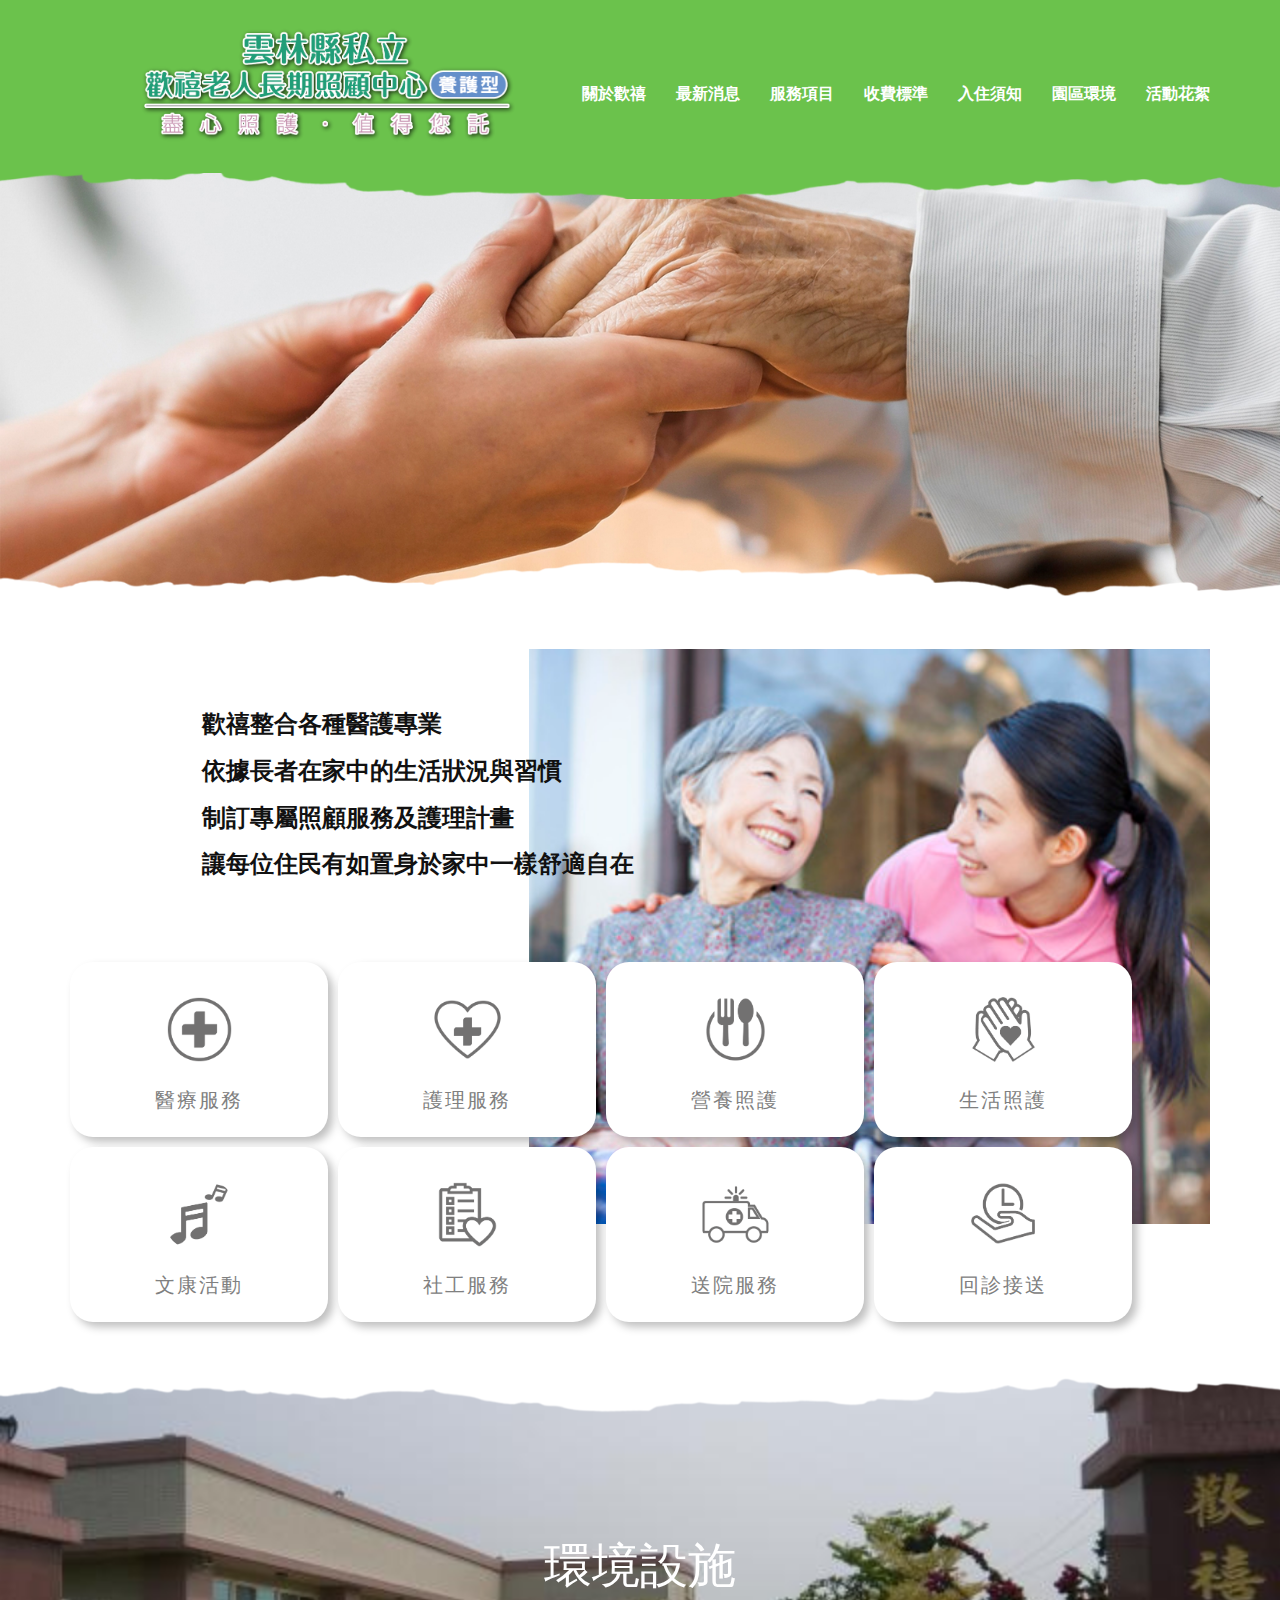
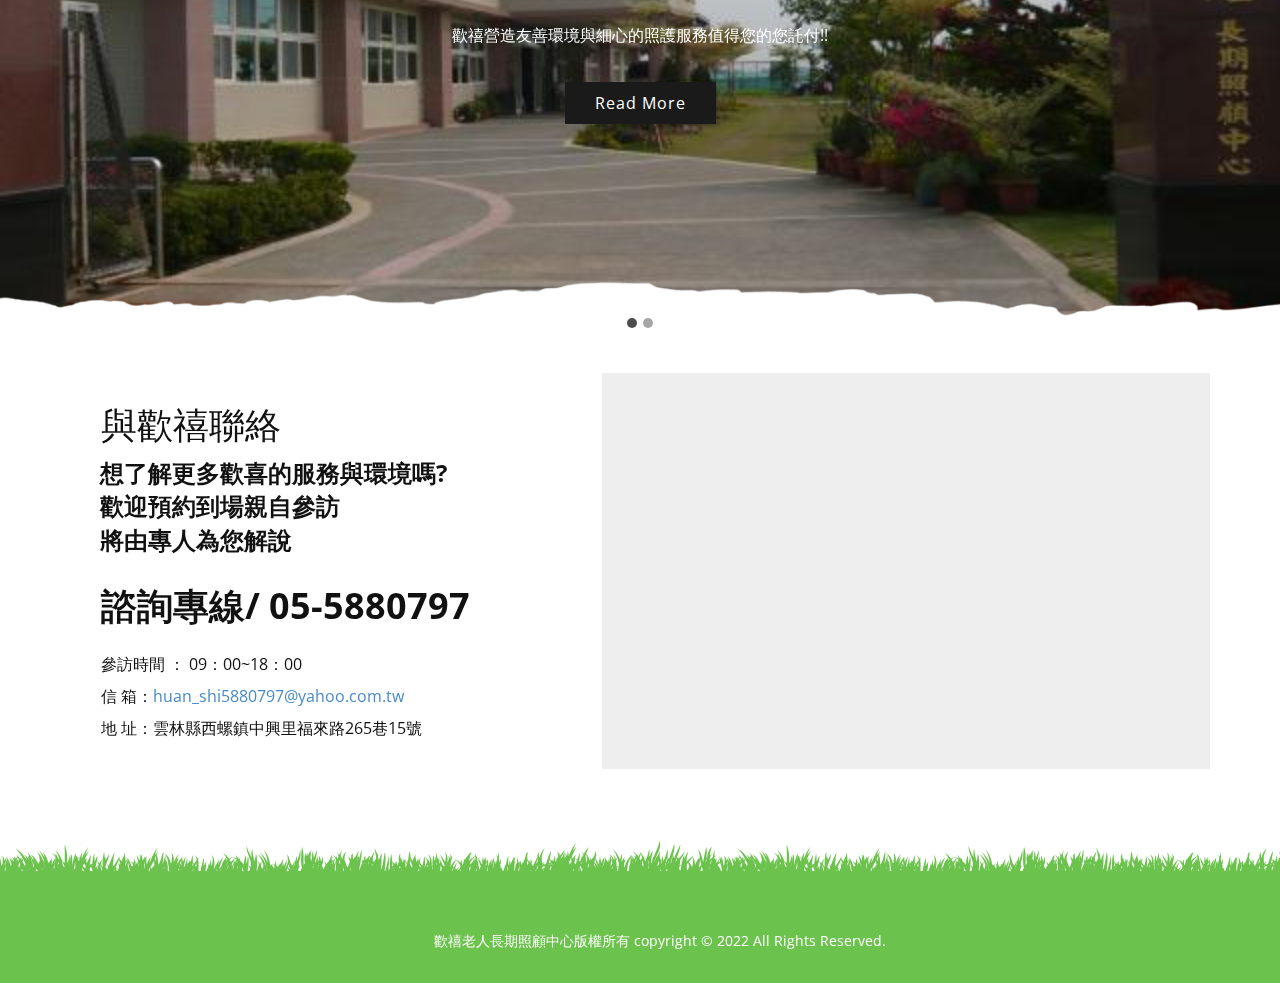
<file: hxdemo0228/index.html>
<!DOCTYPE html>
<html style="font-size: 16px;" lang="zh-Hant">
  <head>
    <meta name="viewport" content="width=device-width, initial-scale=1.0">
    <meta charset="utf-8">
    <meta name="keywords" content="Happy Days, How To Dress Well :&nbsp;The 15 Rules All Men Should Learn, 5 essential dress codes for men:">
    <meta name="description" content="">
    <meta name="page_type" content="np-template-header-footer-from-plugin">
    <title>Home</title>
    <link rel="stylesheet" href="nicepage.css" media="screen">
<link rel="stylesheet" href="Home.css" media="screen">
    <script class="u-script" type="text/javascript" src="jquery.js" defer=""></script>
    <script class="u-script" type="text/javascript" src="nicepage.js" defer=""></script>
    <meta name="generator" content="Nicepage 4.0.3, nicepage.com">
    <link id="u-theme-google-font" rel="stylesheet" href="https://fonts.googleapis.com/css?family=Roboto+Slab:100,200,300,400,500,600,700,800,900|Open+Sans:300,300i,400,400i,600,600i,700,700i,800,800i">
    
    
    
    
    
    <script type="application/ld+json">{
		"@context": "http://schema.org",
		"@type": "Organization",
		"name": "Site1",
		"logo": "images/_1.png"
}</script>
    <meta name="theme-color" content="#478ac9">
    <meta property="og:title" content="Home">
    <meta property="og:description" content="">
    <meta property="og:type" content="website">
  </head>
  <body data-home-page="Home.html" data-home-page-title="Home" class="u-body u-overlap"><header class=" u-clearfix u-header u-section-row-container" id="sec-f12d" data-animation-name="" data-animation-duration="0" data-animation-delay="0" data-animation-direction=""><div class="u-section-rows">
        <div class="u-align-center-lg u-align-center-md u-align-center-sm u-align-center-xs u-clearfix u-custom-color-5 u-section-row u-sticky u-sticky-9228 u-section-row-1" data-animation-name="" data-animation-duration="0" data-animation-delay="0" data-animation-direction="" id="sec-39ac">
          <div class="u-clearfix u-sheet u-sheet-1">
            <a href="Home.html" data-page-id="12229341" class="u-align-center-lg u-align-center-md u-align-center-sm u-align-center-xs u-image u-image-round u-logo u-radius-4 u-image-1" data-image-width="1009" data-image-height="316" data-animation-name="fadeIn" data-animation-duration="1750" data-animation-direction="Left" data-animation-delay="0" title="Home">
              <img src="images/歡禧長照-logo.png" class="u-logo-image u-logo-image-1">
            </a>
            <nav class="u-menu u-menu-dropdown u-offcanvas u-menu-1" data-responsive-from="LG">
              <div class="menu-collapse" style="font-size: 1rem; letter-spacing: 0px; font-weight: 700;">
                <a class="u-button-style u-custom-color u-custom-left-right-menu-spacing u-custom-padding-bottom u-custom-text-active-color u-custom-text-color u-custom-text-hover-color u-custom-top-bottom-menu-spacing u-nav-link u-text-active-palette-1-base u-text-hover-palette-2-base" href="#" style="font-size: calc(1em + 40px); height: 42px; padding: 20px 14px; color: rgb(255, 255, 255) !important;">
                  <svg class="u-svg-link" preserveAspectRatio="xMidYMin slice" viewBox="0 0 24 24" style=""><use xmlns:xlink="http://www.w3.org/1999/xlink" xlink:href="#svg-0295"></use></svg>
                  <svg class="u-svg-content" viewBox="0 0 24 24" id="svg-0295"><path class="heroicon-ui" d="M4 5h16a1 1 0 0 1 0 2H4a1 1 0 1 1 0-2zm0 6h16a1 1 0 0 1 0 2H4a1 1 0 0 1 0-2zm0 6h16a1 1 0 0 1 0 2H4a1 1 0 0 1 0-2z"></path></svg>
                </a>
              </div>
              <div class="u-custom-menu u-nav-container">
                <ul class="u-nav u-spacing-30 u-unstyled u-nav-1"><li class="u-nav-item"><a class="u-border-2 u-border-active-palette-3-light-3 u-border-hover-white u-border-no-left u-border-no-right u-border-no-top u-button-style u-nav-link u-text-active-palette-3-light-3 u-text-hover-palette-4-light-1" href="關於歡禧.html" style="padding: 10px 0px;">關於歡禧</a>
</li><li class="u-nav-item"><a class="u-border-2 u-border-active-palette-3-light-3 u-border-hover-white u-border-no-left u-border-no-right u-border-no-top u-button-style u-nav-link u-text-active-palette-3-light-3 u-text-hover-palette-4-light-1" href="最新消息.html" style="padding: 10px 0px;">最新消息</a>
</li><li class="u-nav-item"><a class="u-border-2 u-border-active-palette-3-light-3 u-border-hover-white u-border-no-left u-border-no-right u-border-no-top u-button-style u-nav-link u-text-active-palette-3-light-3 u-text-hover-palette-4-light-1" href="服務項目.html" style="padding: 10px 0px;">服務項目</a>
</li><li class="u-nav-item"><a class="u-border-2 u-border-active-palette-3-light-3 u-border-hover-white u-border-no-left u-border-no-right u-border-no-top u-button-style u-nav-link u-text-active-palette-3-light-3 u-text-hover-palette-4-light-1" href="收費標準.html" style="padding: 10px 0px;">收費標準</a>
</li><li class="u-nav-item"><a class="u-border-2 u-border-active-palette-3-light-3 u-border-hover-white u-border-no-left u-border-no-right u-border-no-top u-button-style u-nav-link u-text-active-palette-3-light-3 u-text-hover-palette-4-light-1" href="入住須知.html" style="padding: 10px 0px;">入住須知</a>
</li><li class="u-nav-item"><a class="u-border-2 u-border-active-palette-3-light-3 u-border-hover-white u-border-no-left u-border-no-right u-border-no-top u-button-style u-nav-link u-text-active-palette-3-light-3 u-text-hover-palette-4-light-1" href="園區環境.html" style="padding: 10px 0px;">園區環境</a>
</li><li class="u-nav-item"><a class="u-border-2 u-border-active-palette-3-light-3 u-border-hover-white u-border-no-left u-border-no-right u-border-no-top u-button-style u-nav-link u-text-active-palette-3-light-3 u-text-hover-palette-4-light-1" style="padding: 10px 0px;">活動花絮</a>
</li></ul>
              </div>
              <div class="u-custom-menu u-nav-container-collapse">
                <div class="u-container-style u-custom-color-5 u-inner-container-layout u-sidenav">
                  <div class="u-inner-container-layout u-sidenav-overflow">
                    <div class="u-menu-close"></div>
                    <ul class="u-align-center u-nav u-popupmenu-items u-unstyled u-nav-2"><li class="u-nav-item"><a class="u-button-style u-nav-link" href="關於歡禧.html" style="padding: 10px 0px;">關於歡禧</a>
</li><li class="u-nav-item"><a class="u-button-style u-nav-link" href="最新消息.html" style="padding: 10px 0px;">最新消息</a>
</li><li class="u-nav-item"><a class="u-button-style u-nav-link" href="服務項目.html" style="padding: 10px 0px;">服務項目</a>
</li><li class="u-nav-item"><a class="u-button-style u-nav-link" href="收費標準.html" style="padding: 10px 0px;">收費標準</a>
</li><li class="u-nav-item"><a class="u-button-style u-nav-link" href="入住須知.html" style="padding: 10px 0px;">入住須知</a>
</li><li class="u-nav-item"><a class="u-button-style u-nav-link" href="園區環境.html" style="padding: 10px 0px;">園區環境</a>
</li><li class="u-nav-item"><a class="u-button-style u-nav-link" style="padding: 10px 0px;">活動花絮</a>
</li></ul>
                  </div>
                </div>
                <div class="u-black u-menu-overlay u-opacity u-opacity-50"></div>
              </div>
            </nav>
          </div>
          
          
          
          
          
        </div>
        <div class="u-section-row u-section-row-2" id="sec-6680">
          
          
          
          
          
        </div>
      </div></header>
    <section class="u-align-center-sm u-align-center-xs u-align-left-lg u-align-left-md u-align-left-xl u-clearfix u-image u-section-1" id="carousel_658d" data-image-width="1600" data-image-height="779">
      <img class="u-expanded-width u-flip-horizontal u-flip-vertical u-image u-image-default u-image-1" src="images/550f8b84-5233-e924-b576-051748ea5f88.png" alt="" data-image-width="1484" data-image-height="79">
      <img class="u-expanded-width u-image u-image-default u-image-2" src="images/02.png" alt="" data-image-width="1484" data-image-height="79">
    </section>
    <section class="u-clearfix u-white u-section-2" id="carousel_e9dd">
      <div class="u-clearfix u-sheet u-sheet-1">
        <img src="images/Downloader.la-61ed2a94f2a0d.jpg" alt="" class="u-image u-image-default u-image-1" data-image-width="600" data-image-height="399">
        <div class="u-container-style u-group u-shape-rectangle u-group-1">
          <div class="u-container-layout u-container-layout-1">
            <div class="u-align-left u-container-style u-expanded-width-xs u-group u-group-2">
              <div class="u-container-layout u-valign-middle-sm u-valign-middle-xs u-container-layout-2">
                <h2 class="u-text u-text-1">
                  <span style="font-size: 1.5rem;">歡禧整合各種醫護專業<br>依據長者在家中的生活狀況與習慣<br>制訂專屬照顧服務及護理計畫<br> 讓每位住民有如置身於家中一樣舒適自在
                  </span>
                </h2>
              </div>
            </div>
          </div>
        </div>
        <div class="u-list u-list-1">
          <div class="u-repeater u-repeater-1">
            <div class="u-container-style u-list-item u-radius-23 u-repeater-item u-shape-round u-white u-list-item-1">
              <div class="u-container-layout u-similar-container u-valign-top u-container-layout-3"><span class="u-file-icon u-icon u-icon-circle u-text-palette-1-base u-icon-1"><img src="images/icon-02.png" alt=""></span>
                <h5 class="u-align-center u-text u-text-grey-50 u-text-2">醫療服務</h5>
              </div>
            </div>
            <div class="u-align-center u-container-style u-list-item u-radius-23 u-repeater-item u-shape-round u-white u-list-item-2">
              <div class="u-container-layout u-similar-container u-valign-top u-container-layout-4"><span class="u-file-icon u-icon u-icon-circle u-text-palette-1-base u-icon-2"><img src="images/icon-03.png" alt=""></span>
                <h5 class="u-align-center u-text u-text-grey-50 u-text-3">護理服務</h5>
              </div>
            </div>
            <div class="u-align-center u-container-style u-list-item u-radius-23 u-repeater-item u-shape-round u-white u-list-item-3">
              <div class="u-container-layout u-similar-container u-valign-top u-container-layout-5"><span class="u-file-icon u-icon u-icon-circle u-text-palette-1-base u-icon-3"><img src="images/icon-04.png" alt=""></span>
                <h5 class="u-align-center u-text u-text-grey-50 u-text-4">營養照護</h5>
              </div>
            </div>
            <div class="u-align-center u-container-style u-list-item u-radius-23 u-repeater-item u-shape-round u-white u-list-item-4">
              <div class="u-container-layout u-similar-container u-valign-top u-container-layout-6"><span class="u-file-icon u-icon u-icon-circle u-text-palette-1-base u-icon-4"><img src="images/icon-05.png" alt=""></span>
                <h5 class="u-align-center u-text u-text-grey-50 u-text-5">生活照護</h5>
              </div>
            </div>
            <div class="u-container-style u-list-item u-radius-23 u-repeater-item u-shape-round u-white u-list-item-5">
              <div class="u-container-layout u-similar-container u-valign-top u-container-layout-7"><span class="u-file-icon u-icon u-icon-circle u-text-palette-1-base u-icon-5"><img src="images/icon-08.png" alt=""></span>
                <h5 class="u-align-center u-text u-text-grey-50 u-text-6"> 文康活動</h5>
              </div>
            </div>
            <div class="u-align-center u-container-style u-list-item u-radius-23 u-repeater-item u-shape-round u-white u-list-item-6">
              <div class="u-container-layout u-similar-container u-valign-top u-container-layout-8"><span class="u-file-icon u-icon u-icon-circle u-text-palette-1-base u-icon-6"><img src="images/icon-06.png" alt=""></span>
                <h5 class="u-align-center u-text u-text-grey-50 u-text-7">社工服務</h5>
              </div>
            </div>
            <div class="u-align-center u-container-style u-list-item u-radius-23 u-repeater-item u-shape-round u-white u-list-item-7">
              <div class="u-container-layout u-similar-container u-valign-top u-container-layout-9"><span class="u-file-icon u-icon u-icon-circle u-text-palette-1-base u-icon-7"><img src="images/icon-10-12.png" alt=""></span>
                <h5 class="u-align-center u-text u-text-grey-50 u-text-8">送院服務</h5>
              </div>
            </div>
            <div class="u-align-center u-container-style u-list-item u-radius-23 u-repeater-item u-shape-round u-white u-list-item-8">
              <div class="u-container-layout u-similar-container u-valign-top u-container-layout-10"><span class="u-file-icon u-icon u-icon-circle u-text-palette-1-base u-icon-8"><img src="images/icon-09.png" alt=""></span>
                <h5 class="u-align-center u-text u-text-grey-50 u-text-9">回診接送</h5>
              </div>
            </div>
          </div>
        </div>
      </div>
    </section>
    <section class="u-clearfix u-section-3" id="sec-097e">
      <div class="u-carousel u-expanded-width u-gallery u-gallery-slider u-layout-carousel u-lightbox u-no-transition u-show-text-none u-gallery-1" data-interval="5000" data-u-ride="carousel" id="carousel-aff1">
        <ol class="u-absolute-hcenter u-carousel-indicators u-carousel-indicators-1">
          <li data-u-target="#carousel-aff1" data-u-slide-to="0" class="u-active u-grey-70 u-shape-circle" style="width: 10px; height: 10px;"></li>
          <li data-u-target="#carousel-aff1" data-u-slide-to="1" class="u-grey-70 u-shape-circle" style="width: 10px; height: 10px;"></li>
        </ol>
        <div class="u-carousel-inner u-gallery-inner" role="listbox">
          <div class="u-active u-carousel-item u-gallery-item u-carousel-item-1">
            <div class="u-back-slide" data-image-width="640" data-image-height="425">
              <img class="u-back-image u-expanded" src="images/aboutus0.jpg">
            </div>
            <div class="u-align-center u-over-slide u-shading u-valign-bottom u-over-slide-1">
              <h3 class="u-gallery-heading">Sample Title</h3>
              <p class="u-gallery-text" style="margin-top: 14px;">Sample Text</p>
            </div>
          </div>
          <div class="u-carousel-item u-gallery-item u-carousel-item-2">
            <div class="u-back-slide" data-image-width="1080" data-image-height="608">
              <img class="u-back-image u-expanded u-back-image-2" src="images/2018-09-22.jpg">
            </div>
            <div class="u-align-center u-over-slide u-shading u-valign-bottom u-over-slide-2">
              <h3 class="u-gallery-heading">Sample Title</h3>
              <p class="u-gallery-text" style="margin-top: 14px;">Sample Text</p>
            </div>
          </div>
        </div>
        <a class="u-absolute-vcenter u-carousel-control u-carousel-control-prev u-grey-70 u-hidden u-icon-circle u-opacity u-opacity-70 u-spacing-10 u-text-white u-carousel-control-1" href="#carousel-aff1" role="button" data-u-slide="prev">
          <span aria-hidden="true">
            <svg viewBox="0 0 451.847 451.847"><path d="M97.141,225.92c0-8.095,3.091-16.192,9.259-22.366L300.689,9.27c12.359-12.359,32.397-12.359,44.751,0
c12.354,12.354,12.354,32.388,0,44.748L173.525,225.92l171.903,171.909c12.354,12.354,12.354,32.391,0,44.744
c-12.354,12.365-32.386,12.365-44.745,0l-194.29-194.281C100.226,242.115,97.141,234.018,97.141,225.92z"></path></svg>
          </span>
          <span class="sr-only">
            <svg viewBox="0 0 451.847 451.847"><path d="M97.141,225.92c0-8.095,3.091-16.192,9.259-22.366L300.689,9.27c12.359-12.359,32.397-12.359,44.751,0
c12.354,12.354,12.354,32.388,0,44.748L173.525,225.92l171.903,171.909c12.354,12.354,12.354,32.391,0,44.744
c-12.354,12.365-32.386,12.365-44.745,0l-194.29-194.281C100.226,242.115,97.141,234.018,97.141,225.92z"></path></svg>
          </span>
        </a>
        <a class="u-absolute-vcenter u-carousel-control u-carousel-control-next u-grey-70 u-hidden u-icon-circle u-opacity u-opacity-70 u-spacing-10 u-text-white u-carousel-control-2" href="#carousel-aff1" role="button" data-u-slide="next">
          <span aria-hidden="true">
            <svg viewBox="0 0 451.846 451.847"><path d="M345.441,248.292L151.154,442.573c-12.359,12.365-32.397,12.365-44.75,0c-12.354-12.354-12.354-32.391,0-44.744
L278.318,225.92L106.409,54.017c-12.354-12.359-12.354-32.394,0-44.748c12.354-12.359,32.391-12.359,44.75,0l194.287,194.284
c6.177,6.18,9.262,14.271,9.262,22.366C354.708,234.018,351.617,242.115,345.441,248.292z"></path></svg>
          </span>
          <span class="sr-only">
            <svg viewBox="0 0 451.846 451.847"><path d="M345.441,248.292L151.154,442.573c-12.359,12.365-32.397,12.365-44.75,0c-12.354-12.354-12.354-32.391,0-44.744
L278.318,225.92L106.409,54.017c-12.354-12.359-12.354-32.394,0-44.748c12.354-12.359,32.391-12.359,44.75,0l194.287,194.284
c6.177,6.18,9.262,14.271,9.262,22.366C354.708,234.018,351.617,242.115,345.441,248.292z"></path></svg>
          </span>
        </a>
      </div>
      <a href="#" class="u-btn u-button-style u-grey-90 u-btn-1">Read More</a>
      <img class="u-expanded-width u-flip-vertical u-image u-image-default u-image-1" src="images/02.png" alt="" data-image-width="1484" data-image-height="79">
      <h2 class="u-align-center u-custom-font u-font-arial u-text u-text-default u-text-white u-text-1">環境設施</h2>
      <p class="u-align-center u-text u-text-white u-text-2">歡禧營造友善環境與細心的照護服務值得您的您託付!!</p>
      <img class="u-expanded-width u-image u-image-default u-image-2" src="images/02.png" alt="" data-image-width="1484" data-image-height="79">
    </section>
    <section class="u-align-center u-clearfix u-valign-bottom-sm u-valign-bottom-xs u-section-4" id="carousel_9492">
      <div class="u-clearfix u-gutter-0 u-layout-wrap u-layout-wrap-1">
        <div class="u-gutter-0 u-layout">
          <div class="u-layout-row">
            <div class="u-container-style u-layout-cell u-size-28-lg u-size-28-xl u-size-31-md u-size-31-sm u-size-31-xs u-layout-cell-1">
              <div class="u-container-layout u-container-layout-1">
                <h2 class="u-text u-text-default u-text-1">與歡禧聯絡</h2>
                <h6 class="u-custom-font u-text u-text-font u-text-2">想了解更多歡喜的服務與環境嗎?<br>歡迎預約到場親自參訪<br>將由專人為您解說
                </h6>
                <h6 class="u-custom-font u-text u-text-font u-text-3"> 諮詢專線/ 05-5880797</h6>
                <p class="u-text u-text-4">參訪時間 ：
         09：00~18：00 <br>信 箱：<a href="mailto:huan_shi5880797@yahoo.com.tw" target="_blank" class="u-active-none u-border-none u-btn u-button-style u-hover-none u-none u-text-palette-1-base u-btn-1">huan_shi5880797@yahoo.com.tw</a>&nbsp;<br>地 址：雲林縣西螺鎮中興里福來路265巷15號&nbsp;
                </p>
              </div>
            </div>
            <div class="u-container-style u-layout-cell u-size-29-md u-size-29-sm u-size-29-xs u-size-32-lg u-size-32-xl u-layout-cell-2">
              <div class="u-container-layout u-container-layout-2">
                <div class="u-expanded u-grey-light-2 u-map">
                  <div class="embed-responsive">
                    <iframe class="embed-responsive-item" src="https://www.google.com/maps/embed?pb=!1m14!1m8!1m3!1d7301.964971856139!2d120.44621100000002!3d23.783638!3m2!1i1024!2i768!4f13.1!3m3!1m2!1s0x346eb6a88e30f275%3A0xce76295ebd850102!2zNjQ45Y-w54Gj6Zuy5p6X57ij6KW_6J666Y6u56aP5L6G6LevMjY16Jmf!5e0!3m2!1szh-TW!2sus!4v1640276615773!5m2!1szh-TW!2sus" data-map="[base64]"></iframe>
                  </div>
                </div>
              </div>
            </div>
          </div>
        </div>
      </div>
      <img class="u-expanded-width u-image u-image-1" src="images/-1.png" data-image-width="1440" data-image-height="96">
      <img class="u-image u-image-default u-preserve-proportions u-image-2" src="images/83935989-eb3d-705c-a027-dcf674a4ba22.png" alt="" data-image-width="242" data-image-height="242" data-animation-name="slideIn" data-animation-duration="1000" data-animation-direction="Right">
    </section>
    
    
    <footer class="u-align-center u-clearfix u-custom-color-5 u-footer u-footer" id="sec-b0d8"><div class="u-clearfix u-sheet u-sheet-1">
        <p class="u-align-center-sm u-align-center-xs u-small-text u-text u-text-variant u-text-1"> 歡禧老人長期照顧中心版權所有 copyright © 2022 All Rights Reserved.</p>
      </div></footer>
<span style="height: 64px; width: 64px; margin-left: 0px; margin-right: auto; margin-top: 0px; background-image: none; right: 20px; bottom: 20px" class="u-back-to-top u-icon u-icon-circle u-opacity u-opacity-85 u-palette-5-light-1 u-spacing-15" data-href="#">
<svg class="u-svg-link" preserveAspectRatio="xMidYMin slice" viewBox="0 0 551.13 551.13"><use xmlns:xlink="http://www.w3.org/1999/xlink" xlink:href="#svg-1d98"></use></svg>
        <svg class="u-svg-content" enable-background="new 0 0 551.13 551.13" viewBox="0 0 551.13 551.13" xmlns="http://www.w3.org/2000/svg" id="svg-1d98"><path d="m275.565 189.451 223.897 223.897h51.668l-275.565-275.565-275.565 275.565h51.668z"></path></svg>
    </span>
  </body>
</html>
</file>
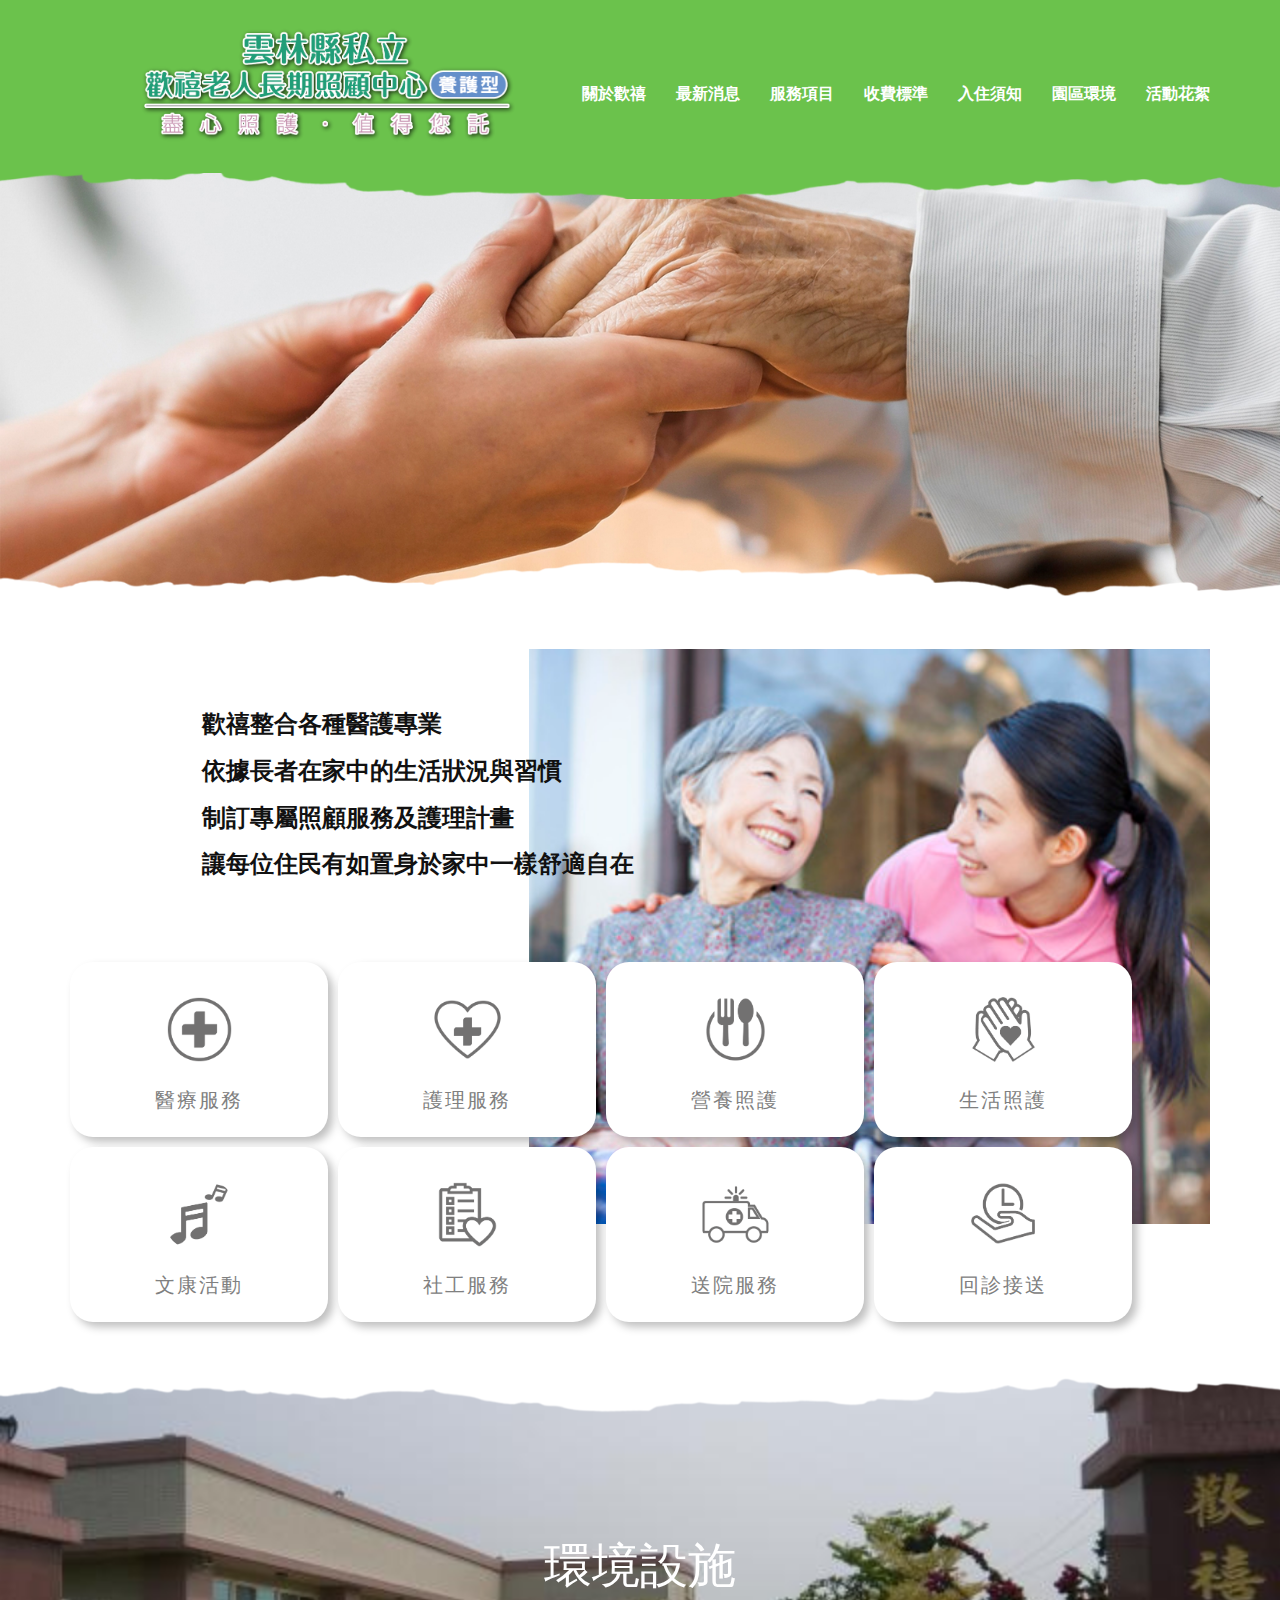
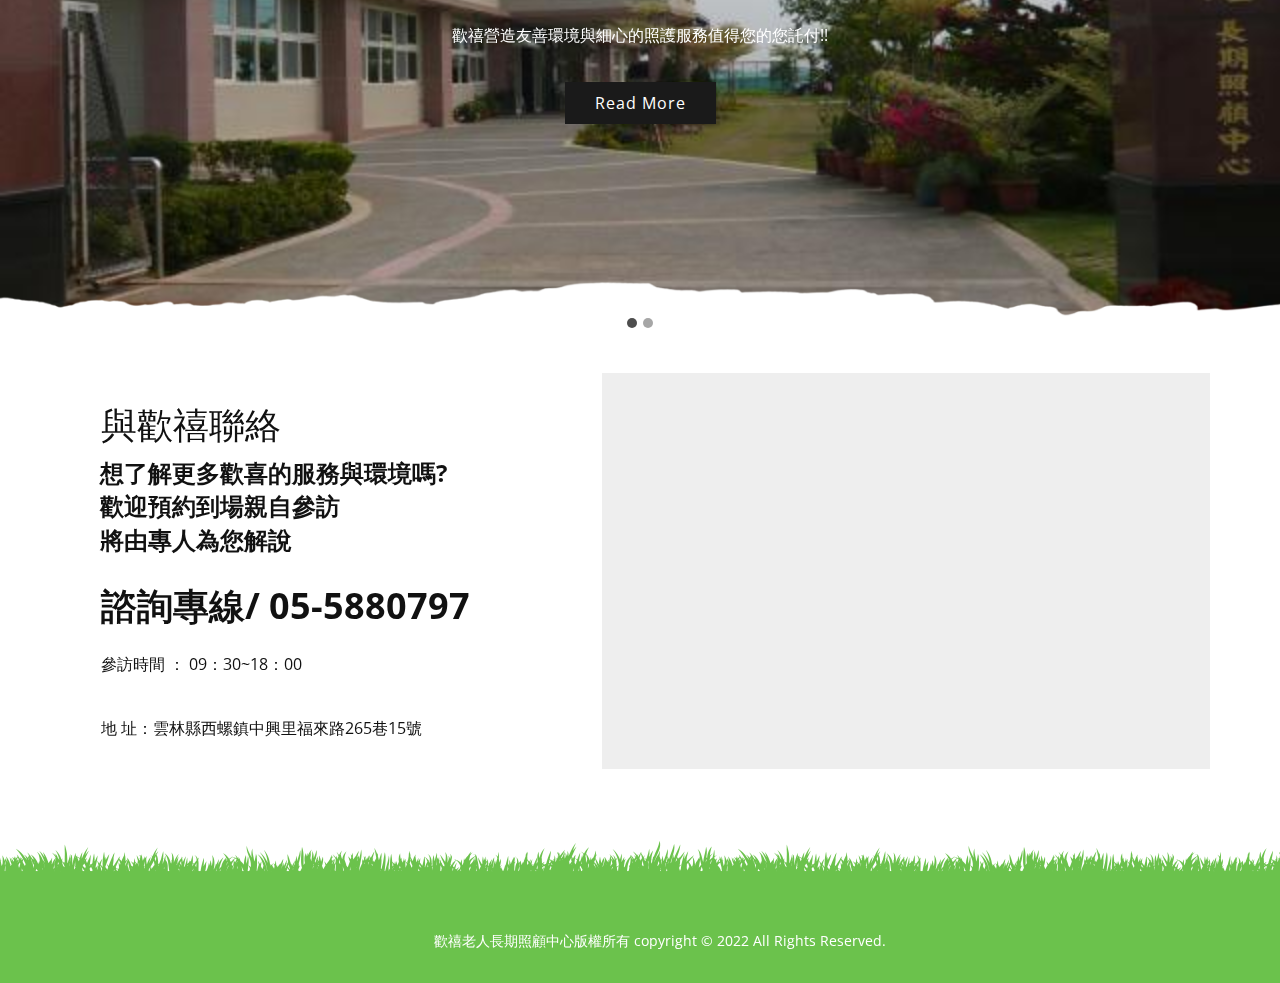
<file: hxdemo0228/Home.html>
<!DOCTYPE html>
<html style="font-size: 16px;" lang="zh-Hant">
  <head>
    <meta name="viewport" content="width=device-width, initial-scale=1.0">
    <meta charset="utf-8">
    <meta name="keywords" content="Happy Days, How To Dress Well :&nbsp;The 15 Rules All Men Should Learn, 5 essential dress codes for men:">
    <meta name="description" content="">
    <meta name="page_type" content="np-template-header-footer-from-plugin">
    <title>Home</title>
    <link rel="stylesheet" href="nicepage.css" media="screen">
<link rel="stylesheet" href="Home.css" media="screen">
    <script class="u-script" type="text/javascript" src="jquery.js" defer=""></script>
    <script class="u-script" type="text/javascript" src="nicepage.js" defer=""></script>
    <meta name="generator" content="Nicepage 4.0.3, nicepage.com">
    <link id="u-theme-google-font" rel="stylesheet" href="https://fonts.googleapis.com/css?family=Roboto+Slab:100,200,300,400,500,600,700,800,900|Open+Sans:300,300i,400,400i,600,600i,700,700i,800,800i">
    
    
    
    
    
    <script type="application/ld+json">{
		"@context": "http://schema.org",
		"@type": "Organization",
		"name": "Site1",
		"logo": "images/_1.png"
}</script>
    <meta name="theme-color" content="#478ac9">
    <meta property="og:title" content="Home">
    <meta property="og:description" content="">
    <meta property="og:type" content="website">
  </head>
  <body class="u-body u-overlap"><header class=" u-clearfix u-header u-section-row-container" id="sec-f12d" data-animation-name="" data-animation-duration="0" data-animation-delay="0" data-animation-direction=""><div class="u-section-rows">
        <div class="u-align-center-lg u-align-center-md u-align-center-sm u-align-center-xs u-clearfix u-custom-color-5 u-section-row u-sticky u-sticky-9228 u-section-row-1" data-animation-name="" data-animation-duration="0" data-animation-delay="0" data-animation-direction="" id="sec-39ac">
          <div class="u-clearfix u-sheet u-sheet-1">
            <a href="Home.html" data-page-id="12229341" class="u-align-center-lg u-align-center-md u-align-center-sm u-align-center-xs u-image u-image-round u-logo u-radius-4 u-image-1" data-image-width="1009" data-image-height="316" data-animation-name="fadeIn" data-animation-duration="1750" data-animation-direction="Left" data-animation-delay="0" title="Home">
              <img src="images/歡禧長照-logo.png" class="u-logo-image u-logo-image-1">
            </a>
            <nav class="u-menu u-menu-dropdown u-offcanvas u-menu-1" data-responsive-from="LG">
              <div class="menu-collapse" style="font-size: 1rem; letter-spacing: 0px; font-weight: 700;">
                <a class="u-button-style u-custom-color u-custom-left-right-menu-spacing u-custom-padding-bottom u-custom-text-active-color u-custom-text-color u-custom-text-hover-color u-custom-top-bottom-menu-spacing u-nav-link u-text-active-palette-1-base u-text-hover-palette-2-base" href="#" style="font-size: calc(1em + 40px); height: 42px; padding: 20px 14px; color: rgb(255, 255, 255) !important;">
                  <svg class="u-svg-link" preserveAspectRatio="xMidYMin slice" viewBox="0 0 24 24" style=""><use xmlns:xlink="http://www.w3.org/1999/xlink" xlink:href="#svg-0295"></use></svg>
                  <svg class="u-svg-content" viewBox="0 0 24 24" id="svg-0295"><path class="heroicon-ui" d="M4 5h16a1 1 0 0 1 0 2H4a1 1 0 1 1 0-2zm0 6h16a1 1 0 0 1 0 2H4a1 1 0 0 1 0-2zm0 6h16a1 1 0 0 1 0 2H4a1 1 0 0 1 0-2z"></path></svg>
                </a>
              </div>
              <div class="u-custom-menu u-nav-container">
                <ul class="u-nav u-spacing-30 u-unstyled u-nav-1"><li class="u-nav-item"><a class="u-border-2 u-border-active-palette-3-light-3 u-border-hover-white u-border-no-left u-border-no-right u-border-no-top u-button-style u-nav-link u-text-active-palette-3-light-3 u-text-hover-palette-4-light-1" href="關於歡禧.html" style="padding: 10px 0px;">關於歡禧</a>
</li><li class="u-nav-item"><a class="u-border-2 u-border-active-palette-3-light-3 u-border-hover-white u-border-no-left u-border-no-right u-border-no-top u-button-style u-nav-link u-text-active-palette-3-light-3 u-text-hover-palette-4-light-1" href="最新消息.html" style="padding: 10px 0px;">最新消息</a>
</li><li class="u-nav-item"><a class="u-border-2 u-border-active-palette-3-light-3 u-border-hover-white u-border-no-left u-border-no-right u-border-no-top u-button-style u-nav-link u-text-active-palette-3-light-3 u-text-hover-palette-4-light-1" href="服務項目.html" style="padding: 10px 0px;">服務項目</a>
</li><li class="u-nav-item"><a class="u-border-2 u-border-active-palette-3-light-3 u-border-hover-white u-border-no-left u-border-no-right u-border-no-top u-button-style u-nav-link u-text-active-palette-3-light-3 u-text-hover-palette-4-light-1" href="收費標準.html" style="padding: 10px 0px;">收費標準</a>
</li><li class="u-nav-item"><a class="u-border-2 u-border-active-palette-3-light-3 u-border-hover-white u-border-no-left u-border-no-right u-border-no-top u-button-style u-nav-link u-text-active-palette-3-light-3 u-text-hover-palette-4-light-1" href="入住須知.html" style="padding: 10px 0px;">入住須知</a>
</li><li class="u-nav-item"><a class="u-border-2 u-border-active-palette-3-light-3 u-border-hover-white u-border-no-left u-border-no-right u-border-no-top u-button-style u-nav-link u-text-active-palette-3-light-3 u-text-hover-palette-4-light-1" href="園區環境.html" style="padding: 10px 0px;">園區環境</a>
</li><li class="u-nav-item"><a class="u-border-2 u-border-active-palette-3-light-3 u-border-hover-white u-border-no-left u-border-no-right u-border-no-top u-button-style u-nav-link u-text-active-palette-3-light-3 u-text-hover-palette-4-light-1" style="padding: 10px 0px;">活動花絮</a>
</li></ul>
              </div>
              <div class="u-custom-menu u-nav-container-collapse">
                <div class="u-container-style u-custom-color-5 u-inner-container-layout u-sidenav">
                  <div class="u-inner-container-layout u-sidenav-overflow">
                    <div class="u-menu-close"></div>
                    <ul class="u-align-center u-nav u-popupmenu-items u-unstyled u-nav-2"><li class="u-nav-item"><a class="u-button-style u-nav-link" href="關於歡禧.html" style="padding: 10px 0px;">關於歡禧</a>
</li><li class="u-nav-item"><a class="u-button-style u-nav-link" href="最新消息.html" style="padding: 10px 0px;">最新消息</a>
</li><li class="u-nav-item"><a class="u-button-style u-nav-link" href="服務項目.html" style="padding: 10px 0px;">服務項目</a>
</li><li class="u-nav-item"><a class="u-button-style u-nav-link" href="收費標準.html" style="padding: 10px 0px;">收費標準</a>
</li><li class="u-nav-item"><a class="u-button-style u-nav-link" href="入住須知.html" style="padding: 10px 0px;">入住須知</a>
</li><li class="u-nav-item"><a class="u-button-style u-nav-link" href="園區環境.html" style="padding: 10px 0px;">園區環境</a>
</li><li class="u-nav-item"><a class="u-button-style u-nav-link" style="padding: 10px 0px;">活動花絮</a>
</li></ul>
                  </div>
                </div>
                <div class="u-black u-menu-overlay u-opacity u-opacity-50"></div>
              </div>
            </nav>
          </div>
          
          
          
          
          
        </div>
        <div class="u-section-row u-section-row-2" id="sec-6680">
          
          
          
          
          
        </div>
      </div></header>
    <section class="u-align-center-sm u-align-center-xs u-align-left-lg u-align-left-md u-align-left-xl u-clearfix u-image u-section-1" id="carousel_658d" data-image-width="1600" data-image-height="779">
      <img class="u-expanded-width u-flip-horizontal u-flip-vertical u-image u-image-default u-image-1" src="images/550f8b84-5233-e924-b576-051748ea5f88.png" alt="" data-image-width="1484" data-image-height="79">
      <img class="u-expanded-width u-image u-image-default u-image-2" src="images/02.png" alt="" data-image-width="1484" data-image-height="79">
    </section>
    <section class="u-clearfix u-white u-section-2" id="carousel_e9dd">
      <div class="u-clearfix u-sheet u-sheet-1">
        <img src="images/Downloader.la-61ed2a94f2a0d.jpg" alt="" class="u-image u-image-default u-image-1" data-image-width="600" data-image-height="399">
        <div class="u-container-style u-group u-shape-rectangle u-group-1">
          <div class="u-container-layout u-container-layout-1">
            <div class="u-align-left u-container-style u-expanded-width-xs u-group u-group-2">
              <div class="u-container-layout u-valign-middle-sm u-valign-middle-xs u-container-layout-2">
                <h2 class="u-text u-text-1">
                  <span style="font-size: 1.5rem;">歡禧整合各種醫護專業<br>依據長者在家中的生活狀況與習慣<br>制訂專屬照顧服務及護理計畫<br> 讓每位住民有如置身於家中一樣舒適自在
                  </span>
                </h2>
              </div>
            </div>
          </div>
        </div>
        <div class="u-list u-list-1">
          <div class="u-repeater u-repeater-1">
            <div class="u-container-style u-list-item u-radius-23 u-repeater-item u-shape-round u-white u-list-item-1">
              <div class="u-container-layout u-similar-container u-valign-top u-container-layout-3"><span class="u-file-icon u-icon u-icon-circle u-text-palette-1-base u-icon-1"><img src="images/icon-02.png" alt=""></span>
                <h5 class="u-align-center u-text u-text-grey-50 u-text-2">醫療服務</h5>
              </div>
            </div>
            <div class="u-align-center u-container-style u-list-item u-radius-23 u-repeater-item u-shape-round u-white u-list-item-2">
              <div class="u-container-layout u-similar-container u-valign-top u-container-layout-4"><span class="u-file-icon u-icon u-icon-circle u-text-palette-1-base u-icon-2"><img src="images/icon-03.png" alt=""></span>
                <h5 class="u-align-center u-text u-text-grey-50 u-text-3">護理服務</h5>
              </div>
            </div>
            <div class="u-align-center u-container-style u-list-item u-radius-23 u-repeater-item u-shape-round u-white u-list-item-3">
              <div class="u-container-layout u-similar-container u-valign-top u-container-layout-5"><span class="u-file-icon u-icon u-icon-circle u-text-palette-1-base u-icon-3"><img src="images/icon-04.png" alt=""></span>
                <h5 class="u-align-center u-text u-text-grey-50 u-text-4">營養照護</h5>
              </div>
            </div>
            <div class="u-align-center u-container-style u-list-item u-radius-23 u-repeater-item u-shape-round u-white u-list-item-4">
              <div class="u-container-layout u-similar-container u-valign-top u-container-layout-6"><span class="u-file-icon u-icon u-icon-circle u-text-palette-1-base u-icon-4"><img src="images/icon-05.png" alt=""></span>
                <h5 class="u-align-center u-text u-text-grey-50 u-text-5">生活照護</h5>
              </div>
            </div>
            <div class="u-container-style u-list-item u-radius-23 u-repeater-item u-shape-round u-white u-list-item-5">
              <div class="u-container-layout u-similar-container u-valign-top u-container-layout-7"><span class="u-file-icon u-icon u-icon-circle u-text-palette-1-base u-icon-5"><img src="images/icon-08.png" alt=""></span>
                <h5 class="u-align-center u-text u-text-grey-50 u-text-6"> 文康活動</h5>
              </div>
            </div>
            <div class="u-align-center u-container-style u-list-item u-radius-23 u-repeater-item u-shape-round u-white u-list-item-6">
              <div class="u-container-layout u-similar-container u-valign-top u-container-layout-8"><span class="u-file-icon u-icon u-icon-circle u-text-palette-1-base u-icon-6"><img src="images/icon-06.png" alt=""></span>
                <h5 class="u-align-center u-text u-text-grey-50 u-text-7">社工服務</h5>
              </div>
            </div>
            <div class="u-align-center u-container-style u-list-item u-radius-23 u-repeater-item u-shape-round u-white u-list-item-7">
              <div class="u-container-layout u-similar-container u-valign-top u-container-layout-9"><span class="u-file-icon u-icon u-icon-circle u-text-palette-1-base u-icon-7"><img src="images/icon-10-12.png" alt=""></span>
                <h5 class="u-align-center u-text u-text-grey-50 u-text-8">送院服務</h5>
              </div>
            </div>
            <div class="u-align-center u-container-style u-list-item u-radius-23 u-repeater-item u-shape-round u-white u-list-item-8">
              <div class="u-container-layout u-similar-container u-valign-top u-container-layout-10"><span class="u-file-icon u-icon u-icon-circle u-text-palette-1-base u-icon-8"><img src="images/icon-09.png" alt=""></span>
                <h5 class="u-align-center u-text u-text-grey-50 u-text-9">回診接送</h5>
              </div>
            </div>
          </div>
        </div>
      </div>
    </section>
    <section class="u-clearfix u-section-3" id="sec-097e">
      <div class="u-carousel u-expanded-width u-gallery u-gallery-slider u-layout-carousel u-lightbox u-no-transition u-show-text-none u-gallery-1" data-interval="5000" data-u-ride="carousel" id="carousel-aff1">
        <ol class="u-absolute-hcenter u-carousel-indicators u-carousel-indicators-1">
          <li data-u-target="#carousel-aff1" data-u-slide-to="0" class="u-active u-grey-70 u-shape-circle" style="width: 10px; height: 10px;"></li>
          <li data-u-target="#carousel-aff1" data-u-slide-to="1" class="u-grey-70 u-shape-circle" style="width: 10px; height: 10px;"></li>
        </ol>
        <div class="u-carousel-inner u-gallery-inner" role="listbox">
          <div class="u-active u-carousel-item u-gallery-item u-carousel-item-1">
            <div class="u-back-slide" data-image-width="640" data-image-height="425">
              <img class="u-back-image u-expanded" src="images/aboutus0.jpg">
            </div>
            <div class="u-align-center u-over-slide u-shading u-valign-bottom u-over-slide-1">
              <h3 class="u-gallery-heading">Sample Title</h3>
              <p class="u-gallery-text" style="margin-top: 14px;">Sample Text</p>
            </div>
          </div>
          <div class="u-carousel-item u-gallery-item u-carousel-item-2">
            <div class="u-back-slide" data-image-width="1080" data-image-height="608">
              <img class="u-back-image u-expanded u-back-image-2" src="images/2018-09-22.jpg">
            </div>
            <div class="u-align-center u-over-slide u-shading u-valign-bottom u-over-slide-2">
              <h3 class="u-gallery-heading">Sample Title</h3>
              <p class="u-gallery-text" style="margin-top: 14px;">Sample Text</p>
            </div>
          </div>
        </div>
        <a class="u-absolute-vcenter u-carousel-control u-carousel-control-prev u-grey-70 u-hidden u-icon-circle u-opacity u-opacity-70 u-spacing-10 u-text-white u-carousel-control-1" href="#carousel-aff1" role="button" data-u-slide="prev">
          <span aria-hidden="true">
            <svg viewBox="0 0 451.847 451.847"><path d="M97.141,225.92c0-8.095,3.091-16.192,9.259-22.366L300.689,9.27c12.359-12.359,32.397-12.359,44.751,0
c12.354,12.354,12.354,32.388,0,44.748L173.525,225.92l171.903,171.909c12.354,12.354,12.354,32.391,0,44.744
c-12.354,12.365-32.386,12.365-44.745,0l-194.29-194.281C100.226,242.115,97.141,234.018,97.141,225.92z"></path></svg>
          </span>
          <span class="sr-only">
            <svg viewBox="0 0 451.847 451.847"><path d="M97.141,225.92c0-8.095,3.091-16.192,9.259-22.366L300.689,9.27c12.359-12.359,32.397-12.359,44.751,0
c12.354,12.354,12.354,32.388,0,44.748L173.525,225.92l171.903,171.909c12.354,12.354,12.354,32.391,0,44.744
c-12.354,12.365-32.386,12.365-44.745,0l-194.29-194.281C100.226,242.115,97.141,234.018,97.141,225.92z"></path></svg>
          </span>
        </a>
        <a class="u-absolute-vcenter u-carousel-control u-carousel-control-next u-grey-70 u-hidden u-icon-circle u-opacity u-opacity-70 u-spacing-10 u-text-white u-carousel-control-2" href="#carousel-aff1" role="button" data-u-slide="next">
          <span aria-hidden="true">
            <svg viewBox="0 0 451.846 451.847"><path d="M345.441,248.292L151.154,442.573c-12.359,12.365-32.397,12.365-44.75,0c-12.354-12.354-12.354-32.391,0-44.744
L278.318,225.92L106.409,54.017c-12.354-12.359-12.354-32.394,0-44.748c12.354-12.359,32.391-12.359,44.75,0l194.287,194.284
c6.177,6.18,9.262,14.271,9.262,22.366C354.708,234.018,351.617,242.115,345.441,248.292z"></path></svg>
          </span>
          <span class="sr-only">
            <svg viewBox="0 0 451.846 451.847"><path d="M345.441,248.292L151.154,442.573c-12.359,12.365-32.397,12.365-44.75,0c-12.354-12.354-12.354-32.391,0-44.744
L278.318,225.92L106.409,54.017c-12.354-12.359-12.354-32.394,0-44.748c12.354-12.359,32.391-12.359,44.75,0l194.287,194.284
c6.177,6.18,9.262,14.271,9.262,22.366C354.708,234.018,351.617,242.115,345.441,248.292z"></path></svg>
          </span>
        </a>
      </div>
      <a href="#" class="u-btn u-button-style u-grey-90 u-btn-1">Read More</a>
      <img class="u-expanded-width u-flip-vertical u-image u-image-default u-image-1" src="images/02.png" alt="" data-image-width="1484" data-image-height="79">
      <h2 class="u-align-center u-custom-font u-font-arial u-text u-text-default u-text-white u-text-1">環境設施</h2>
      <p class="u-align-center u-text u-text-white u-text-2">歡禧營造友善環境與細心的照護服務值得您的您託付!!</p>
      <img class="u-expanded-width u-image u-image-default u-image-2" src="images/02.png" alt="" data-image-width="1484" data-image-height="79">
    </section>
    <section class="u-align-center u-clearfix u-valign-bottom-sm u-valign-bottom-xs u-section-4" id="carousel_9492">
      <div class="u-clearfix u-gutter-0 u-layout-wrap u-layout-wrap-1">
        <div class="u-gutter-0 u-layout">
          <div class="u-layout-row">
            <div class="u-container-style u-layout-cell u-size-28-lg u-size-28-xl u-size-31-md u-size-31-sm u-size-31-xs u-layout-cell-1">
              <div class="u-container-layout u-container-layout-1">
                <h2 class="u-text u-text-default u-text-1">與歡禧聯絡</h2>
                <h6 class="u-custom-font u-text u-text-font u-text-2">想了解更多歡喜的服務與環境嗎?<br>歡迎預約到場親自參訪<br>將由專人為您解說
                </h6>
                <h6 class="u-custom-font u-text u-text-font u-text-3"> 諮詢專線/ 05-5880797</h6>
                <p class="u-text u-text-4">參訪時間 ：
         09：30~18：00 <br><br>地 址：雲林縣西螺鎮中興里福來路265巷15號&nbsp;
                </p>
              </div>
            </div>
            <div class="u-container-style u-layout-cell u-size-29-md u-size-29-sm u-size-29-xs u-size-32-lg u-size-32-xl u-layout-cell-2">
              <div class="u-container-layout u-container-layout-2">
                <div class="u-expanded u-grey-light-2 u-map">
                  <div class="embed-responsive">
                   <iframe src="https://www.google.com/maps/embed?pb=!1m18!1m12!1m3!1d2982.4505343863566!2d120.44606576824889!3d23.794438244730237!2m3!1f0!2f0!3f0!3m2!1i1024!2i768!4f13.1!3m3!1m2!1s0x346eb41a96c85187%3A0xf10e0c40b2f953a8!2z6Zuy5p6X57ij56eB56uL5q2h56an6ICB5Lq66ZW35pyf54Wn6aGn5Lit5b-D77yI6aSK6K235Z6L77yJ!5e0!3m2!1szh-TW!2stw!4v1646133645469!5m2!1szh-TW!2stw" width="600" height="450" style="border:0;" allowfullscreen="" loading="lazy"></iframe>
                  </div>
                </div>
              </div>
            </div>
          </div>
        </div>
      </div>
      <img class="u-expanded-width u-image u-image-1" src="images/-1.png" data-image-width="1440" data-image-height="96">
      <img class="u-image u-image-default u-preserve-proportions u-image-2" src="images/83935989-eb3d-705c-a027-dcf674a4ba22.png" alt="" data-image-width="242" data-image-height="242" data-animation-name="slideIn" data-animation-duration="1000" data-animation-direction="Right">
    </section>
    
    
    <footer class="u-align-center u-clearfix u-custom-color-5 u-footer u-footer" id="sec-b0d8"><div class="u-clearfix u-sheet u-sheet-1">
        <p class="u-align-center-sm u-align-center-xs u-small-text u-text u-text-variant u-text-1"> 歡禧老人長期照顧中心版權所有 copyright © 2022 All Rights Reserved.</p>
      </div></footer>
<span style="height: 64px; width: 64px; margin-left: 0px; margin-right: auto; margin-top: 0px; background-image: none; right: 20px; bottom: 20px" class="u-back-to-top u-icon u-icon-circle u-opacity u-opacity-85 u-palette-5-light-1 u-spacing-15" data-href="#">
<svg class="u-svg-link" preserveAspectRatio="xMidYMin slice" viewBox="0 0 551.13 551.13"><use xmlns:xlink="http://www.w3.org/1999/xlink" xlink:href="#svg-1d98"></use></svg>
        <svg class="u-svg-content" enable-background="new 0 0 551.13 551.13" viewBox="0 0 551.13 551.13" xmlns="http://www.w3.org/2000/svg" id="svg-1d98"><path d="m275.565 189.451 223.897 223.897h51.668l-275.565-275.565-275.565 275.565h51.668z"></path></svg>
    </span>
  </body>
</html>
</file>
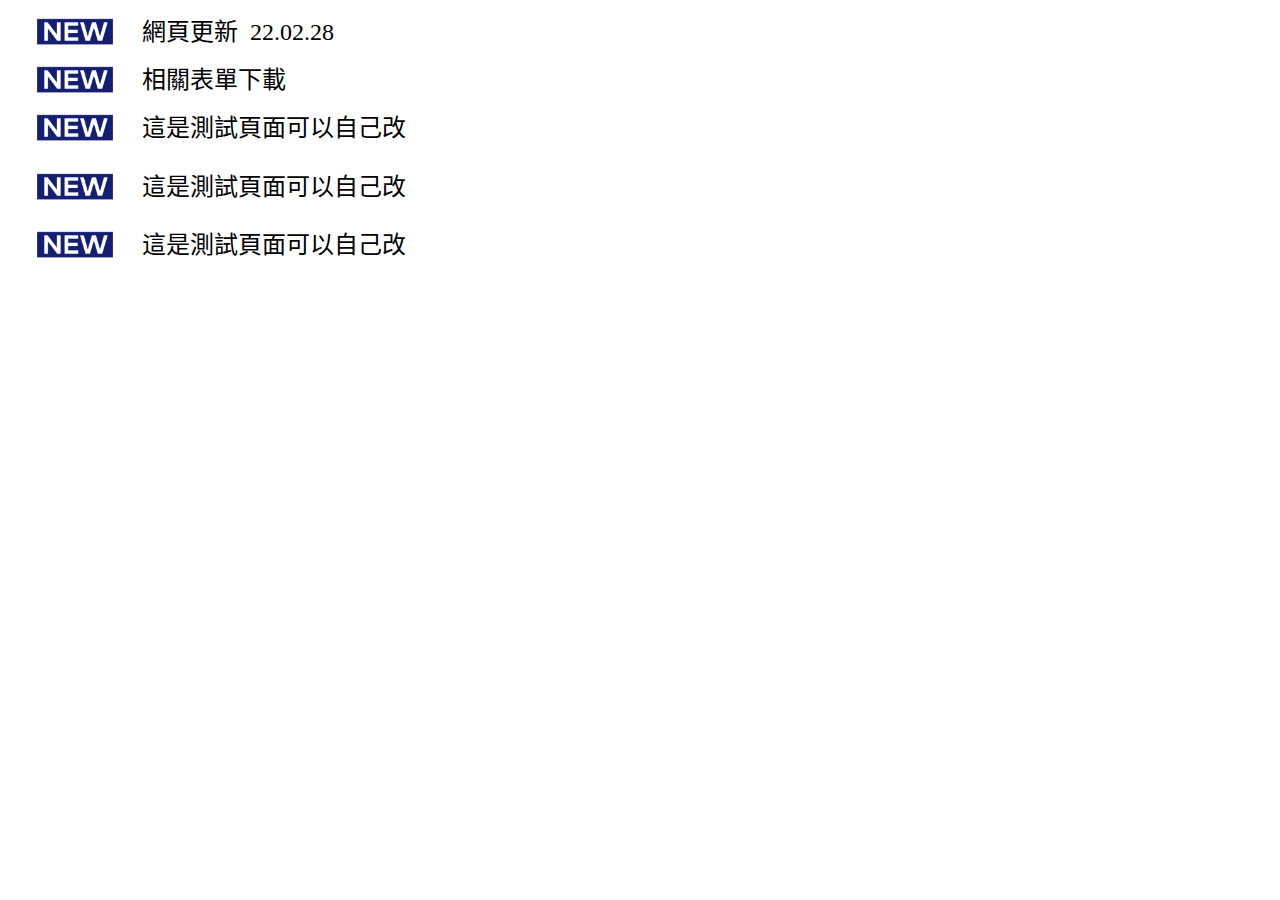
<file: hxdemo0228/news.htm>
<html xmlns:v="urn:schemas-microsoft-com:vml"
xmlns:o="urn:schemas-microsoft-com:office:office"
xmlns:w="urn:schemas-microsoft-com:office:word"
xmlns:m="http://schemas.microsoft.com/office/2004/12/omml"
xmlns="http://www.w3.org/TR/REC-html40">

<head>
	<meta charset="utf-8">
<meta http-equiv=Content-Type content="text/html; charset=big5">
<meta name=ProgId content=Word.Document>
<meta name=Generator content="Microsoft Word 15">
<meta name=Originator content="Microsoft Word 15">
<link rel=File-List href="news.files/filelist.xml">
<link rel=Preview href="news.files/preview.wmf">
<link rel=Edit-Time-Data href="news.files/editdata.mso">
<!--[if !mso]>
<style>
v\:* {behavior:url(#default#VML);}
o\:* {behavior:url(#default#VML);}
w\:* {behavior:url(#default#VML);}
.shape {behavior:url(#default#VML);}
</style>
<![endif]--><!--[if gte mso 9]><xml>
 <o:DocumentProperties>
  <o:Author>Admin</o:Author>
  <o:Template>Normal</o:Template>
  <o:LastAuthor>Admin</o:LastAuthor>
  <o:Revision>4</o:Revision>
  <o:TotalTime>64</o:TotalTime>
  <o:Created>2022-02-28T16:41:00Z</o:Created>
  <o:LastSaved>2022-02-28T17:03:00Z</o:LastSaved>
  <o:Pages>1</o:Pages>
  <o:Words>9</o:Words>
  <o:Characters>54</o:Characters>
  <o:Lines>1</o:Lines>
  <o:Paragraphs>1</o:Paragraphs>
  <o:CharactersWithSpaces>62</o:CharactersWithSpaces>
  <o:Version>16.00</o:Version>
 </o:DocumentProperties>
 <o:OfficeDocumentSettings>
  <o:AllowPNG/>
 </o:OfficeDocumentSettings>
</xml><![endif]-->
<link rel=themeData href="news.files/themedata.thmx">
<link rel=colorSchemeMapping href="news.files/colorschememapping.xml">
<!--[if gte mso 9]><xml>
 <w:WordDocument>
  <w:SpellingState>Clean</w:SpellingState>
  <w:GrammarState>Clean</w:GrammarState>
  <w:TrackMoves>false</w:TrackMoves>
  <w:TrackFormatting/>
  <w:PunctuationKerning/>
  <w:ValidateAgainstSchemas/>
  <w:SaveIfXMLInvalid>false</w:SaveIfXMLInvalid>
  <w:IgnoreMixedContent>false</w:IgnoreMixedContent>
  <w:AlwaysShowPlaceholderText>false</w:AlwaysShowPlaceholderText>
  <w:DoNotPromoteQF/>
  <w:LidThemeOther>EN-US</w:LidThemeOther>
  <w:LidThemeAsian>ZH-CN</w:LidThemeAsian>
  <w:LidThemeComplexScript>X-NONE</w:LidThemeComplexScript>
  <w:Compatibility>
   <w:BreakWrappedTables/>
   <w:SnapToGridInCell/>
   <w:WrapTextWithPunct/>
   <w:UseAsianBreakRules/>
   <w:DontGrowAutofit/>
   <w:SplitPgBreakAndParaMark/>
   <w:EnableOpenTypeKerning/>
   <w:DontFlipMirrorIndents/>
   <w:OverrideTableStyleHps/>
   <w:UseFELayout/>
  </w:Compatibility>
  <w:BrowserLevel>MicrosoftInternetExplorer4</w:BrowserLevel>
  <m:mathPr>
   <m:mathFont m:val="Cambria Math"/>
   <m:brkBin m:val="before"/>
   <m:brkBinSub m:val="&#45;-"/>
   <m:smallFrac m:val="off"/>
   <m:dispDef/>
   <m:lMargin m:val="0"/>
   <m:rMargin m:val="0"/>
   <m:defJc m:val="centerGroup"/>
   <m:wrapIndent m:val="1440"/>
   <m:intLim m:val="subSup"/>
   <m:naryLim m:val="undOvr"/>
  </m:mathPr></w:WordDocument>
</xml><![endif]--><!--[if gte mso 9]><xml>
 <w:LatentStyles DefLockedState="false" DefUnhideWhenUsed="false"
  DefSemiHidden="false" DefQFormat="false" DefPriority="99"
  LatentStyleCount="376">
  <w:LsdException Locked="false" Priority="0" QFormat="true" Name="Normal"/>
  <w:LsdException Locked="false" Priority="9" QFormat="true" Name="heading 1"/>
  <w:LsdException Locked="false" Priority="9" SemiHidden="true"
   UnhideWhenUsed="true" QFormat="true" Name="heading 2"/>
  <w:LsdException Locked="false" Priority="9" SemiHidden="true"
   UnhideWhenUsed="true" QFormat="true" Name="heading 3"/>
  <w:LsdException Locked="false" Priority="9" SemiHidden="true"
   UnhideWhenUsed="true" QFormat="true" Name="heading 4"/>
  <w:LsdException Locked="false" Priority="9" SemiHidden="true"
   UnhideWhenUsed="true" QFormat="true" Name="heading 5"/>
  <w:LsdException Locked="false" Priority="9" SemiHidden="true"
   UnhideWhenUsed="true" QFormat="true" Name="heading 6"/>
  <w:LsdException Locked="false" Priority="9" SemiHidden="true"
   UnhideWhenUsed="true" QFormat="true" Name="heading 7"/>
  <w:LsdException Locked="false" Priority="9" SemiHidden="true"
   UnhideWhenUsed="true" QFormat="true" Name="heading 8"/>
  <w:LsdException Locked="false" Priority="9" SemiHidden="true"
   UnhideWhenUsed="true" QFormat="true" Name="heading 9"/>
  <w:LsdException Locked="false" SemiHidden="true" UnhideWhenUsed="true"
   Name="index 1"/>
  <w:LsdException Locked="false" SemiHidden="true" UnhideWhenUsed="true"
   Name="index 2"/>
  <w:LsdException Locked="false" SemiHidden="true" UnhideWhenUsed="true"
   Name="index 3"/>
  <w:LsdException Locked="false" SemiHidden="true" UnhideWhenUsed="true"
   Name="index 4"/>
  <w:LsdException Locked="false" SemiHidden="true" UnhideWhenUsed="true"
   Name="index 5"/>
  <w:LsdException Locked="false" SemiHidden="true" UnhideWhenUsed="true"
   Name="index 6"/>
  <w:LsdException Locked="false" SemiHidden="true" UnhideWhenUsed="true"
   Name="index 7"/>
  <w:LsdException Locked="false" SemiHidden="true" UnhideWhenUsed="true"
   Name="index 8"/>
  <w:LsdException Locked="false" SemiHidden="true" UnhideWhenUsed="true"
   Name="index 9"/>
  <w:LsdException Locked="false" Priority="39" SemiHidden="true"
   UnhideWhenUsed="true" Name="toc 1"/>
  <w:LsdException Locked="false" Priority="39" SemiHidden="true"
   UnhideWhenUsed="true" Name="toc 2"/>
  <w:LsdException Locked="false" Priority="39" SemiHidden="true"
   UnhideWhenUsed="true" Name="toc 3"/>
  <w:LsdException Locked="false" Priority="39" SemiHidden="true"
   UnhideWhenUsed="true" Name="toc 4"/>
  <w:LsdException Locked="false" Priority="39" SemiHidden="true"
   UnhideWhenUsed="true" Name="toc 5"/>
  <w:LsdException Locked="false" Priority="39" SemiHidden="true"
   UnhideWhenUsed="true" Name="toc 6"/>
  <w:LsdException Locked="false" Priority="39" SemiHidden="true"
   UnhideWhenUsed="true" Name="toc 7"/>
  <w:LsdException Locked="false" Priority="39" SemiHidden="true"
   UnhideWhenUsed="true" Name="toc 8"/>
  <w:LsdException Locked="false" Priority="39" SemiHidden="true"
   UnhideWhenUsed="true" Name="toc 9"/>
  <w:LsdException Locked="false" SemiHidden="true" UnhideWhenUsed="true"
   Name="Normal Indent"/>
  <w:LsdException Locked="false" SemiHidden="true" UnhideWhenUsed="true"
   Name="footnote text"/>
  <w:LsdException Locked="false" SemiHidden="true" UnhideWhenUsed="true"
   Name="annotation text"/>
  <w:LsdException Locked="false" SemiHidden="true" UnhideWhenUsed="true"
   Name="header"/>
  <w:LsdException Locked="false" SemiHidden="true" UnhideWhenUsed="true"
   Name="footer"/>
  <w:LsdException Locked="false" SemiHidden="true" UnhideWhenUsed="true"
   Name="index heading"/>
  <w:LsdException Locked="false" Priority="35" SemiHidden="true"
   UnhideWhenUsed="true" QFormat="true" Name="caption"/>
  <w:LsdException Locked="false" SemiHidden="true" UnhideWhenUsed="true"
   Name="table of figures"/>
  <w:LsdException Locked="false" SemiHidden="true" UnhideWhenUsed="true"
   Name="envelope address"/>
  <w:LsdException Locked="false" SemiHidden="true" UnhideWhenUsed="true"
   Name="envelope return"/>
  <w:LsdException Locked="false" SemiHidden="true" UnhideWhenUsed="true"
   Name="footnote reference"/>
  <w:LsdException Locked="false" SemiHidden="true" UnhideWhenUsed="true"
   Name="annotation reference"/>
  <w:LsdException Locked="false" SemiHidden="true" UnhideWhenUsed="true"
   Name="line number"/>
  <w:LsdException Locked="false" SemiHidden="true" UnhideWhenUsed="true"
   Name="page number"/>
  <w:LsdException Locked="false" SemiHidden="true" UnhideWhenUsed="true"
   Name="endnote reference"/>
  <w:LsdException Locked="false" SemiHidden="true" UnhideWhenUsed="true"
   Name="endnote text"/>
  <w:LsdException Locked="false" SemiHidden="true" UnhideWhenUsed="true"
   Name="table of authorities"/>
  <w:LsdException Locked="false" SemiHidden="true" UnhideWhenUsed="true"
   Name="macro"/>
  <w:LsdException Locked="false" SemiHidden="true" UnhideWhenUsed="true"
   Name="toa heading"/>
  <w:LsdException Locked="false" SemiHidden="true" UnhideWhenUsed="true"
   Name="List"/>
  <w:LsdException Locked="false" SemiHidden="true" UnhideWhenUsed="true"
   Name="List Bullet"/>
  <w:LsdException Locked="false" SemiHidden="true" UnhideWhenUsed="true"
   Name="List Number"/>
  <w:LsdException Locked="false" SemiHidden="true" UnhideWhenUsed="true"
   Name="List 2"/>
  <w:LsdException Locked="false" SemiHidden="true" UnhideWhenUsed="true"
   Name="List 3"/>
  <w:LsdException Locked="false" SemiHidden="true" UnhideWhenUsed="true"
   Name="List 4"/>
  <w:LsdException Locked="false" SemiHidden="true" UnhideWhenUsed="true"
   Name="List 5"/>
  <w:LsdException Locked="false" SemiHidden="true" UnhideWhenUsed="true"
   Name="List Bullet 2"/>
  <w:LsdException Locked="false" SemiHidden="true" UnhideWhenUsed="true"
   Name="List Bullet 3"/>
  <w:LsdException Locked="false" SemiHidden="true" UnhideWhenUsed="true"
   Name="List Bullet 4"/>
  <w:LsdException Locked="false" SemiHidden="true" UnhideWhenUsed="true"
   Name="List Bullet 5"/>
  <w:LsdException Locked="false" SemiHidden="true" UnhideWhenUsed="true"
   Name="List Number 2"/>
  <w:LsdException Locked="false" SemiHidden="true" UnhideWhenUsed="true"
   Name="List Number 3"/>
  <w:LsdException Locked="false" SemiHidden="true" UnhideWhenUsed="true"
   Name="List Number 4"/>
  <w:LsdException Locked="false" SemiHidden="true" UnhideWhenUsed="true"
   Name="List Number 5"/>
  <w:LsdException Locked="false" Priority="10" QFormat="true" Name="Title"/>
  <w:LsdException Locked="false" SemiHidden="true" UnhideWhenUsed="true"
   Name="Closing"/>
  <w:LsdException Locked="false" SemiHidden="true" UnhideWhenUsed="true"
   Name="Signature"/>
  <w:LsdException Locked="false" Priority="1" SemiHidden="true"
   UnhideWhenUsed="true" Name="Default Paragraph Font"/>
  <w:LsdException Locked="false" SemiHidden="true" UnhideWhenUsed="true"
   Name="Body Text"/>
  <w:LsdException Locked="false" SemiHidden="true" UnhideWhenUsed="true"
   Name="Body Text Indent"/>
  <w:LsdException Locked="false" SemiHidden="true" UnhideWhenUsed="true"
   Name="List Continue"/>
  <w:LsdException Locked="false" SemiHidden="true" UnhideWhenUsed="true"
   Name="List Continue 2"/>
  <w:LsdException Locked="false" SemiHidden="true" UnhideWhenUsed="true"
   Name="List Continue 3"/>
  <w:LsdException Locked="false" SemiHidden="true" UnhideWhenUsed="true"
   Name="List Continue 4"/>
  <w:LsdException Locked="false" SemiHidden="true" UnhideWhenUsed="true"
   Name="List Continue 5"/>
  <w:LsdException Locked="false" SemiHidden="true" UnhideWhenUsed="true"
   Name="Message Header"/>
  <w:LsdException Locked="false" Priority="11" QFormat="true" Name="Subtitle"/>
  <w:LsdException Locked="false" SemiHidden="true" UnhideWhenUsed="true"
   Name="Salutation"/>
  <w:LsdException Locked="false" SemiHidden="true" UnhideWhenUsed="true"
   Name="Date"/>
  <w:LsdException Locked="false" SemiHidden="true" UnhideWhenUsed="true"
   Name="Body Text First Indent"/>
  <w:LsdException Locked="false" SemiHidden="true" UnhideWhenUsed="true"
   Name="Body Text First Indent 2"/>
  <w:LsdException Locked="false" SemiHidden="true" UnhideWhenUsed="true"
   Name="Note Heading"/>
  <w:LsdException Locked="false" SemiHidden="true" UnhideWhenUsed="true"
   Name="Body Text 2"/>
  <w:LsdException Locked="false" SemiHidden="true" UnhideWhenUsed="true"
   Name="Body Text 3"/>
  <w:LsdException Locked="false" SemiHidden="true" UnhideWhenUsed="true"
   Name="Body Text Indent 2"/>
  <w:LsdException Locked="false" SemiHidden="true" UnhideWhenUsed="true"
   Name="Body Text Indent 3"/>
  <w:LsdException Locked="false" SemiHidden="true" UnhideWhenUsed="true"
   Name="Block Text"/>
  <w:LsdException Locked="false" SemiHidden="true" UnhideWhenUsed="true"
   Name="Hyperlink"/>
  <w:LsdException Locked="false" SemiHidden="true" UnhideWhenUsed="true"
   Name="FollowedHyperlink"/>
  <w:LsdException Locked="false" Priority="22" QFormat="true" Name="Strong"/>
  <w:LsdException Locked="false" Priority="20" QFormat="true" Name="Emphasis"/>
  <w:LsdException Locked="false" SemiHidden="true" UnhideWhenUsed="true"
   Name="Document Map"/>
  <w:LsdException Locked="false" SemiHidden="true" UnhideWhenUsed="true"
   Name="Plain Text"/>
  <w:LsdException Locked="false" SemiHidden="true" UnhideWhenUsed="true"
   Name="E-mail Signature"/>
  <w:LsdException Locked="false" SemiHidden="true" UnhideWhenUsed="true"
   Name="HTML Top of Form"/>
  <w:LsdException Locked="false" SemiHidden="true" UnhideWhenUsed="true"
   Name="HTML Bottom of Form"/>
  <w:LsdException Locked="false" SemiHidden="true" UnhideWhenUsed="true"
   Name="Normal (Web)"/>
  <w:LsdException Locked="false" SemiHidden="true" UnhideWhenUsed="true"
   Name="HTML Acronym"/>
  <w:LsdException Locked="false" SemiHidden="true" UnhideWhenUsed="true"
   Name="HTML Address"/>
  <w:LsdException Locked="false" SemiHidden="true" UnhideWhenUsed="true"
   Name="HTML Cite"/>
  <w:LsdException Locked="false" SemiHidden="true" UnhideWhenUsed="true"
   Name="HTML Code"/>
  <w:LsdException Locked="false" SemiHidden="true" UnhideWhenUsed="true"
   Name="HTML Definition"/>
  <w:LsdException Locked="false" SemiHidden="true" UnhideWhenUsed="true"
   Name="HTML Keyboard"/>
  <w:LsdException Locked="false" SemiHidden="true" UnhideWhenUsed="true"
   Name="HTML Preformatted"/>
  <w:LsdException Locked="false" SemiHidden="true" UnhideWhenUsed="true"
   Name="HTML Sample"/>
  <w:LsdException Locked="false" SemiHidden="true" UnhideWhenUsed="true"
   Name="HTML Typewriter"/>
  <w:LsdException Locked="false" SemiHidden="true" UnhideWhenUsed="true"
   Name="HTML Variable"/>
  <w:LsdException Locked="false" SemiHidden="true" UnhideWhenUsed="true"
   Name="Normal Table"/>
  <w:LsdException Locked="false" SemiHidden="true" UnhideWhenUsed="true"
   Name="annotation subject"/>
  <w:LsdException Locked="false" SemiHidden="true" UnhideWhenUsed="true"
   Name="No List"/>
  <w:LsdException Locked="false" SemiHidden="true" UnhideWhenUsed="true"
   Name="Outline List 1"/>
  <w:LsdException Locked="false" SemiHidden="true" UnhideWhenUsed="true"
   Name="Outline List 2"/>
  <w:LsdException Locked="false" SemiHidden="true" UnhideWhenUsed="true"
   Name="Outline List 3"/>
  <w:LsdException Locked="false" SemiHidden="true" UnhideWhenUsed="true"
   Name="Table Simple 1"/>
  <w:LsdException Locked="false" SemiHidden="true" UnhideWhenUsed="true"
   Name="Table Simple 2"/>
  <w:LsdException Locked="false" SemiHidden="true" UnhideWhenUsed="true"
   Name="Table Simple 3"/>
  <w:LsdException Locked="false" SemiHidden="true" UnhideWhenUsed="true"
   Name="Table Classic 1"/>
  <w:LsdException Locked="false" SemiHidden="true" UnhideWhenUsed="true"
   Name="Table Classic 2"/>
  <w:LsdException Locked="false" SemiHidden="true" UnhideWhenUsed="true"
   Name="Table Classic 3"/>
  <w:LsdException Locked="false" SemiHidden="true" UnhideWhenUsed="true"
   Name="Table Classic 4"/>
  <w:LsdException Locked="false" SemiHidden="true" UnhideWhenUsed="true"
   Name="Table Colorful 1"/>
  <w:LsdException Locked="false" SemiHidden="true" UnhideWhenUsed="true"
   Name="Table Colorful 2"/>
  <w:LsdException Locked="false" SemiHidden="true" UnhideWhenUsed="true"
   Name="Table Colorful 3"/>
  <w:LsdException Locked="false" SemiHidden="true" UnhideWhenUsed="true"
   Name="Table Columns 1"/>
  <w:LsdException Locked="false" SemiHidden="true" UnhideWhenUsed="true"
   Name="Table Columns 2"/>
  <w:LsdException Locked="false" SemiHidden="true" UnhideWhenUsed="true"
   Name="Table Columns 3"/>
  <w:LsdException Locked="false" SemiHidden="true" UnhideWhenUsed="true"
   Name="Table Columns 4"/>
  <w:LsdException Locked="false" SemiHidden="true" UnhideWhenUsed="true"
   Name="Table Columns 5"/>
  <w:LsdException Locked="false" SemiHidden="true" UnhideWhenUsed="true"
   Name="Table Grid 1"/>
  <w:LsdException Locked="false" SemiHidden="true" UnhideWhenUsed="true"
   Name="Table Grid 2"/>
  <w:LsdException Locked="false" SemiHidden="true" UnhideWhenUsed="true"
   Name="Table Grid 3"/>
  <w:LsdException Locked="false" SemiHidden="true" UnhideWhenUsed="true"
   Name="Table Grid 4"/>
  <w:LsdException Locked="false" SemiHidden="true" UnhideWhenUsed="true"
   Name="Table Grid 5"/>
  <w:LsdException Locked="false" SemiHidden="true" UnhideWhenUsed="true"
   Name="Table Grid 6"/>
  <w:LsdException Locked="false" SemiHidden="true" UnhideWhenUsed="true"
   Name="Table Grid 7"/>
  <w:LsdException Locked="false" SemiHidden="true" UnhideWhenUsed="true"
   Name="Table Grid 8"/>
  <w:LsdException Locked="false" SemiHidden="true" UnhideWhenUsed="true"
   Name="Table List 1"/>
  <w:LsdException Locked="false" SemiHidden="true" UnhideWhenUsed="true"
   Name="Table List 2"/>
  <w:LsdException Locked="false" SemiHidden="true" UnhideWhenUsed="true"
   Name="Table List 3"/>
  <w:LsdException Locked="false" SemiHidden="true" UnhideWhenUsed="true"
   Name="Table List 4"/>
  <w:LsdException Locked="false" SemiHidden="true" UnhideWhenUsed="true"
   Name="Table List 5"/>
  <w:LsdException Locked="false" SemiHidden="true" UnhideWhenUsed="true"
   Name="Table List 6"/>
  <w:LsdException Locked="false" SemiHidden="true" UnhideWhenUsed="true"
   Name="Table List 7"/>
  <w:LsdException Locked="false" SemiHidden="true" UnhideWhenUsed="true"
   Name="Table List 8"/>
  <w:LsdException Locked="false" SemiHidden="true" UnhideWhenUsed="true"
   Name="Table 3D effects 1"/>
  <w:LsdException Locked="false" SemiHidden="true" UnhideWhenUsed="true"
   Name="Table 3D effects 2"/>
  <w:LsdException Locked="false" SemiHidden="true" UnhideWhenUsed="true"
   Name="Table 3D effects 3"/>
  <w:LsdException Locked="false" SemiHidden="true" UnhideWhenUsed="true"
   Name="Table Contemporary"/>
  <w:LsdException Locked="false" SemiHidden="true" UnhideWhenUsed="true"
   Name="Table Elegant"/>
  <w:LsdException Locked="false" SemiHidden="true" UnhideWhenUsed="true"
   Name="Table Professional"/>
  <w:LsdException Locked="false" SemiHidden="true" UnhideWhenUsed="true"
   Name="Table Subtle 1"/>
  <w:LsdException Locked="false" SemiHidden="true" UnhideWhenUsed="true"
   Name="Table Subtle 2"/>
  <w:LsdException Locked="false" SemiHidden="true" UnhideWhenUsed="true"
   Name="Table Web 1"/>
  <w:LsdException Locked="false" SemiHidden="true" UnhideWhenUsed="true"
   Name="Table Web 2"/>
  <w:LsdException Locked="false" SemiHidden="true" UnhideWhenUsed="true"
   Name="Table Web 3"/>
  <w:LsdException Locked="false" SemiHidden="true" UnhideWhenUsed="true"
   Name="Balloon Text"/>
  <w:LsdException Locked="false" Priority="39" Name="Table Grid"/>
  <w:LsdException Locked="false" SemiHidden="true" UnhideWhenUsed="true"
   Name="Table Theme"/>
  <w:LsdException Locked="false" SemiHidden="true" Name="Placeholder Text"/>
  <w:LsdException Locked="false" Priority="1" QFormat="true" Name="No Spacing"/>
  <w:LsdException Locked="false" Priority="60" Name="Light Shading"/>
  <w:LsdException Locked="false" Priority="61" Name="Light List"/>
  <w:LsdException Locked="false" Priority="62" Name="Light Grid"/>
  <w:LsdException Locked="false" Priority="63" Name="Medium Shading 1"/>
  <w:LsdException Locked="false" Priority="64" Name="Medium Shading 2"/>
  <w:LsdException Locked="false" Priority="65" Name="Medium List 1"/>
  <w:LsdException Locked="false" Priority="66" Name="Medium List 2"/>
  <w:LsdException Locked="false" Priority="67" Name="Medium Grid 1"/>
  <w:LsdException Locked="false" Priority="68" Name="Medium Grid 2"/>
  <w:LsdException Locked="false" Priority="69" Name="Medium Grid 3"/>
  <w:LsdException Locked="false" Priority="70" Name="Dark List"/>
  <w:LsdException Locked="false" Priority="71" Name="Colorful Shading"/>
  <w:LsdException Locked="false" Priority="72" Name="Colorful List"/>
  <w:LsdException Locked="false" Priority="73" Name="Colorful Grid"/>
  <w:LsdException Locked="false" Priority="60" Name="Light Shading Accent 1"/>
  <w:LsdException Locked="false" Priority="61" Name="Light List Accent 1"/>
  <w:LsdException Locked="false" Priority="62" Name="Light Grid Accent 1"/>
  <w:LsdException Locked="false" Priority="63" Name="Medium Shading 1 Accent 1"/>
  <w:LsdException Locked="false" Priority="64" Name="Medium Shading 2 Accent 1"/>
  <w:LsdException Locked="false" Priority="65" Name="Medium List 1 Accent 1"/>
  <w:LsdException Locked="false" SemiHidden="true" Name="Revision"/>
  <w:LsdException Locked="false" Priority="34" QFormat="true"
   Name="List Paragraph"/>
  <w:LsdException Locked="false" Priority="29" QFormat="true" Name="Quote"/>
  <w:LsdException Locked="false" Priority="30" QFormat="true"
   Name="Intense Quote"/>
  <w:LsdException Locked="false" Priority="66" Name="Medium List 2 Accent 1"/>
  <w:LsdException Locked="false" Priority="67" Name="Medium Grid 1 Accent 1"/>
  <w:LsdException Locked="false" Priority="68" Name="Medium Grid 2 Accent 1"/>
  <w:LsdException Locked="false" Priority="69" Name="Medium Grid 3 Accent 1"/>
  <w:LsdException Locked="false" Priority="70" Name="Dark List Accent 1"/>
  <w:LsdException Locked="false" Priority="71" Name="Colorful Shading Accent 1"/>
  <w:LsdException Locked="false" Priority="72" Name="Colorful List Accent 1"/>
  <w:LsdException Locked="false" Priority="73" Name="Colorful Grid Accent 1"/>
  <w:LsdException Locked="false" Priority="60" Name="Light Shading Accent 2"/>
  <w:LsdException Locked="false" Priority="61" Name="Light List Accent 2"/>
  <w:LsdException Locked="false" Priority="62" Name="Light Grid Accent 2"/>
  <w:LsdException Locked="false" Priority="63" Name="Medium Shading 1 Accent 2"/>
  <w:LsdException Locked="false" Priority="64" Name="Medium Shading 2 Accent 2"/>
  <w:LsdException Locked="false" Priority="65" Name="Medium List 1 Accent 2"/>
  <w:LsdException Locked="false" Priority="66" Name="Medium List 2 Accent 2"/>
  <w:LsdException Locked="false" Priority="67" Name="Medium Grid 1 Accent 2"/>
  <w:LsdException Locked="false" Priority="68" Name="Medium Grid 2 Accent 2"/>
  <w:LsdException Locked="false" Priority="69" Name="Medium Grid 3 Accent 2"/>
  <w:LsdException Locked="false" Priority="70" Name="Dark List Accent 2"/>
  <w:LsdException Locked="false" Priority="71" Name="Colorful Shading Accent 2"/>
  <w:LsdException Locked="false" Priority="72" Name="Colorful List Accent 2"/>
  <w:LsdException Locked="false" Priority="73" Name="Colorful Grid Accent 2"/>
  <w:LsdException Locked="false" Priority="60" Name="Light Shading Accent 3"/>
  <w:LsdException Locked="false" Priority="61" Name="Light List Accent 3"/>
  <w:LsdException Locked="false" Priority="62" Name="Light Grid Accent 3"/>
  <w:LsdException Locked="false" Priority="63" Name="Medium Shading 1 Accent 3"/>
  <w:LsdException Locked="false" Priority="64" Name="Medium Shading 2 Accent 3"/>
  <w:LsdException Locked="false" Priority="65" Name="Medium List 1 Accent 3"/>
  <w:LsdException Locked="false" Priority="66" Name="Medium List 2 Accent 3"/>
  <w:LsdException Locked="false" Priority="67" Name="Medium Grid 1 Accent 3"/>
  <w:LsdException Locked="false" Priority="68" Name="Medium Grid 2 Accent 3"/>
  <w:LsdException Locked="false" Priority="69" Name="Medium Grid 3 Accent 3"/>
  <w:LsdException Locked="false" Priority="70" Name="Dark List Accent 3"/>
  <w:LsdException Locked="false" Priority="71" Name="Colorful Shading Accent 3"/>
  <w:LsdException Locked="false" Priority="72" Name="Colorful List Accent 3"/>
  <w:LsdException Locked="false" Priority="73" Name="Colorful Grid Accent 3"/>
  <w:LsdException Locked="false" Priority="60" Name="Light Shading Accent 4"/>
  <w:LsdException Locked="false" Priority="61" Name="Light List Accent 4"/>
  <w:LsdException Locked="false" Priority="62" Name="Light Grid Accent 4"/>
  <w:LsdException Locked="false" Priority="63" Name="Medium Shading 1 Accent 4"/>
  <w:LsdException Locked="false" Priority="64" Name="Medium Shading 2 Accent 4"/>
  <w:LsdException Locked="false" Priority="65" Name="Medium List 1 Accent 4"/>
  <w:LsdException Locked="false" Priority="66" Name="Medium List 2 Accent 4"/>
  <w:LsdException Locked="false" Priority="67" Name="Medium Grid 1 Accent 4"/>
  <w:LsdException Locked="false" Priority="68" Name="Medium Grid 2 Accent 4"/>
  <w:LsdException Locked="false" Priority="69" Name="Medium Grid 3 Accent 4"/>
  <w:LsdException Locked="false" Priority="70" Name="Dark List Accent 4"/>
  <w:LsdException Locked="false" Priority="71" Name="Colorful Shading Accent 4"/>
  <w:LsdException Locked="false" Priority="72" Name="Colorful List Accent 4"/>
  <w:LsdException Locked="false" Priority="73" Name="Colorful Grid Accent 4"/>
  <w:LsdException Locked="false" Priority="60" Name="Light Shading Accent 5"/>
  <w:LsdException Locked="false" Priority="61" Name="Light List Accent 5"/>
  <w:LsdException Locked="false" Priority="62" Name="Light Grid Accent 5"/>
  <w:LsdException Locked="false" Priority="63" Name="Medium Shading 1 Accent 5"/>
  <w:LsdException Locked="false" Priority="64" Name="Medium Shading 2 Accent 5"/>
  <w:LsdException Locked="false" Priority="65" Name="Medium List 1 Accent 5"/>
  <w:LsdException Locked="false" Priority="66" Name="Medium List 2 Accent 5"/>
  <w:LsdException Locked="false" Priority="67" Name="Medium Grid 1 Accent 5"/>
  <w:LsdException Locked="false" Priority="68" Name="Medium Grid 2 Accent 5"/>
  <w:LsdException Locked="false" Priority="69" Name="Medium Grid 3 Accent 5"/>
  <w:LsdException Locked="false" Priority="70" Name="Dark List Accent 5"/>
  <w:LsdException Locked="false" Priority="71" Name="Colorful Shading Accent 5"/>
  <w:LsdException Locked="false" Priority="72" Name="Colorful List Accent 5"/>
  <w:LsdException Locked="false" Priority="73" Name="Colorful Grid Accent 5"/>
  <w:LsdException Locked="false" Priority="60" Name="Light Shading Accent 6"/>
  <w:LsdException Locked="false" Priority="61" Name="Light List Accent 6"/>
  <w:LsdException Locked="false" Priority="62" Name="Light Grid Accent 6"/>
  <w:LsdException Locked="false" Priority="63" Name="Medium Shading 1 Accent 6"/>
  <w:LsdException Locked="false" Priority="64" Name="Medium Shading 2 Accent 6"/>
  <w:LsdException Locked="false" Priority="65" Name="Medium List 1 Accent 6"/>
  <w:LsdException Locked="false" Priority="66" Name="Medium List 2 Accent 6"/>
  <w:LsdException Locked="false" Priority="67" Name="Medium Grid 1 Accent 6"/>
  <w:LsdException Locked="false" Priority="68" Name="Medium Grid 2 Accent 6"/>
  <w:LsdException Locked="false" Priority="69" Name="Medium Grid 3 Accent 6"/>
  <w:LsdException Locked="false" Priority="70" Name="Dark List Accent 6"/>
  <w:LsdException Locked="false" Priority="71" Name="Colorful Shading Accent 6"/>
  <w:LsdException Locked="false" Priority="72" Name="Colorful List Accent 6"/>
  <w:LsdException Locked="false" Priority="73" Name="Colorful Grid Accent 6"/>
  <w:LsdException Locked="false" Priority="19" QFormat="true"
   Name="Subtle Emphasis"/>
  <w:LsdException Locked="false" Priority="21" QFormat="true"
   Name="Intense Emphasis"/>
  <w:LsdException Locked="false" Priority="31" QFormat="true"
   Name="Subtle Reference"/>
  <w:LsdException Locked="false" Priority="32" QFormat="true"
   Name="Intense Reference"/>
  <w:LsdException Locked="false" Priority="33" QFormat="true" Name="Book Title"/>
  <w:LsdException Locked="false" Priority="37" SemiHidden="true"
   UnhideWhenUsed="true" Name="Bibliography"/>
  <w:LsdException Locked="false" Priority="39" SemiHidden="true"
   UnhideWhenUsed="true" QFormat="true" Name="TOC Heading"/>
  <w:LsdException Locked="false" Priority="41" Name="Plain Table 1"/>
  <w:LsdException Locked="false" Priority="42" Name="Plain Table 2"/>
  <w:LsdException Locked="false" Priority="43" Name="Plain Table 3"/>
  <w:LsdException Locked="false" Priority="44" Name="Plain Table 4"/>
  <w:LsdException Locked="false" Priority="45" Name="Plain Table 5"/>
  <w:LsdException Locked="false" Priority="40" Name="Grid Table Light"/>
  <w:LsdException Locked="false" Priority="46" Name="Grid Table 1 Light"/>
  <w:LsdException Locked="false" Priority="47" Name="Grid Table 2"/>
  <w:LsdException Locked="false" Priority="48" Name="Grid Table 3"/>
  <w:LsdException Locked="false" Priority="49" Name="Grid Table 4"/>
  <w:LsdException Locked="false" Priority="50" Name="Grid Table 5 Dark"/>
  <w:LsdException Locked="false" Priority="51" Name="Grid Table 6 Colorful"/>
  <w:LsdException Locked="false" Priority="52" Name="Grid Table 7 Colorful"/>
  <w:LsdException Locked="false" Priority="46"
   Name="Grid Table 1 Light Accent 1"/>
  <w:LsdException Locked="false" Priority="47" Name="Grid Table 2 Accent 1"/>
  <w:LsdException Locked="false" Priority="48" Name="Grid Table 3 Accent 1"/>
  <w:LsdException Locked="false" Priority="49" Name="Grid Table 4 Accent 1"/>
  <w:LsdException Locked="false" Priority="50" Name="Grid Table 5 Dark Accent 1"/>
  <w:LsdException Locked="false" Priority="51"
   Name="Grid Table 6 Colorful Accent 1"/>
  <w:LsdException Locked="false" Priority="52"
   Name="Grid Table 7 Colorful Accent 1"/>
  <w:LsdException Locked="false" Priority="46"
   Name="Grid Table 1 Light Accent 2"/>
  <w:LsdException Locked="false" Priority="47" Name="Grid Table 2 Accent 2"/>
  <w:LsdException Locked="false" Priority="48" Name="Grid Table 3 Accent 2"/>
  <w:LsdException Locked="false" Priority="49" Name="Grid Table 4 Accent 2"/>
  <w:LsdException Locked="false" Priority="50" Name="Grid Table 5 Dark Accent 2"/>
  <w:LsdException Locked="false" Priority="51"
   Name="Grid Table 6 Colorful Accent 2"/>
  <w:LsdException Locked="false" Priority="52"
   Name="Grid Table 7 Colorful Accent 2"/>
  <w:LsdException Locked="false" Priority="46"
   Name="Grid Table 1 Light Accent 3"/>
  <w:LsdException Locked="false" Priority="47" Name="Grid Table 2 Accent 3"/>
  <w:LsdException Locked="false" Priority="48" Name="Grid Table 3 Accent 3"/>
  <w:LsdException Locked="false" Priority="49" Name="Grid Table 4 Accent 3"/>
  <w:LsdException Locked="false" Priority="50" Name="Grid Table 5 Dark Accent 3"/>
  <w:LsdException Locked="false" Priority="51"
   Name="Grid Table 6 Colorful Accent 3"/>
  <w:LsdException Locked="false" Priority="52"
   Name="Grid Table 7 Colorful Accent 3"/>
  <w:LsdException Locked="false" Priority="46"
   Name="Grid Table 1 Light Accent 4"/>
  <w:LsdException Locked="false" Priority="47" Name="Grid Table 2 Accent 4"/>
  <w:LsdException Locked="false" Priority="48" Name="Grid Table 3 Accent 4"/>
  <w:LsdException Locked="false" Priority="49" Name="Grid Table 4 Accent 4"/>
  <w:LsdException Locked="false" Priority="50" Name="Grid Table 5 Dark Accent 4"/>
  <w:LsdException Locked="false" Priority="51"
   Name="Grid Table 6 Colorful Accent 4"/>
  <w:LsdException Locked="false" Priority="52"
   Name="Grid Table 7 Colorful Accent 4"/>
  <w:LsdException Locked="false" Priority="46"
   Name="Grid Table 1 Light Accent 5"/>
  <w:LsdException Locked="false" Priority="47" Name="Grid Table 2 Accent 5"/>
  <w:LsdException Locked="false" Priority="48" Name="Grid Table 3 Accent 5"/>
  <w:LsdException Locked="false" Priority="49" Name="Grid Table 4 Accent 5"/>
  <w:LsdException Locked="false" Priority="50" Name="Grid Table 5 Dark Accent 5"/>
  <w:LsdException Locked="false" Priority="51"
   Name="Grid Table 6 Colorful Accent 5"/>
  <w:LsdException Locked="false" Priority="52"
   Name="Grid Table 7 Colorful Accent 5"/>
  <w:LsdException Locked="false" Priority="46"
   Name="Grid Table 1 Light Accent 6"/>
  <w:LsdException Locked="false" Priority="47" Name="Grid Table 2 Accent 6"/>
  <w:LsdException Locked="false" Priority="48" Name="Grid Table 3 Accent 6"/>
  <w:LsdException Locked="false" Priority="49" Name="Grid Table 4 Accent 6"/>
  <w:LsdException Locked="false" Priority="50" Name="Grid Table 5 Dark Accent 6"/>
  <w:LsdException Locked="false" Priority="51"
   Name="Grid Table 6 Colorful Accent 6"/>
  <w:LsdException Locked="false" Priority="52"
   Name="Grid Table 7 Colorful Accent 6"/>
  <w:LsdException Locked="false" Priority="46" Name="List Table 1 Light"/>
  <w:LsdException Locked="false" Priority="47" Name="List Table 2"/>
  <w:LsdException Locked="false" Priority="48" Name="List Table 3"/>
  <w:LsdException Locked="false" Priority="49" Name="List Table 4"/>
  <w:LsdException Locked="false" Priority="50" Name="List Table 5 Dark"/>
  <w:LsdException Locked="false" Priority="51" Name="List Table 6 Colorful"/>
  <w:LsdException Locked="false" Priority="52" Name="List Table 7 Colorful"/>
  <w:LsdException Locked="false" Priority="46"
   Name="List Table 1 Light Accent 1"/>
  <w:LsdException Locked="false" Priority="47" Name="List Table 2 Accent 1"/>
  <w:LsdException Locked="false" Priority="48" Name="List Table 3 Accent 1"/>
  <w:LsdException Locked="false" Priority="49" Name="List Table 4 Accent 1"/>
  <w:LsdException Locked="false" Priority="50" Name="List Table 5 Dark Accent 1"/>
  <w:LsdException Locked="false" Priority="51"
   Name="List Table 6 Colorful Accent 1"/>
  <w:LsdException Locked="false" Priority="52"
   Name="List Table 7 Colorful Accent 1"/>
  <w:LsdException Locked="false" Priority="46"
   Name="List Table 1 Light Accent 2"/>
  <w:LsdException Locked="false" Priority="47" Name="List Table 2 Accent 2"/>
  <w:LsdException Locked="false" Priority="48" Name="List Table 3 Accent 2"/>
  <w:LsdException Locked="false" Priority="49" Name="List Table 4 Accent 2"/>
  <w:LsdException Locked="false" Priority="50" Name="List Table 5 Dark Accent 2"/>
  <w:LsdException Locked="false" Priority="51"
   Name="List Table 6 Colorful Accent 2"/>
  <w:LsdException Locked="false" Priority="52"
   Name="List Table 7 Colorful Accent 2"/>
  <w:LsdException Locked="false" Priority="46"
   Name="List Table 1 Light Accent 3"/>
  <w:LsdException Locked="false" Priority="47" Name="List Table 2 Accent 3"/>
  <w:LsdException Locked="false" Priority="48" Name="List Table 3 Accent 3"/>
  <w:LsdException Locked="false" Priority="49" Name="List Table 4 Accent 3"/>
  <w:LsdException Locked="false" Priority="50" Name="List Table 5 Dark Accent 3"/>
  <w:LsdException Locked="false" Priority="51"
   Name="List Table 6 Colorful Accent 3"/>
  <w:LsdException Locked="false" Priority="52"
   Name="List Table 7 Colorful Accent 3"/>
  <w:LsdException Locked="false" Priority="46"
   Name="List Table 1 Light Accent 4"/>
  <w:LsdException Locked="false" Priority="47" Name="List Table 2 Accent 4"/>
  <w:LsdException Locked="false" Priority="48" Name="List Table 3 Accent 4"/>
  <w:LsdException Locked="false" Priority="49" Name="List Table 4 Accent 4"/>
  <w:LsdException Locked="false" Priority="50" Name="List Table 5 Dark Accent 4"/>
  <w:LsdException Locked="false" Priority="51"
   Name="List Table 6 Colorful Accent 4"/>
  <w:LsdException Locked="false" Priority="52"
   Name="List Table 7 Colorful Accent 4"/>
  <w:LsdException Locked="false" Priority="46"
   Name="List Table 1 Light Accent 5"/>
  <w:LsdException Locked="false" Priority="47" Name="List Table 2 Accent 5"/>
  <w:LsdException Locked="false" Priority="48" Name="List Table 3 Accent 5"/>
  <w:LsdException Locked="false" Priority="49" Name="List Table 4 Accent 5"/>
  <w:LsdException Locked="false" Priority="50" Name="List Table 5 Dark Accent 5"/>
  <w:LsdException Locked="false" Priority="51"
   Name="List Table 6 Colorful Accent 5"/>
  <w:LsdException Locked="false" Priority="52"
   Name="List Table 7 Colorful Accent 5"/>
  <w:LsdException Locked="false" Priority="46"
   Name="List Table 1 Light Accent 6"/>
  <w:LsdException Locked="false" Priority="47" Name="List Table 2 Accent 6"/>
  <w:LsdException Locked="false" Priority="48" Name="List Table 3 Accent 6"/>
  <w:LsdException Locked="false" Priority="49" Name="List Table 4 Accent 6"/>
  <w:LsdException Locked="false" Priority="50" Name="List Table 5 Dark Accent 6"/>
  <w:LsdException Locked="false" Priority="51"
   Name="List Table 6 Colorful Accent 6"/>
  <w:LsdException Locked="false" Priority="52"
   Name="List Table 7 Colorful Accent 6"/>
  <w:LsdException Locked="false" SemiHidden="true" UnhideWhenUsed="true"
   Name="Mention"/>
  <w:LsdException Locked="false" SemiHidden="true" UnhideWhenUsed="true"
   Name="Smart Hyperlink"/>
  <w:LsdException Locked="false" SemiHidden="true" UnhideWhenUsed="true"
   Name="Hashtag"/>
  <w:LsdException Locked="false" SemiHidden="true" UnhideWhenUsed="true"
   Name="Unresolved Mention"/>
  <w:LsdException Locked="false" SemiHidden="true" UnhideWhenUsed="true"
   Name="Smart Link"/>
 </w:LatentStyles>
</xml><![endif]-->
<style>
<!--
 /* Font Definitions */
 @font-face
	{font-family:新細明體;
	panose-1:2 2 5 0 0 0 0 0 0 0;
	mso-font-alt:PMingLiU;
	mso-font-charset:136;
	mso-generic-font-family:roman;
	mso-font-pitch:variable;
	mso-font-signature:-1610611969 684719354 22 0 1048577 0;}
@font-face
	{font-family:"Cambria Math";
	panose-1:2 4 5 3 5 4 6 3 2 4;
	mso-font-charset:0;
	mso-generic-font-family:roman;
	mso-font-pitch:variable;
	mso-font-signature:3 0 0 0 1 0;}
@font-face
	{font-family:DengXian;
	panose-1:2 1 6 0 3 1 1 1 1 1;
	mso-font-alt:等\7EBF;
	mso-font-charset:134;
	mso-generic-font-family:auto;
	mso-font-pitch:variable;
	mso-font-signature:-1610612033 953122042 22 0 262159 0;}
@font-face
	{font-family:Calibri;
	panose-1:2 15 5 2 2 2 4 3 2 4;
	mso-font-charset:0;
	mso-generic-font-family:swiss;
	mso-font-pitch:variable;
	mso-font-signature:-1610611985 1073750139 0 0 159 0;}
@font-face
	{font-family:"\@DengXian";
	panose-1:2 1 6 0 3 1 1 1 1 1;
	mso-font-charset:134;
	mso-generic-font-family:auto;
	mso-font-pitch:variable;
	mso-font-signature:-1610612033 953122042 22 0 262159 0;}
@font-face
	{font-family:"\@新細明體";
	panose-1:2 1 6 1 0 1 1 1 1 1;
	mso-font-charset:136;
	mso-generic-font-family:roman;
	mso-font-pitch:variable;
	mso-font-signature:-1610611969 684719354 22 0 1048577 0;}
 /* Style Definitions */
 p.MsoNormal, li.MsoNormal, div.MsoNormal
	{mso-style-unhide:no;
	mso-style-qformat:yes;
	mso-style-parent:"";
	margin-top:0cm;
	margin-right:0cm;
	margin-bottom:8.0pt;
	margin-left:0cm;
	line-height:106%;
	mso-pagination:widow-orphan;
	font-size:11.0pt;
	font-family:"Calibri",sans-serif;
	mso-ascii-font-family:Calibri;
	mso-ascii-theme-font:minor-latin;
	mso-fareast-font-family:DengXian;
	mso-fareast-theme-font:minor-fareast;
	mso-hansi-font-family:Calibri;
	mso-hansi-theme-font:minor-latin;
	mso-bidi-font-family:"Times New Roman";
	mso-bidi-theme-font:minor-bidi;
	mso-fareast-language:ZH-CN;}
p.MsoHeader, li.MsoHeader, div.MsoHeader
	{mso-style-priority:99;
	mso-style-link:"頁首 字元";
	margin-top:0cm;
	margin-right:0cm;
	margin-bottom:8.0pt;
	margin-left:0cm;
	line-height:106%;
	mso-pagination:widow-orphan;
	tab-stops:center 216.0pt right 432.0pt;
	layout-grid-mode:char;
	font-size:10.0pt;
	font-family:"Calibri",sans-serif;
	mso-ascii-font-family:Calibri;
	mso-ascii-theme-font:minor-latin;
	mso-fareast-font-family:DengXian;
	mso-fareast-theme-font:minor-fareast;
	mso-hansi-font-family:Calibri;
	mso-hansi-theme-font:minor-latin;
	mso-bidi-font-family:"Times New Roman";
	mso-bidi-theme-font:minor-bidi;
	mso-fareast-language:ZH-CN;}
p.MsoFooter, li.MsoFooter, div.MsoFooter
	{mso-style-priority:99;
	mso-style-link:"頁尾 字元";
	margin-top:0cm;
	margin-right:0cm;
	margin-bottom:8.0pt;
	margin-left:0cm;
	line-height:106%;
	mso-pagination:widow-orphan;
	tab-stops:center 216.0pt right 432.0pt;
	layout-grid-mode:char;
	font-size:10.0pt;
	font-family:"Calibri",sans-serif;
	mso-ascii-font-family:Calibri;
	mso-ascii-theme-font:minor-latin;
	mso-fareast-font-family:DengXian;
	mso-fareast-theme-font:minor-fareast;
	mso-hansi-font-family:Calibri;
	mso-hansi-theme-font:minor-latin;
	mso-bidi-font-family:"Times New Roman";
	mso-bidi-theme-font:minor-bidi;
	mso-fareast-language:ZH-CN;}
p.msonormal0, li.msonormal0, div.msonormal0
	{mso-style-name:msonormal;
	mso-style-unhide:no;
	mso-margin-top-alt:auto;
	margin-right:0cm;
	mso-margin-bottom-alt:auto;
	margin-left:0cm;
	mso-pagination:widow-orphan;
	font-size:12.0pt;
	font-family:"新細明體",serif;
	mso-bidi-font-family:新細明體;}
span.a
	{mso-style-name:"頁首 字元";
	mso-style-priority:99;
	mso-style-unhide:no;
	mso-style-locked:yes;
	mso-style-link:頁首;
	mso-ansi-font-size:10.0pt;
	mso-bidi-font-size:10.0pt;
	font-family:"Calibri",sans-serif;
	mso-ascii-font-family:Calibri;
	mso-ascii-theme-font:minor-latin;
	mso-fareast-font-family:DengXian;
	mso-fareast-theme-font:minor-fareast;
	mso-hansi-font-family:Calibri;
	mso-hansi-theme-font:minor-latin;}
span.a0
	{mso-style-name:"頁尾 字元";
	mso-style-priority:99;
	mso-style-unhide:no;
	mso-style-locked:yes;
	mso-style-link:頁尾;
	mso-ansi-font-size:10.0pt;
	mso-bidi-font-size:10.0pt;
	font-family:"Calibri",sans-serif;
	mso-ascii-font-family:Calibri;
	mso-ascii-theme-font:minor-latin;
	mso-fareast-font-family:DengXian;
	mso-fareast-theme-font:minor-fareast;
	mso-hansi-font-family:Calibri;
	mso-hansi-theme-font:minor-latin;}
.MsoChpDefault
	{mso-style-type:export-only;
	mso-default-props:yes;
	font-size:11.0pt;
	mso-ansi-font-size:11.0pt;
	font-family:"Calibri",sans-serif;
	mso-ascii-font-family:Calibri;
	mso-fareast-font-family:新細明體;
	mso-hansi-font-family:Calibri;
	mso-bidi-font-family:"Times New Roman";
	mso-bidi-theme-font:minor-bidi;
	mso-font-kerning:0pt;
	mso-fareast-language:ZH-CN;}
 /* Page Definitions */
 @page
	{mso-page-border-surround-header:no;
	mso-page-border-surround-footer:no;
	mso-footnote-separator:url("news.files/header.htm") fs;
	mso-footnote-continuation-separator:url("news.files/header.htm") fcs;
	mso-endnote-separator:url("news.files/header.htm") es;
	mso-endnote-continuation-separator:url("news.files/header.htm") ecs;}
@page WordSection1
	{size:612.0pt 792.0pt;
	margin:72.0pt 90.0pt 72.0pt 90.0pt;
	mso-header-margin:35.4pt;
	mso-footer-margin:35.4pt;
	mso-paper-source:0;}
div.WordSection1
	{page:WordSection1;}
-->
</style>
<!--[if gte mso 10]>
<style>
 /* Style Definitions */
 table.MsoNormalTable
	{mso-style-name:表格內文;
	mso-tstyle-rowband-size:0;
	mso-tstyle-colband-size:0;
	mso-style-noshow:yes;
	mso-style-priority:99;
	mso-style-parent:"";
	mso-padding-alt:0cm 5.4pt 0cm 5.4pt;
	mso-para-margin:0cm;
	mso-pagination:widow-orphan;
	font-size:11.0pt;
	font-family:"Calibri",sans-serif;
	mso-fareast-language:ZH-CN;}
</style>
<![endif]--><!--[if gte mso 9]><xml>
 <o:shapedefaults v:ext="edit" spidmax="2055"/>
</xml><![endif]--><!--[if gte mso 9]><xml>
 <o:shapelayout v:ext="edit">
  <o:idmap v:ext="edit" data="2"/>
 </o:shapelayout></xml><![endif]-->
</head>

<body lang=ZH-TW style='tab-interval:36.0pt;word-wrap:break-word'>

<div class=WordSection1>

<p class=MsoNormal style='line-height:200%'><!--[if gte vml 1]><v:shapetype
 id="_x0000_t75" coordsize="21600,21600" o:spt="75" o:preferrelative="t"
 path="m@4@5l@4@11@9@11@9@5xe" filled="f" stroked="f">
 <v:stroke joinstyle="miter"/>
 <v:formulas>
  <v:f eqn="if lineDrawn pixelLineWidth 0"/>
  <v:f eqn="sum @0 1 0"/>
  <v:f eqn="sum 0 0 @1"/>
  <v:f eqn="prod @2 1 2"/>
  <v:f eqn="prod @3 21600 pixelWidth"/>
  <v:f eqn="prod @3 21600 pixelHeight"/>
  <v:f eqn="sum @0 0 1"/>
  <v:f eqn="prod @6 1 2"/>
  <v:f eqn="prod @7 21600 pixelWidth"/>
  <v:f eqn="sum @8 21600 0"/>
  <v:f eqn="prod @7 21600 pixelHeight"/>
  <v:f eqn="sum @10 21600 0"/>
 </v:formulas>
 <v:path o:extrusionok="f" gradientshapeok="t" o:connecttype="rect"/>
 <o:lock v:ext="edit" aspectratio="t"/>
</v:shapetype><v:shape id="圖片_x0020_1" o:spid="_x0000_s2054" type="#_x0000_t75"
 style='position:absolute;margin-left:0;margin-top:9pt;width:82.25pt;height:35.25pt;
 z-index:-251658240;visibility:visible;mso-wrap-style:square;
 mso-width-percent:0;mso-height-percent:0;mso-wrap-distance-left:9pt;
 mso-wrap-distance-top:0;mso-wrap-distance-right:9pt;
 mso-wrap-distance-bottom:0;mso-position-horizontal:left;
 mso-position-horizontal-relative:text;mso-position-vertical:absolute;
 mso-position-vertical-relative:text;mso-width-percent:0;mso-height-percent:0;
 mso-width-relative:page;mso-height-relative:page'>
 <v:imagedata src="news.files/image001.gif" o:title=""/>
 <w:wrap type="square"/>
</v:shape><![endif]--><![if !vml]><img width=110 height=47
src="news.files/image001.gif" align=left hspace=12 v:shapes="圖片_x0020_1"><![endif]><span
lang=ZH-CN style='font-size:18.0pt;line-height:200%;font-family:"新細明體",serif'>網頁更新</span><span
lang=EN-US style='font-size:18.0pt;line-height:200%;font-family:"新細明體",serif;
mso-fareast-language:ZH-TW'><span style='mso-spacerun:yes'>&nbsp;
</span>22.02.28</span><span lang=EN-US style='font-size:18.0pt;line-height:
200%'><br>
</span><!--[if gte vml 1]><v:shape id="圖片_x0020_4" o:spid="_x0000_s2053"
 type="#_x0000_t75" style='position:absolute;margin-left:-31.5pt;margin-top:-70.05pt;
 width:82.25pt;height:35.25pt;z-index:-251652096;visibility:visible;
 mso-wrap-style:square;mso-width-percent:0;mso-height-percent:0;
 mso-wrap-distance-left:9pt;mso-wrap-distance-top:0;mso-wrap-distance-right:9pt;
 mso-wrap-distance-bottom:0;mso-position-horizontal:absolute;
 mso-position-horizontal-relative:text;mso-position-vertical:absolute;
 mso-position-vertical-relative:text;mso-width-percent:0;mso-height-percent:0;
 mso-width-relative:page;mso-height-relative:page'>
 <v:imagedata src="news.files/image001.gif" o:title=""/>
 <w:wrap type="square"/>
</v:shape><![endif]--><![if !vml]><img width=110 height=47
src="news.files/image001.gif" align=left hspace=12 v:shapes="圖片_x0020_4"><![endif]><span
lang=ZH-CN style='font-size:18.0pt;line-height:200%;font-family:"新細明體",serif'>相關表單下載</span><span
lang=EN-US style='font-size:18.0pt;line-height:200%'><br>
</span><!--[if gte vml 1]><v:shape id="圖片_x0020_3" o:spid="_x0000_s2052"
 type="#_x0000_t75" style='position:absolute;margin-left:-31.5pt;margin-top:-133.65pt;
 width:82.25pt;height:35.25pt;z-index:-251654144;visibility:visible;
 mso-wrap-style:square;mso-width-percent:0;mso-height-percent:0;
 mso-wrap-distance-left:9pt;mso-wrap-distance-top:0;mso-wrap-distance-right:9pt;
 mso-wrap-distance-bottom:0;mso-position-horizontal:absolute;
 mso-position-horizontal-relative:text;mso-position-vertical:absolute;
 mso-position-vertical-relative:text;mso-width-percent:0;mso-height-percent:0;
 mso-width-relative:page;mso-height-relative:page'>
 <v:imagedata src="news.files/image001.gif" o:title=""/>
 <w:wrap type="square"/>
</v:shape><![endif]--><![if !vml]><img width=110 height=47
src="news.files/image001.gif" align=left hspace=12 v:shapes="圖片_x0020_3"><![endif]><span
lang=ZH-CN style='font-size:18.0pt;line-height:200%;font-family:"新細明體",serif'>這是測試頁面可以自己改</span><span
lang=EN-US style='font-size:18.0pt;line-height:200%;font-family:"新細明體",serif;
mso-fareast-font-family:DengXian;mso-fareast-theme-font:minor-fareast'><o:p></o:p></span></p>

<p class=MsoNormal style='line-height:200%'><!--[if gte vml 1]><v:shape id="_x0000_s2051"
 type="#_x0000_t75" style='position:absolute;margin-left:-31.5pt;margin-top:-164.45pt;
 width:82.25pt;height:35.25pt;z-index:-251650048;visibility:visible;
 mso-wrap-style:square;mso-width-percent:0;mso-height-percent:0;
 mso-wrap-distance-left:9pt;mso-wrap-distance-top:0;mso-wrap-distance-right:9pt;
 mso-wrap-distance-bottom:0;mso-position-horizontal:absolute;
 mso-position-horizontal-relative:text;mso-position-vertical:absolute;
 mso-position-vertical-relative:text;mso-width-percent:0;mso-height-percent:0;
 mso-width-relative:page;mso-height-relative:page'>
 <v:imagedata src="news.files/image001.gif" o:title=""/>
 <w:wrap type="square"/>
</v:shape><![endif]--><![if !vml]><img width=110 height=47
src="news.files/image001.gif" align=left hspace=12 v:shapes="_x0000_s2051"><![endif]><span
lang=ZH-CN style='font-size:18.0pt;line-height:200%;font-family:"新細明體",serif'>這是測試頁面可以自己改</span><span
lang=EN-US style='font-size:18.0pt;line-height:200%;font-family:"新細明體",serif;
mso-fareast-font-family:DengXian;mso-fareast-theme-font:minor-fareast'><o:p></o:p></span></p>

<p class=MsoNormal style='line-height:200%'><!--[if gte vml 1]><v:shape id="_x0000_s2050"
 type="#_x0000_t75" style='position:absolute;margin-left:-31.5pt;margin-top:-220.85pt;
 width:82.25pt;height:35.25pt;z-index:-251648000;visibility:visible;
 mso-wrap-style:square;mso-width-percent:0;mso-height-percent:0;
 mso-wrap-distance-left:9pt;mso-wrap-distance-top:0;mso-wrap-distance-right:9pt;
 mso-wrap-distance-bottom:0;mso-position-horizontal:absolute;
 mso-position-horizontal-relative:text;mso-position-vertical:absolute;
 mso-position-vertical-relative:text;mso-width-percent:0;mso-height-percent:0;
 mso-width-relative:page;mso-height-relative:page'>
 <v:imagedata src="news.files/image001.gif" o:title=""/>
 <w:wrap type="square"/>
</v:shape><![endif]--><![if !vml]><img width=110 height=47
src="news.files/image001.gif" align=left hspace=12 v:shapes="_x0000_s2050"><![endif]><span
lang=ZH-CN style='font-size:18.0pt;line-height:200%;font-family:"新細明體",serif'>這是測試頁面可以自己改</span><span
lang=EN-US style='font-size:18.0pt;line-height:200%'><o:p></o:p></span></p>

</div>

</body>

</html>
</file>
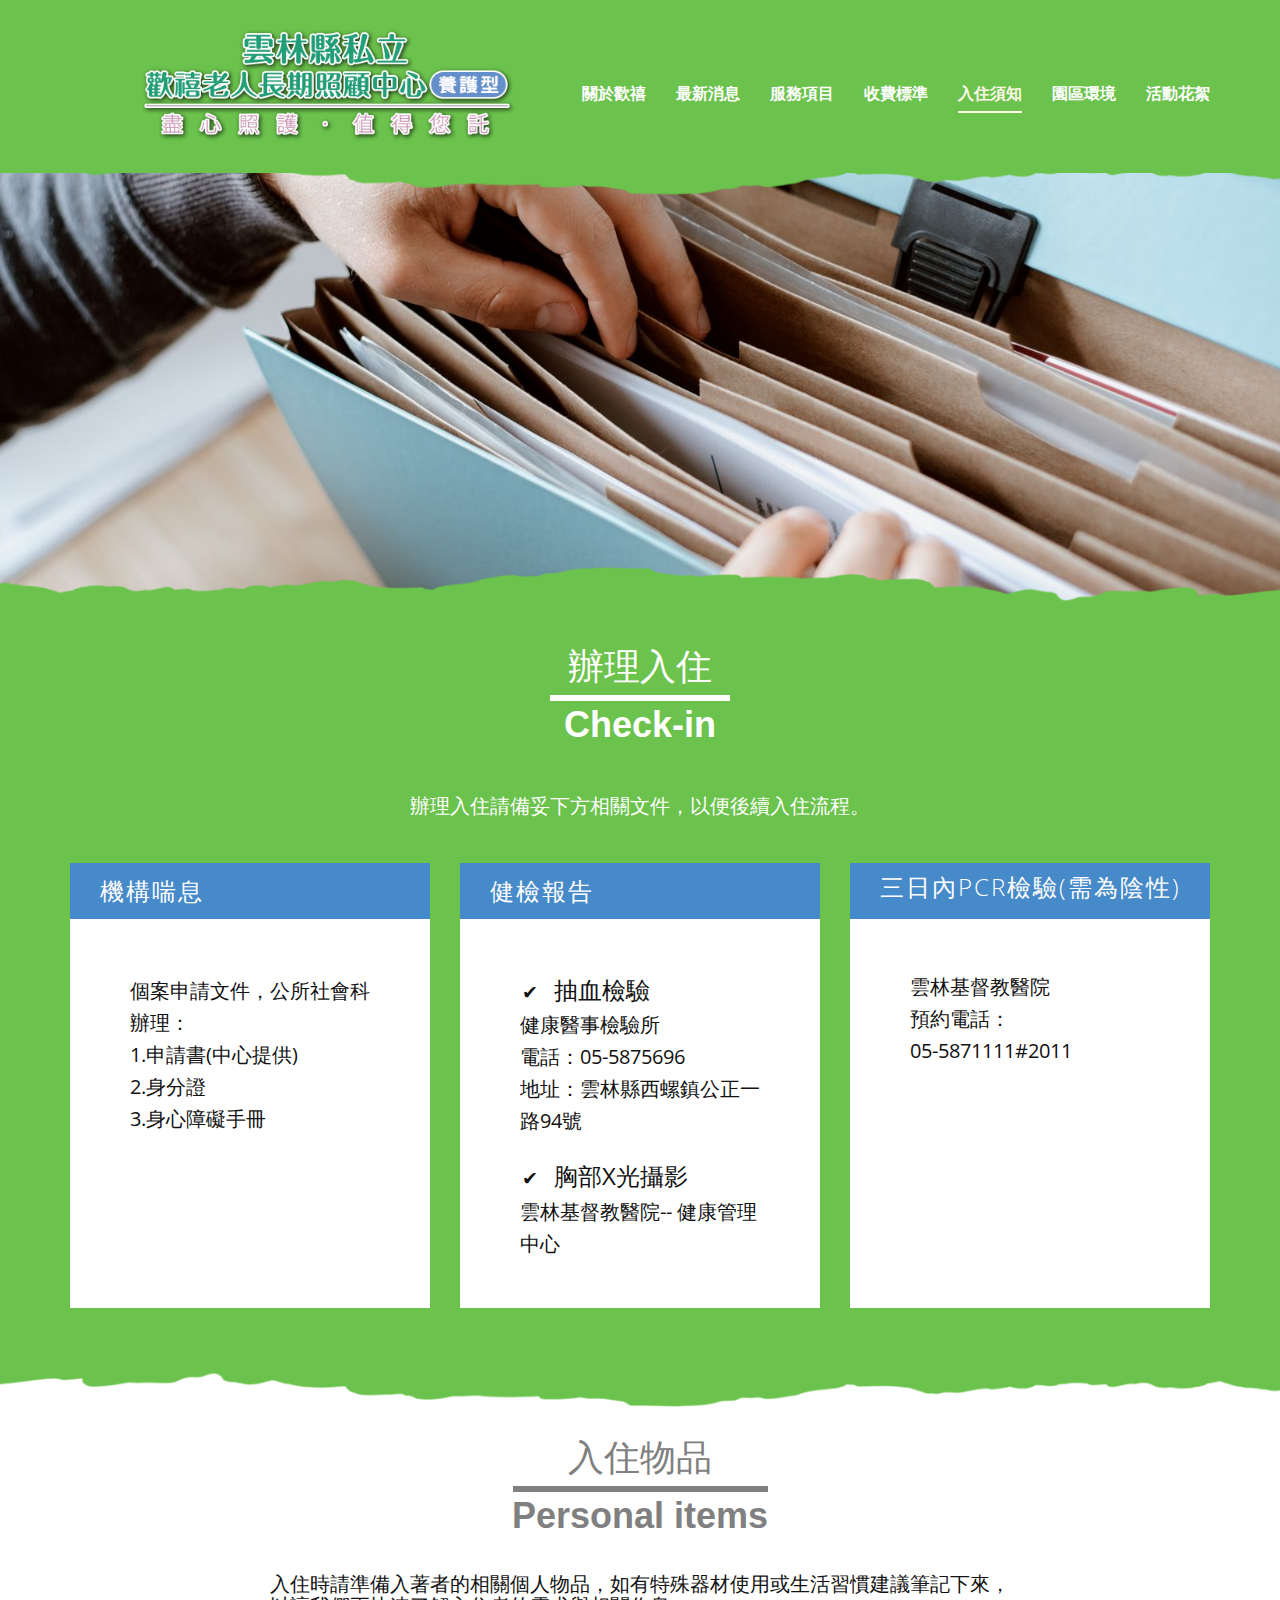
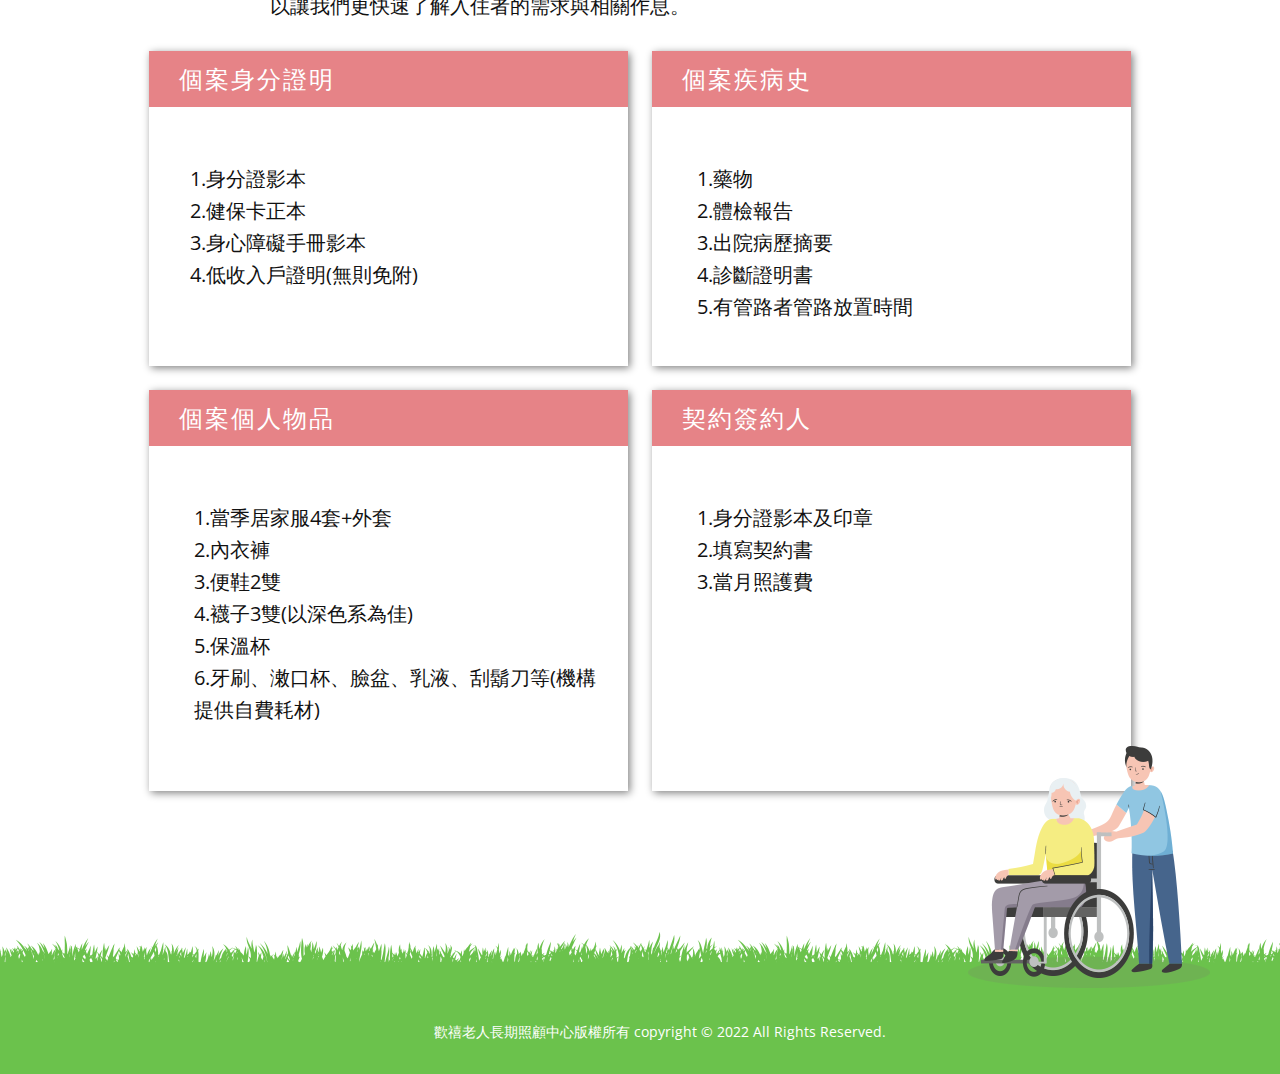
<file: hxdemo0228/入住須知.html>
<!DOCTYPE html>
<html style="font-size: 16px;" lang="zh-Hant">
  <head>
    <meta name="viewport" content="width=device-width, initial-scale=1.0">
    <meta charset="utf-8">
    <meta name="keywords" content="Happy Days, How To Dress Well :&nbsp;The 15 Rules All Men Should Learn, 5 essential dress codes for men:">
    <meta name="description" content="">
    <meta name="page_type" content="np-template-header-footer-from-plugin">
    <title>入住須知</title>
    <link rel="stylesheet" href="nicepage.css" media="screen">
<link rel="stylesheet" href="入住須知.css" media="screen">
    <script class="u-script" type="text/javascript" src="jquery.js" defer=""></script>
    <script class="u-script" type="text/javascript" src="nicepage.js" defer=""></script>
    <meta name="generator" content="Nicepage 4.0.3, nicepage.com">
    <link id="u-theme-google-font" rel="stylesheet" href="https://fonts.googleapis.com/css?family=Roboto+Slab:100,200,300,400,500,600,700,800,900|Open+Sans:300,300i,400,400i,600,600i,700,700i,800,800i">
    <link id="u-page-google-font" rel="stylesheet" href="https://fonts.googleapis.com/css?family=Open+Sans:300,300i,400,400i,600,600i,700,700i,800,800i">
    
    
    
    
    <script type="application/ld+json">{
		"@context": "http://schema.org",
		"@type": "Organization",
		"name": "Site1",
		"logo": "images/_1.png"
}</script>
    <meta name="theme-color" content="#478ac9">
    <meta property="og:title" content="入住須知">
    <meta property="og:description" content="">
    <meta property="og:type" content="website">
  </head>
  <body class="u-body u-overlap"><header class=" u-clearfix u-header u-section-row-container" id="sec-f12d" data-animation-name="" data-animation-duration="0" data-animation-delay="0" data-animation-direction=""><div class="u-section-rows">
        <div class="u-align-center-lg u-align-center-md u-align-center-sm u-align-center-xs u-clearfix u-custom-color-5 u-section-row u-sticky u-sticky-9228 u-section-row-1" data-animation-name="" data-animation-duration="0" data-animation-delay="0" data-animation-direction="" id="sec-39ac">
          <div class="u-clearfix u-sheet u-sheet-1">
            <a href="Home.html" data-page-id="12229341" class="u-align-center-lg u-align-center-md u-align-center-sm u-align-center-xs u-image u-image-round u-logo u-radius-4 u-image-1" data-image-width="1009" data-image-height="316" data-animation-name="fadeIn" data-animation-duration="1750" data-animation-direction="Left" data-animation-delay="0" title="Home">
              <img src="images/歡禧長照-logo.png" class="u-logo-image u-logo-image-1">
            </a>
            <nav class="u-menu u-menu-dropdown u-offcanvas u-menu-1" data-responsive-from="LG">
              <div class="menu-collapse" style="font-size: 1rem; letter-spacing: 0px; font-weight: 700;">
                <a class="u-button-style u-custom-color u-custom-left-right-menu-spacing u-custom-padding-bottom u-custom-text-active-color u-custom-text-color u-custom-text-hover-color u-custom-top-bottom-menu-spacing u-nav-link u-text-active-palette-1-base u-text-hover-palette-2-base" href="#" style="font-size: calc(1em + 40px); height: 42px; padding: 20px 14px; color: rgb(255, 255, 255) !important;">
                  <svg class="u-svg-link" preserveAspectRatio="xMidYMin slice" viewBox="0 0 24 24" style=""><use xmlns:xlink="http://www.w3.org/1999/xlink" xlink:href="#svg-0295"></use></svg>
                  <svg class="u-svg-content" viewBox="0 0 24 24" id="svg-0295"><path class="heroicon-ui" d="M4 5h16a1 1 0 0 1 0 2H4a1 1 0 1 1 0-2zm0 6h16a1 1 0 0 1 0 2H4a1 1 0 0 1 0-2zm0 6h16a1 1 0 0 1 0 2H4a1 1 0 0 1 0-2z"></path></svg>
                </a>
              </div>
              <div class="u-custom-menu u-nav-container">
                <ul class="u-nav u-spacing-30 u-unstyled u-nav-1"><li class="u-nav-item"><a class="u-border-2 u-border-active-palette-3-light-3 u-border-hover-white u-border-no-left u-border-no-right u-border-no-top u-button-style u-nav-link u-text-active-palette-3-light-3 u-text-hover-palette-4-light-1" href="關於歡禧.html" style="padding: 10px 0px;">關於歡禧</a>
</li><li class="u-nav-item"><a class="u-border-2 u-border-active-palette-3-light-3 u-border-hover-white u-border-no-left u-border-no-right u-border-no-top u-button-style u-nav-link u-text-active-palette-3-light-3 u-text-hover-palette-4-light-1" href="最新消息.html" style="padding: 10px 0px;">最新消息</a>
</li><li class="u-nav-item"><a class="u-border-2 u-border-active-palette-3-light-3 u-border-hover-white u-border-no-left u-border-no-right u-border-no-top u-button-style u-nav-link u-text-active-palette-3-light-3 u-text-hover-palette-4-light-1" href="服務項目.html" style="padding: 10px 0px;">服務項目</a>
</li><li class="u-nav-item"><a class="u-border-2 u-border-active-palette-3-light-3 u-border-hover-white u-border-no-left u-border-no-right u-border-no-top u-button-style u-nav-link u-text-active-palette-3-light-3 u-text-hover-palette-4-light-1" href="收費標準.html" style="padding: 10px 0px;">收費標準</a>
</li><li class="u-nav-item"><a class="u-border-2 u-border-active-palette-3-light-3 u-border-hover-white u-border-no-left u-border-no-right u-border-no-top u-button-style u-nav-link u-text-active-palette-3-light-3 u-text-hover-palette-4-light-1" href="入住須知.html" style="padding: 10px 0px;">入住須知</a>
</li><li class="u-nav-item"><a class="u-border-2 u-border-active-palette-3-light-3 u-border-hover-white u-border-no-left u-border-no-right u-border-no-top u-button-style u-nav-link u-text-active-palette-3-light-3 u-text-hover-palette-4-light-1" href="園區環境.html" style="padding: 10px 0px;">園區環境</a>
</li><li class="u-nav-item"><a class="u-border-2 u-border-active-palette-3-light-3 u-border-hover-white u-border-no-left u-border-no-right u-border-no-top u-button-style u-nav-link u-text-active-palette-3-light-3 u-text-hover-palette-4-light-1" style="padding: 10px 0px;">活動花絮</a>
</li></ul>
              </div>
              <div class="u-custom-menu u-nav-container-collapse">
                <div class="u-container-style u-custom-color-5 u-inner-container-layout u-sidenav">
                  <div class="u-inner-container-layout u-sidenav-overflow">
                    <div class="u-menu-close"></div>
                    <ul class="u-align-center u-nav u-popupmenu-items u-unstyled u-nav-2"><li class="u-nav-item"><a class="u-button-style u-nav-link" href="關於歡禧.html" style="padding: 10px 0px;">關於歡禧</a>
</li><li class="u-nav-item"><a class="u-button-style u-nav-link" href="最新消息.html" style="padding: 10px 0px;">最新消息</a>
</li><li class="u-nav-item"><a class="u-button-style u-nav-link" href="服務項目.html" style="padding: 10px 0px;">服務項目</a>
</li><li class="u-nav-item"><a class="u-button-style u-nav-link" href="收費標準.html" style="padding: 10px 0px;">收費標準</a>
</li><li class="u-nav-item"><a class="u-button-style u-nav-link" href="入住須知.html" style="padding: 10px 0px;">入住須知</a>
</li><li class="u-nav-item"><a class="u-button-style u-nav-link" href="園區環境.html" style="padding: 10px 0px;">園區環境</a>
</li><li class="u-nav-item"><a class="u-button-style u-nav-link" style="padding: 10px 0px;">活動花絮</a>
</li></ul>
                  </div>
                </div>
                <div class="u-black u-menu-overlay u-opacity u-opacity-50"></div>
              </div>
            </nav>
          </div>
          
          
          
          
          
        </div>
        <div class="u-section-row u-section-row-2" id="sec-6680">
          
          
          
          
          
        </div>
      </div></header>
    <section class="u-align-center u-clearfix u-image u-section-1" id="carousel_658d" data-image-width="5487" data-image-height="3663">
      <img class="u-expanded-width u-flip-horizontal u-flip-vertical u-image u-image-default u-image-1" alt="" data-image-width="1484" data-image-height="79" src="images/550f8b84-5233-e924-b576-051748ea5f88.png">
      <img class="u-expanded-width u-image u-image-default u-image-2" src="images/550f8b84-5233-e924-b576-051748ea5f88.png" alt="" data-image-width="1484" data-image-height="79">
    </section>
    <section class="u-align-left u-clearfix u-custom-color-5 u-section-2" id="carousel_9492">
      <div class="u-clearfix u-sheet u-sheet-1">
        <div class="u-align-center-sm u-align-center-xs u-clearfix u-expanded-width-lg u-expanded-width-md u-expanded-width-xl u-gutter-30 u-layout-wrap u-layout-wrap-1">
          <div class="u-layout">
            <div class="u-layout-row">
              <div class="u-align-center u-container-style u-layout-cell u-left-cell u-size-20 u-white u-layout-cell-1">
                <div class="u-container-layout u-container-layout-1">
                  <div class="u-align-left u-container-style u-expanded-width u-group u-palette-1-base u-group-1">
                    <div class="u-container-layout u-valign-middle u-container-layout-2">
                      <h4 class="u-custom-font u-font-open-sans u-text u-text-default u-text-1">機構喘息</h4>
                    </div>
                  </div>
                  <div class="u-align-left u-container-style u-expanded-width-sm u-expanded-width-xs u-group u-group-2">
                    <div class="u-container-layout u-container-layout-3">
                      <p class="u-text u-text-2"> 個案申請文件，公所社會科辦理：<br>1.申請書(中心提供)<br>2.身分證<br>3.身心障礙手冊<br>
                        <br>
                      </p>
                    </div>
                  </div>
                </div>
              </div>
              <div class="u-align-center u-container-style u-layout-cell u-size-20 u-white u-layout-cell-2">
                <div class="u-container-layout u-container-layout-4">
                  <div class="u-align-left u-container-style u-expanded-width u-group u-palette-1-base u-group-3">
                    <div class="u-container-layout u-valign-middle u-container-layout-5">
                      <h4 class="u-custom-font u-font-open-sans u-text u-text-default u-text-3">健檢報告</h4>
                    </div>
                  </div>
                  <div class="u-align-left u-container-style u-expanded-width-md u-expanded-width-sm u-expanded-width-xs u-group u-group-4">
                    <div class="u-container-layout u-valign-bottom-md u-container-layout-6">
                      <ul class="u-align-left-lg u-align-left-md u-align-left-sm u-align-left-xl u-custom-list u-text u-text-4">
                        <li>
                          <div class="class u-list-icon">
                            <div xmlns="http://www.w3.org/2000/svg" xmlns:xlink="http://www.w3.org/1999/xlink" version="1.1" xml:space="preserve" class="u-svg-content">✔</div>
                          </div>抽血檢驗
                        </li>
                      </ul>
                      <p class="u-text u-text-5"> 健康醫事檢驗所<br>電話：05-5875696<br>地址：雲林縣西螺鎮公正一路94號&nbsp; &nbsp; &nbsp;
                      </p>
                      <ul class="u-custom-list u-text u-text-6">
                        <li>
                          <div class="class u-list-icon">
                            <div xmlns="http://www.w3.org/2000/svg" xmlns:xlink="http://www.w3.org/1999/xlink" version="1.1" xml:space="preserve" class="u-svg-content">✔</div>
                          </div> 胸部X光攝影
                        </li>
                      </ul>
                      <p class="u-text u-text-7"> 雲林基督教醫院--&nbsp;健康管理中心</p>
                    </div>
                  </div>
                </div>
              </div>
              <div class="u-align-center u-container-style u-layout-cell u-right-cell u-size-20 u-white u-layout-cell-3">
                <div class="u-container-layout u-container-layout-7">
                  <div class="u-align-left u-container-style u-expanded-width u-group u-palette-1-base u-group-5">
                    <div class="u-container-layout u-container-layout-8">
                      <h4 class="u-custom-font u-font-open-sans u-text u-text-8">三日內PCR檢驗(需為陰性)</h4>
                    </div>
                  </div>
                  <div class="u-align-left u-container-style u-expanded-width-sm u-expanded-width-xs u-group u-group-6">
                    <div class="u-container-layout u-container-layout-9">
                      <p class="u-text u-text-9"> 雲林基督教醫院<br>預約電話​：<br>05-5871111#2011<br>
                      </p>
                    </div>
                  </div>
                </div>
              </div>
            </div>
          </div>
        </div>
        <div class="u-align-center u-container-style u-group u-group-7">
          <div class="u-container-layout">
            <h2 class="u-align-center-sm u-align-center-xs u-text u-text-default-xl u-text-white u-text-10">辦理入住</h2>
            <div class="u-align-center-xs u-border-6 u-border-white u-line u-line-horizontal u-line-1"></div>
            <h2 class="u-align-center-lg u-align-center-md u-align-center-xl u-custom-font u-font-arial u-text u-text-white u-text-11"> Check-in</h2>
          </div>
        </div>
        <p class="u-text u-text-default u-text-12">辦理入住請備妥下方相關文件，以便後續入住流程。</p>
      </div>
    </section>
    <section class="u-align-center u-clearfix u-valign-middle-sm u-valign-middle-xs u-section-3" id="carousel_ed87">
      <img class="u-expanded-width u-flip-horizontal u-flip-vertical u-image u-image-default u-image-1" src="images/550f8b84-5233-e924-b576-051748ea5f88.png" alt="" data-image-width="1484" data-image-height="79">
      <div class="u-align-center-lg u-align-center-md u-container-style u-group u-group-1">
        <div class="u-container-layout">
          <h2 class="u-align-center-sm u-align-center-xl u-align-center-xs u-text u-text-default-xl u-text-grey-50 u-text-1">入住物品</h2>
          <div class="u-align-center u-border-6 u-border-grey-50 u-line u-line-horizontal u-line-1"></div>
          <h2 class="u-align-center-sm u-align-center-xl u-align-center-xs u-custom-font u-font-arial u-text u-text-grey-50 u-text-2"> Personal items</h2>
        </div>
      </div>
      <h1 class="u-align-center u-text u-text-default-lg u-text-default-md u-text-default-xl u-title u-text-3">入住時請準備入著者的相關個人物品，如有特殊器材使用或生活習慣建議筆記下來，<br>以讓我們更快速了解入住者的需求與相關作息。
      </h1>
      <div class="u-align-center u-clearfix u-gutter-24 u-layout-wrap u-layout-wrap-1">
        <div class="u-gutter-0 u-layout">
          <div class="u-layout-col">
            <div class="u-size-30">
              <div class="u-layout-row">
                <div class="u-container-style u-layout-cell u-size-30 u-layout-cell-1">
                  <div class="u-container-layout u-container-layout-2">
                    <div class="u-align-left u-container-style u-expanded-width u-group u-palette-2-light-1 u-group-2">
                      <div class="u-container-layout u-valign-middle u-container-layout-3">
                        <h4 class="u-custom-font u-font-open-sans u-text u-text-default u-text-4"> 個案身分證明</h4>
                      </div>
                    </div>
                    <div class="u-align-left u-container-style u-expanded-width-lg u-expanded-width-md u-expanded-width-sm u-expanded-width-xs u-group u-group-3">
                      <div class="u-container-layout u-container-layout-4">
                        <p class="u-text u-text-5">1.身分證影本<br>2.健保卡正本<br>3.身心障礙手冊影本&nbsp;<br>4.低收入戶證明(無則免附)&nbsp; &nbsp;&nbsp;<br>
                          <br>
                        </p>
                      </div>
                    </div>
                  </div>
                </div>
                <div class="u-container-style u-layout-cell u-size-30 u-layout-cell-2">
                  <div class="u-container-layout u-container-layout-5">
                    <div class="u-align-left u-container-style u-expanded-width u-group u-palette-2-light-1 u-group-4">
                      <div class="u-container-layout u-valign-middle u-container-layout-6">
                        <h4 class="u-custom-font u-font-open-sans u-text u-text-default u-text-6">個案疾病史</h4>
                      </div>
                    </div>
                    <div class="u-align-left u-container-style u-expanded-width-lg u-expanded-width-md u-expanded-width-sm u-expanded-width-xs u-group u-group-5">
                      <div class="u-container-layout u-container-layout-7">
                        <p class="u-text u-text-7"> 1.藥物<br>2.體檢報告<br>3.出院病歷摘要<br>4.診斷證明書<br>5.有管路者管路放置時間&nbsp;&nbsp;<br>
                          <br>
                        </p>
                      </div>
                    </div>
                  </div>
                </div>
              </div>
            </div>
            <div class="u-size-30">
              <div class="u-layout-row">
                <div class="u-container-style u-layout-cell u-size-30 u-layout-cell-3">
                  <div class="u-container-layout u-container-layout-8">
                    <div class="u-align-left u-container-style u-expanded-width u-group u-palette-2-light-1 u-group-6">
                      <div class="u-container-layout u-valign-middle u-container-layout-9">
                        <h4 class="u-custom-font u-font-open-sans u-text u-text-default u-text-8">個案個人物品</h4>
                      </div>
                    </div>
                    <div class="u-align-left u-container-style u-expanded-width-lg u-expanded-width-md u-expanded-width-sm u-expanded-width-xs u-group u-group-7">
                      <div class="u-container-layout u-container-layout-10">
                        <p class="u-text u-text-9"> 1.當季居家服4套+外套<br>2.內衣褲<br>3.便鞋2雙<br>4.襪子3雙(以深色系為佳)<br>5.保溫杯<br>6.牙刷、潄口杯、臉盆、乳液、刮鬍刀等(機構提供自費耗材)&nbsp;&nbsp;<br>
                          <br>
                        </p>
                      </div>
                    </div>
                  </div>
                </div>
                <div class="u-container-style u-layout-cell u-size-30 u-layout-cell-4">
                  <div class="u-container-layout u-container-layout-11">
                    <div class="u-align-left u-container-style u-expanded-width u-group u-palette-2-light-1 u-group-8">
                      <div class="u-container-layout u-valign-middle u-container-layout-12">
                        <h4 class="u-custom-font u-font-open-sans u-text u-text-default u-text-10">契約簽約人</h4>
                      </div>
                    </div>
                    <div class="u-align-left u-container-style u-expanded-width-lg u-expanded-width-md u-expanded-width-sm u-expanded-width-xs u-group u-group-9">
                      <div class="u-container-layout u-container-layout-13">
                        <p class="u-text u-text-11"> 1.身分證影本及印章<br>2.填寫契約書<br>3.當月照護費&nbsp;&nbsp;<br>
                        </p>
                      </div>
                    </div>
                  </div>
                </div>
              </div>
            </div>
          </div>
        </div>
      </div>
      <img class="u-expanded-width u-image u-image-2" src="images/-1.png" data-image-width="1440" data-image-height="96">
      <img class="u-image u-image-default u-preserve-proportions u-image-3" src="images/83935989-eb3d-705c-a027-dcf674a4ba22.png" alt="" data-image-width="242" data-image-height="242">
    </section>
    
    
    <footer class="u-align-center u-clearfix u-custom-color-5 u-footer u-footer" id="sec-b0d8"><div class="u-clearfix u-sheet u-sheet-1">
        <p class="u-align-center-sm u-align-center-xs u-small-text u-text u-text-variant u-text-1"> 歡禧老人長期照顧中心版權所有 copyright © 2022 All Rights Reserved.</p>
      </div></footer>
<span style="height: 64px; width: 64px; margin-left: 0px; margin-right: auto; margin-top: 0px; background-image: none; right: 20px; bottom: 20px" class="u-back-to-top u-icon u-icon-circle u-opacity u-opacity-85 u-palette-5-light-1 u-spacing-15" data-href="#">
<svg class="u-svg-link" preserveAspectRatio="xMidYMin slice" viewBox="0 0 551.13 551.13"><use xmlns:xlink="http://www.w3.org/1999/xlink" xlink:href="#svg-1d98"></use></svg>
        <svg class="u-svg-content" enable-background="new 0 0 551.13 551.13" viewBox="0 0 551.13 551.13" xmlns="http://www.w3.org/2000/svg" id="svg-1d98"><path d="m275.565 189.451 223.897 223.897h51.668l-275.565-275.565-275.565 275.565h51.668z"></path></svg>
    </span>
  </body>
</html>
</file>
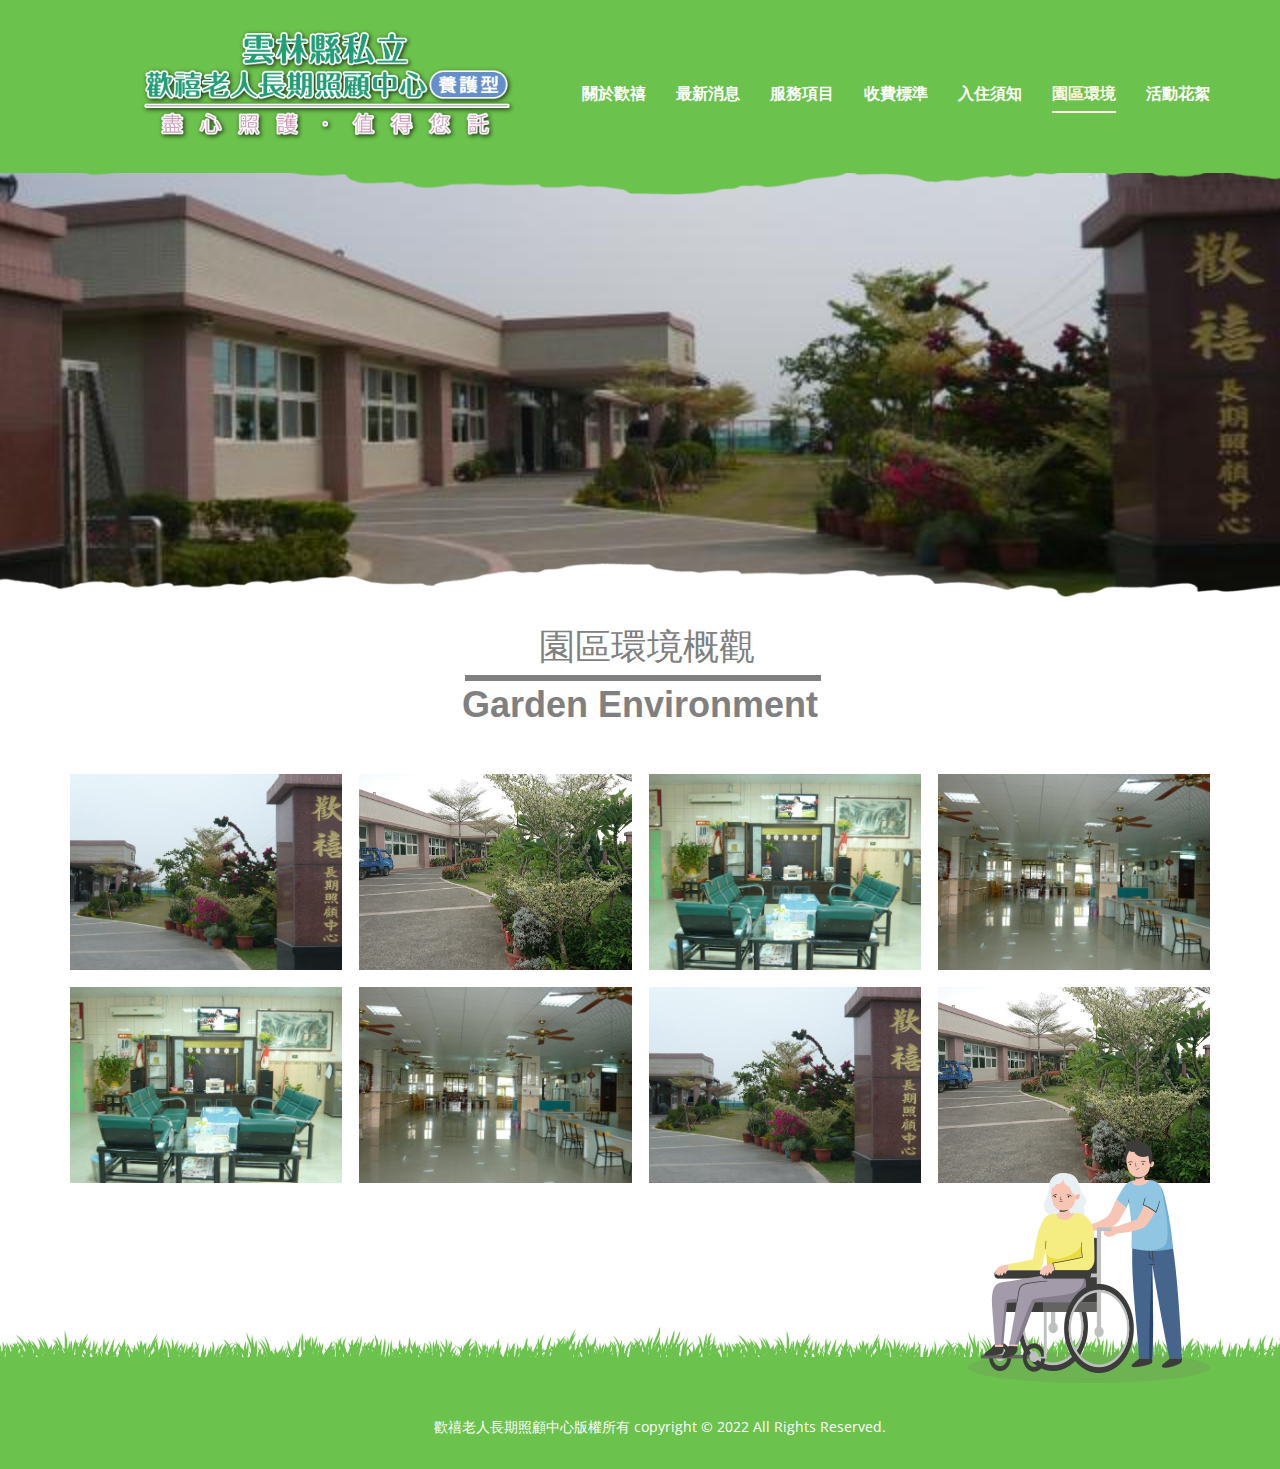
<file: hxdemo0228/園區環境.html>
<!DOCTYPE html>
<html style="font-size: 16px;" lang="zh-Hant">
  <head>
    <meta name="viewport" content="width=device-width, initial-scale=1.0">
    <meta charset="utf-8">
    <meta name="keywords" content="Happy Days, How To Dress Well :&nbsp;The 15 Rules All Men Should Learn, 5 essential dress codes for men:">
    <meta name="description" content="">
    <meta name="page_type" content="np-template-header-footer-from-plugin">
    <title>園區環境</title>
    <link rel="stylesheet" href="nicepage.css" media="screen">
<link rel="stylesheet" href="園區環境.css" media="screen">
    <script class="u-script" type="text/javascript" src="jquery.js" defer=""></script>
    <script class="u-script" type="text/javascript" src="nicepage.js" defer=""></script>
    <meta name="generator" content="Nicepage 4.0.3, nicepage.com">
    <link id="u-theme-google-font" rel="stylesheet" href="https://fonts.googleapis.com/css?family=Roboto+Slab:100,200,300,400,500,600,700,800,900|Open+Sans:300,300i,400,400i,600,600i,700,700i,800,800i">
    
    
    
    <script type="application/ld+json">{
		"@context": "http://schema.org",
		"@type": "Organization",
		"name": "Site1",
		"logo": "images/_1.png"
}</script>
    <meta name="theme-color" content="#478ac9">
    <meta property="og:title" content="園區環境">
    <meta property="og:description" content="">
    <meta property="og:type" content="website">
  </head>
  <body class="u-body u-overlap"><header class=" u-clearfix u-header u-section-row-container" id="sec-f12d" data-animation-name="" data-animation-duration="0" data-animation-delay="0" data-animation-direction=""><div class="u-section-rows">
        <div class="u-align-center-lg u-align-center-md u-align-center-sm u-align-center-xs u-clearfix u-custom-color-5 u-section-row u-sticky u-sticky-9228 u-section-row-1" data-animation-name="" data-animation-duration="0" data-animation-delay="0" data-animation-direction="" id="sec-39ac">
          <div class="u-clearfix u-sheet u-sheet-1">
            <a href="Home.html" data-page-id="12229341" class="u-align-center-lg u-align-center-md u-align-center-sm u-align-center-xs u-image u-image-round u-logo u-radius-4 u-image-1" data-image-width="1009" data-image-height="316" data-animation-name="fadeIn" data-animation-duration="1750" data-animation-direction="Left" data-animation-delay="0" title="Home">
              <img src="images/歡禧長照-logo.png" class="u-logo-image u-logo-image-1">
            </a>
            <nav class="u-menu u-menu-dropdown u-offcanvas u-menu-1" data-responsive-from="LG">
              <div class="menu-collapse" style="font-size: 1rem; letter-spacing: 0px; font-weight: 700;">
                <a class="u-button-style u-custom-color u-custom-left-right-menu-spacing u-custom-padding-bottom u-custom-text-active-color u-custom-text-color u-custom-text-hover-color u-custom-top-bottom-menu-spacing u-nav-link u-text-active-palette-1-base u-text-hover-palette-2-base" href="#" style="font-size: calc(1em + 40px); height: 42px; padding: 20px 14px; color: rgb(255, 255, 255) !important;">
                  <svg class="u-svg-link" preserveAspectRatio="xMidYMin slice" viewBox="0 0 24 24" style=""><use xmlns:xlink="http://www.w3.org/1999/xlink" xlink:href="#svg-0295"></use></svg>
                  <svg class="u-svg-content" viewBox="0 0 24 24" id="svg-0295"><path class="heroicon-ui" d="M4 5h16a1 1 0 0 1 0 2H4a1 1 0 1 1 0-2zm0 6h16a1 1 0 0 1 0 2H4a1 1 0 0 1 0-2zm0 6h16a1 1 0 0 1 0 2H4a1 1 0 0 1 0-2z"></path></svg>
                </a>
              </div>
              <div class="u-custom-menu u-nav-container">
                <ul class="u-nav u-spacing-30 u-unstyled u-nav-1"><li class="u-nav-item"><a class="u-border-2 u-border-active-palette-3-light-3 u-border-hover-white u-border-no-left u-border-no-right u-border-no-top u-button-style u-nav-link u-text-active-palette-3-light-3 u-text-hover-palette-4-light-1" href="關於歡禧.html" style="padding: 10px 0px;">關於歡禧</a>
</li><li class="u-nav-item"><a class="u-border-2 u-border-active-palette-3-light-3 u-border-hover-white u-border-no-left u-border-no-right u-border-no-top u-button-style u-nav-link u-text-active-palette-3-light-3 u-text-hover-palette-4-light-1" href="最新消息.html" style="padding: 10px 0px;">最新消息</a>
</li><li class="u-nav-item"><a class="u-border-2 u-border-active-palette-3-light-3 u-border-hover-white u-border-no-left u-border-no-right u-border-no-top u-button-style u-nav-link u-text-active-palette-3-light-3 u-text-hover-palette-4-light-1" href="服務項目.html" style="padding: 10px 0px;">服務項目</a>
</li><li class="u-nav-item"><a class="u-border-2 u-border-active-palette-3-light-3 u-border-hover-white u-border-no-left u-border-no-right u-border-no-top u-button-style u-nav-link u-text-active-palette-3-light-3 u-text-hover-palette-4-light-1" href="收費標準.html" style="padding: 10px 0px;">收費標準</a>
</li><li class="u-nav-item"><a class="u-border-2 u-border-active-palette-3-light-3 u-border-hover-white u-border-no-left u-border-no-right u-border-no-top u-button-style u-nav-link u-text-active-palette-3-light-3 u-text-hover-palette-4-light-1" href="入住須知.html" style="padding: 10px 0px;">入住須知</a>
</li><li class="u-nav-item"><a class="u-border-2 u-border-active-palette-3-light-3 u-border-hover-white u-border-no-left u-border-no-right u-border-no-top u-button-style u-nav-link u-text-active-palette-3-light-3 u-text-hover-palette-4-light-1" href="園區環境.html" style="padding: 10px 0px;">園區環境</a>
</li><li class="u-nav-item"><a class="u-border-2 u-border-active-palette-3-light-3 u-border-hover-white u-border-no-left u-border-no-right u-border-no-top u-button-style u-nav-link u-text-active-palette-3-light-3 u-text-hover-palette-4-light-1" style="padding: 10px 0px;">活動花絮</a>
</li></ul>
              </div>
              <div class="u-custom-menu u-nav-container-collapse">
                <div class="u-container-style u-custom-color-5 u-inner-container-layout u-sidenav">
                  <div class="u-inner-container-layout u-sidenav-overflow">
                    <div class="u-menu-close"></div>
                    <ul class="u-align-center u-nav u-popupmenu-items u-unstyled u-nav-2"><li class="u-nav-item"><a class="u-button-style u-nav-link" href="關於歡禧.html" style="padding: 10px 0px;">關於歡禧</a>
</li><li class="u-nav-item"><a class="u-button-style u-nav-link" href="最新消息.html" style="padding: 10px 0px;">最新消息</a>
</li><li class="u-nav-item"><a class="u-button-style u-nav-link" href="服務項目.html" style="padding: 10px 0px;">服務項目</a>
</li><li class="u-nav-item"><a class="u-button-style u-nav-link" href="收費標準.html" style="padding: 10px 0px;">收費標準</a>
</li><li class="u-nav-item"><a class="u-button-style u-nav-link" href="入住須知.html" style="padding: 10px 0px;">入住須知</a>
</li><li class="u-nav-item"><a class="u-button-style u-nav-link" href="園區環境.html" style="padding: 10px 0px;">園區環境</a>
</li><li class="u-nav-item"><a class="u-button-style u-nav-link" style="padding: 10px 0px;">活動花絮</a>
</li></ul>
                  </div>
                </div>
                <div class="u-black u-menu-overlay u-opacity u-opacity-50"></div>
              </div>
            </nav>
          </div>
          
          
          
          
          
        </div>
        <div class="u-section-row u-section-row-2" id="sec-6680">
          
          
          
          
          
        </div>
      </div></header>
    <section class="u-align-center u-clearfix u-image u-section-1" id="carousel_658d" data-image-width="640" data-image-height="425">
      <img class="u-expanded-width u-flip-horizontal u-flip-vertical u-image u-image-default u-image-1" alt="" data-image-width="1484" data-image-height="79" src="images/550f8b84-5233-e924-b576-051748ea5f88.png">
      <img class="u-expanded-width u-image u-image-default u-image-2" src="images/02.png" alt="" data-image-width="1484" data-image-height="79">
    </section>
    <section class="u-align-center u-clearfix u-lightbox u-section-2" id="carousel_9492">
      <div class="u-align-center u-container-style u-group u-group-1">
        <div class="u-container-layout">
          <h2 class="u-text u-text-grey-50 u-text-1">園區環境概觀</h2>
          <div class="u-border-6 u-border-grey-50 u-line u-line-horizontal u-line-1"></div>
          <h2 class="u-align-center u-custom-font u-font-arial u-text u-text-grey-50 u-text-2"> Garden Environment</h2>
        </div>
      </div>
      <div class="u-gallery u-layout-grid u-lightbox u-show-text-on-hover u-gallery-1">
        <div class="u-gallery-inner u-gallery-inner-1">
          <div class="u-effect-fade u-gallery-item">
            <div class="u-back-slide" data-image-width="640" data-image-height="425">
              <img class="u-back-image u-expanded" src="images/autona-1.jpg">
            </div>
            <div class="u-over-slide u-shading u-over-slide-1">
              <h3 class="u-gallery-heading"></h3>
              <p class="u-gallery-text"></p>
            </div>
          </div>
          <div class="u-effect-fade u-gallery-item">
            <div class="u-back-slide" data-image-width="1080" data-image-height="608">
              <img class="u-back-image u-expanded" src="images/2018-09-22.jpg">
            </div>
            <div class="u-over-slide u-shading u-over-slide-2">
              <h3 class="u-gallery-heading"></h3>
              <p class="u-gallery-text"></p>
            </div>
          </div>
          <div class="u-effect-fade u-gallery-item">
            <div class="u-back-slide" data-image-width="640" data-image-height="425">
              <img class="u-back-image u-expanded" src="images/autona-2.jpg">
            </div>
            <div class="u-over-slide u-shading u-over-slide-3">
              <h3 class="u-gallery-heading"></h3>
              <p class="u-gallery-text"></p>
            </div>
          </div>
          <div class="u-effect-fade u-gallery-item">
            <div class="u-back-slide" data-image-width="640" data-image-height="425">
              <img class="u-back-image u-expanded" src="images/autona-3.jpg">
            </div>
            <div class="u-over-slide u-shading u-over-slide-4">
              <h3 class="u-gallery-heading"></h3>
              <p class="u-gallery-text"></p>
            </div>
          </div>
          <div class="u-effect-fade u-gallery-item">
            <div class="u-back-slide" data-image-width="640" data-image-height="425">
              <img class="u-back-image u-expanded" src="images/autona-2.jpg">
            </div>
            <div class="u-over-slide u-shading u-over-slide-5">
              <h3 class="u-gallery-heading"></h3>
              <p class="u-gallery-text"></p>
            </div>
          </div>
          <div class="u-effect-fade u-gallery-item">
            <div class="u-back-slide" data-image-width="640" data-image-height="425">
              <img class="u-back-image u-expanded" src="images/autona-3.jpg">
            </div>
            <div class="u-over-slide u-shading u-over-slide-6">
              <h3 class="u-gallery-heading"></h3>
              <p class="u-gallery-text"></p>
            </div>
          </div>
          <div class="u-effect-fade u-gallery-item">
            <div class="u-back-slide" data-image-width="640" data-image-height="425">
              <img class="u-back-image u-expanded" src="images/autona-1.jpg">
            </div>
            <div class="u-over-slide u-shading u-over-slide-7">
              <h3 class="u-gallery-heading"></h3>
              <p class="u-gallery-text"></p>
            </div>
          </div>
          <div class="u-effect-fade u-gallery-item">
            <div class="u-back-slide" data-image-width="1080" data-image-height="608">
              <img class="u-back-image u-expanded" src="images/2018-09-22.jpg">
            </div>
            <div class="u-over-slide u-shading u-over-slide-8">
              <h3 class="u-gallery-heading"></h3>
              <p class="u-gallery-text"></p>
            </div>
          </div>
        </div>
      </div>
      <img class="u-expanded-width u-image u-image-1" src="images/-1.png" data-image-width="1440" data-image-height="96">
      <img class="u-image u-image-default u-preserve-proportions u-image-2" src="images/83935989-eb3d-705c-a027-dcf674a4ba22.png" alt="" data-image-width="242" data-image-height="242">
    </section>
    
    
    <footer class="u-align-center u-clearfix u-custom-color-5 u-footer u-footer" id="sec-b0d8"><div class="u-clearfix u-sheet u-sheet-1">
        <p class="u-align-center-sm u-align-center-xs u-small-text u-text u-text-variant u-text-1"> 歡禧老人長期照顧中心版權所有 copyright © 2022 All Rights Reserved.</p>
      </div></footer>
<span style="height: 64px; width: 64px; margin-left: 0px; margin-right: auto; margin-top: 0px; background-image: none; right: 20px; bottom: 20px" class="u-back-to-top u-icon u-icon-circle u-opacity u-opacity-85 u-palette-5-light-1 u-spacing-15" data-href="#">
<svg class="u-svg-link" preserveAspectRatio="xMidYMin slice" viewBox="0 0 551.13 551.13"><use xmlns:xlink="http://www.w3.org/1999/xlink" xlink:href="#svg-1d98"></use></svg>
        <svg class="u-svg-content" enable-background="new 0 0 551.13 551.13" viewBox="0 0 551.13 551.13" xmlns="http://www.w3.org/2000/svg" id="svg-1d98"><path d="m275.565 189.451 223.897 223.897h51.668l-275.565-275.565-275.565 275.565h51.668z"></path></svg>
    </span>
  </body>
</html>
</file>
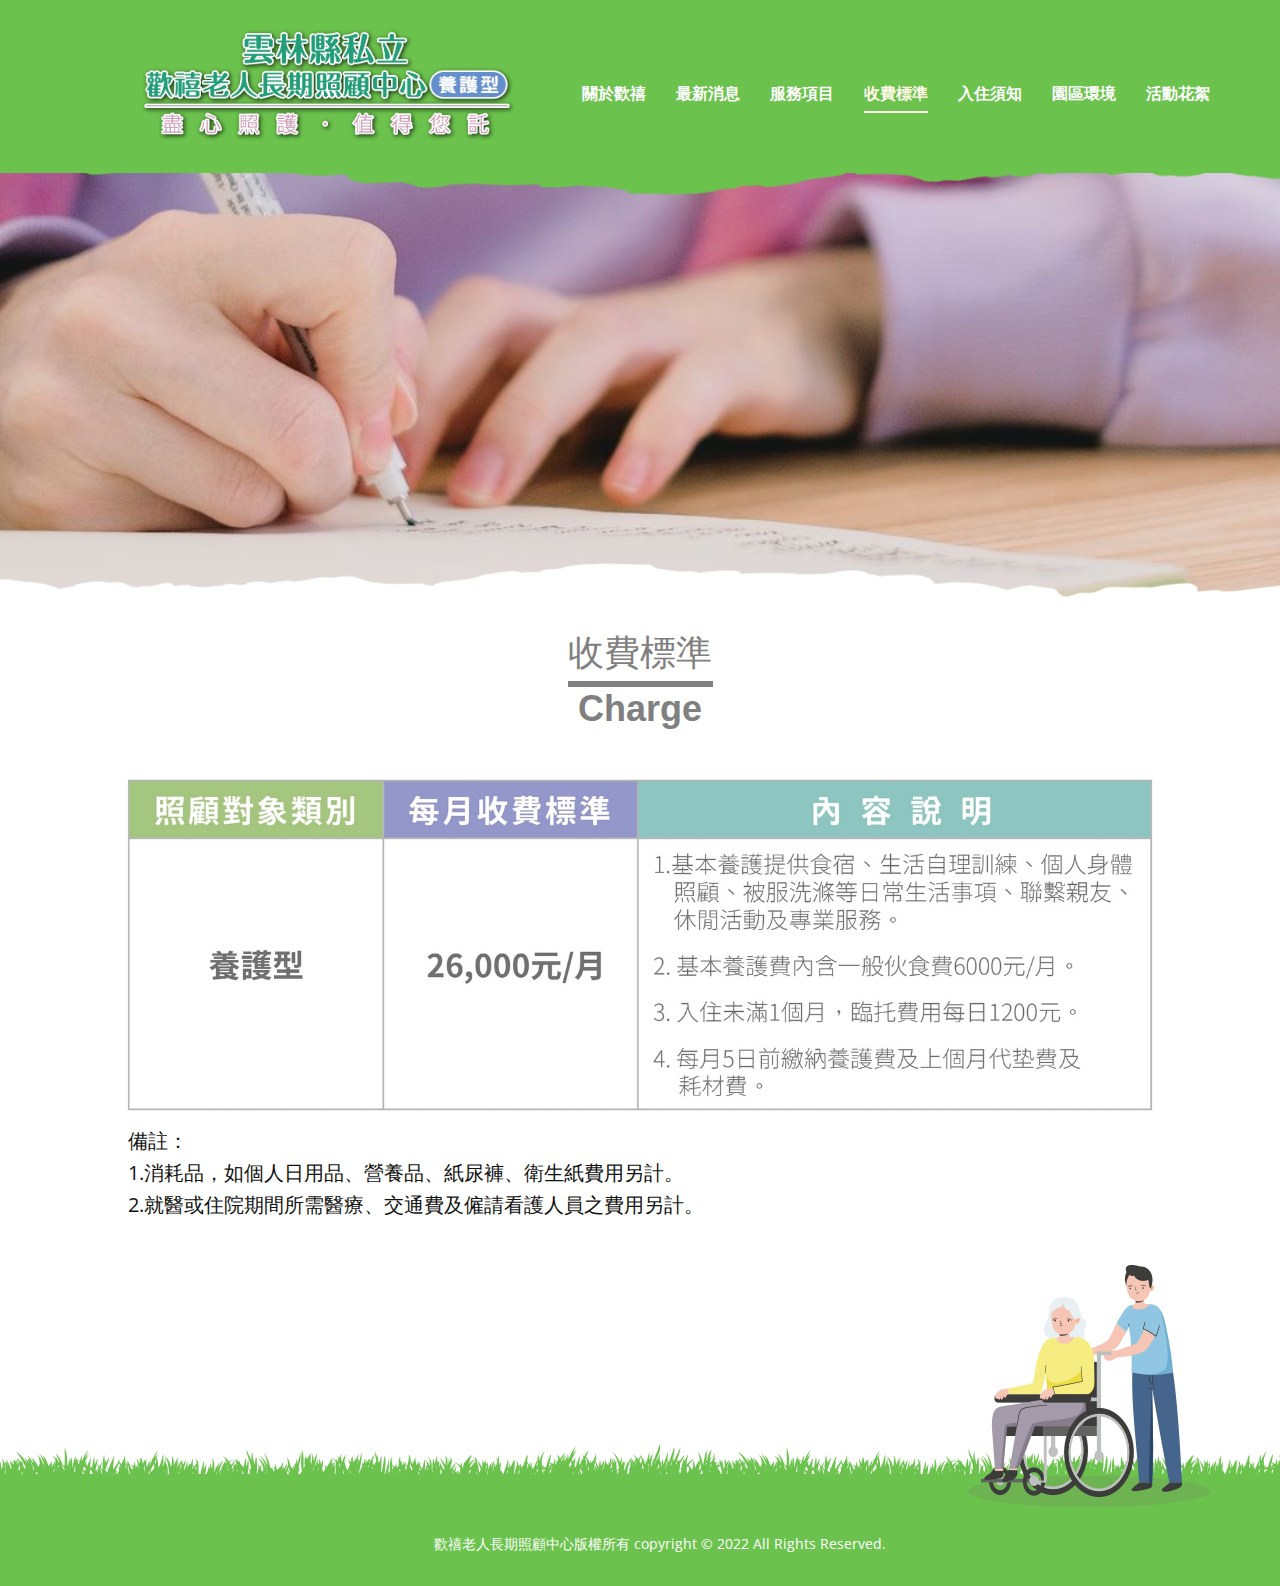
<file: hxdemo0228/收費標準.html>
<!DOCTYPE html>
<html style="font-size: 16px;" lang="zh-Hant">
  <head>
    <meta name="viewport" content="width=device-width, initial-scale=1.0">
    <meta charset="utf-8">
    <meta name="keywords" content="Happy Days, How To Dress Well :&nbsp;The 15 Rules All Men Should Learn, 5 essential dress codes for men:">
    <meta name="description" content="">
    <meta name="page_type" content="np-template-header-footer-from-plugin">
    <title>收費標準</title>
    <link rel="stylesheet" href="nicepage.css" media="screen">
<link rel="stylesheet" href="收費標準.css" media="screen">
    <script class="u-script" type="text/javascript" src="jquery.js" defer=""></script>
    <script class="u-script" type="text/javascript" src="nicepage.js" defer=""></script>
    <meta name="generator" content="Nicepage 4.0.3, nicepage.com">
    <link id="u-theme-google-font" rel="stylesheet" href="https://fonts.googleapis.com/css?family=Roboto+Slab:100,200,300,400,500,600,700,800,900|Open+Sans:300,300i,400,400i,600,600i,700,700i,800,800i">
    
    
    
    
    <script type="application/ld+json">{
		"@context": "http://schema.org",
		"@type": "Organization",
		"name": "Site1",
		"logo": "images/_1.png"
}</script>
    <meta name="theme-color" content="#478ac9">
    <meta property="og:title" content="收費標準">
    <meta property="og:description" content="">
    <meta property="og:type" content="website">
  </head>
  <body class="u-body u-overlap"><header class=" u-clearfix u-header u-section-row-container" id="sec-f12d" data-animation-name="" data-animation-duration="0" data-animation-delay="0" data-animation-direction=""><div class="u-section-rows">
        <div class="u-align-center-lg u-align-center-md u-align-center-sm u-align-center-xs u-clearfix u-custom-color-5 u-section-row u-sticky u-sticky-9228 u-section-row-1" data-animation-name="" data-animation-duration="0" data-animation-delay="0" data-animation-direction="" id="sec-39ac">
          <div class="u-clearfix u-sheet u-sheet-1">
            <a href="Home.html" data-page-id="12229341" class="u-align-center-lg u-align-center-md u-align-center-sm u-align-center-xs u-image u-image-round u-logo u-radius-4 u-image-1" data-image-width="1009" data-image-height="316" data-animation-name="fadeIn" data-animation-duration="1750" data-animation-direction="Left" data-animation-delay="0" title="Home">
              <img src="images/歡禧長照-logo.png" class="u-logo-image u-logo-image-1">
            </a>
            <nav class="u-menu u-menu-dropdown u-offcanvas u-menu-1" data-responsive-from="LG">
              <div class="menu-collapse" style="font-size: 1rem; letter-spacing: 0px; font-weight: 700;">
                <a class="u-button-style u-custom-color u-custom-left-right-menu-spacing u-custom-padding-bottom u-custom-text-active-color u-custom-text-color u-custom-text-hover-color u-custom-top-bottom-menu-spacing u-nav-link u-text-active-palette-1-base u-text-hover-palette-2-base" href="#" style="font-size: calc(1em + 40px); height: 42px; padding: 20px 14px; color: rgb(255, 255, 255) !important;">
                  <svg class="u-svg-link" preserveAspectRatio="xMidYMin slice" viewBox="0 0 24 24" style=""><use xmlns:xlink="http://www.w3.org/1999/xlink" xlink:href="#svg-0295"></use></svg>
                  <svg class="u-svg-content" viewBox="0 0 24 24" id="svg-0295"><path class="heroicon-ui" d="M4 5h16a1 1 0 0 1 0 2H4a1 1 0 1 1 0-2zm0 6h16a1 1 0 0 1 0 2H4a1 1 0 0 1 0-2zm0 6h16a1 1 0 0 1 0 2H4a1 1 0 0 1 0-2z"></path></svg>
                </a>
              </div>
              <div class="u-custom-menu u-nav-container">
                <ul class="u-nav u-spacing-30 u-unstyled u-nav-1"><li class="u-nav-item"><a class="u-border-2 u-border-active-palette-3-light-3 u-border-hover-white u-border-no-left u-border-no-right u-border-no-top u-button-style u-nav-link u-text-active-palette-3-light-3 u-text-hover-palette-4-light-1" href="關於歡禧.html" style="padding: 10px 0px;">關於歡禧</a>
</li><li class="u-nav-item"><a class="u-border-2 u-border-active-palette-3-light-3 u-border-hover-white u-border-no-left u-border-no-right u-border-no-top u-button-style u-nav-link u-text-active-palette-3-light-3 u-text-hover-palette-4-light-1" href="最新消息.html" style="padding: 10px 0px;">最新消息</a>
</li><li class="u-nav-item"><a class="u-border-2 u-border-active-palette-3-light-3 u-border-hover-white u-border-no-left u-border-no-right u-border-no-top u-button-style u-nav-link u-text-active-palette-3-light-3 u-text-hover-palette-4-light-1" href="服務項目.html" style="padding: 10px 0px;">服務項目</a>
</li><li class="u-nav-item"><a class="u-border-2 u-border-active-palette-3-light-3 u-border-hover-white u-border-no-left u-border-no-right u-border-no-top u-button-style u-nav-link u-text-active-palette-3-light-3 u-text-hover-palette-4-light-1" href="收費標準.html" style="padding: 10px 0px;">收費標準</a>
</li><li class="u-nav-item"><a class="u-border-2 u-border-active-palette-3-light-3 u-border-hover-white u-border-no-left u-border-no-right u-border-no-top u-button-style u-nav-link u-text-active-palette-3-light-3 u-text-hover-palette-4-light-1" href="入住須知.html" style="padding: 10px 0px;">入住須知</a>
</li><li class="u-nav-item"><a class="u-border-2 u-border-active-palette-3-light-3 u-border-hover-white u-border-no-left u-border-no-right u-border-no-top u-button-style u-nav-link u-text-active-palette-3-light-3 u-text-hover-palette-4-light-1" href="園區環境.html" style="padding: 10px 0px;">園區環境</a>
</li><li class="u-nav-item"><a class="u-border-2 u-border-active-palette-3-light-3 u-border-hover-white u-border-no-left u-border-no-right u-border-no-top u-button-style u-nav-link u-text-active-palette-3-light-3 u-text-hover-palette-4-light-1" style="padding: 10px 0px;">活動花絮</a>
</li></ul>
              </div>
              <div class="u-custom-menu u-nav-container-collapse">
                <div class="u-container-style u-custom-color-5 u-inner-container-layout u-sidenav">
                  <div class="u-inner-container-layout u-sidenav-overflow">
                    <div class="u-menu-close"></div>
                    <ul class="u-align-center u-nav u-popupmenu-items u-unstyled u-nav-2"><li class="u-nav-item"><a class="u-button-style u-nav-link" href="關於歡禧.html" style="padding: 10px 0px;">關於歡禧</a>
</li><li class="u-nav-item"><a class="u-button-style u-nav-link" href="最新消息.html" style="padding: 10px 0px;">最新消息</a>
</li><li class="u-nav-item"><a class="u-button-style u-nav-link" href="服務項目.html" style="padding: 10px 0px;">服務項目</a>
</li><li class="u-nav-item"><a class="u-button-style u-nav-link" href="收費標準.html" style="padding: 10px 0px;">收費標準</a>
</li><li class="u-nav-item"><a class="u-button-style u-nav-link" href="入住須知.html" style="padding: 10px 0px;">入住須知</a>
</li><li class="u-nav-item"><a class="u-button-style u-nav-link" href="園區環境.html" style="padding: 10px 0px;">園區環境</a>
</li><li class="u-nav-item"><a class="u-button-style u-nav-link" style="padding: 10px 0px;">活動花絮</a>
</li></ul>
                  </div>
                </div>
                <div class="u-black u-menu-overlay u-opacity u-opacity-50"></div>
              </div>
            </nav>
          </div>
          
          
          
          
          
        </div>
        <div class="u-section-row u-section-row-2" id="sec-6680">
          
          
          
          
          
        </div>
      </div></header>
    <section class="u-align-center u-clearfix u-image u-section-1" id="carousel_658d" data-image-width="4000" data-image-height="6000">
      <img class="u-expanded-width u-flip-horizontal u-flip-vertical u-image u-image-default u-image-1" alt="" data-image-width="1484" data-image-height="79" src="images/550f8b84-5233-e924-b576-051748ea5f88.png">
      <img class="u-expanded-width u-image u-image-default u-image-2" src="images/02.png" alt="" data-image-width="1484" data-image-height="79">
    </section>
    <section class="u-align-center u-clearfix u-section-2" id="carousel_9492">
      <div class="u-clearfix u-sheet u-valign-middle u-sheet-1">
        <h2 class="u-align-center u-text u-text-grey-50 u-text-1">收費標準</h2>
        <div class="u-align-center u-border-6 u-border-grey-50 u-line u-line-horizontal u-line-1"></div>
        <h2 class="u-align-center u-custom-font u-font-arial u-text u-text-grey-50 u-text-2"> Charge</h2>
        <img class="u-align-center u-image u-image-default u-image-1" src="images/--14.jpg" alt="" data-image-width="2681" data-image-height="911">
        <p class="u-align-left u-text u-text-3"> 備註：<br>1.消耗品，如個人日用品、營養品、紙尿褲、衛生紙費用另計。<br>2.就醫或住院期間所需醫療、交通費及僱請看護人員之費用另計。
        </p>
      </div>
    </section>
    <section class="u-clearfix u-section-3" id="sec-9bca">
      <img class="u-expanded-width u-image u-image-1" src="images/-1.png" data-image-width="1440" data-image-height="96">
      <img class="u-image u-image-default u-preserve-proportions u-image-2" src="images/83935989-eb3d-705c-a027-dcf674a4ba22.png" alt="" data-image-width="242" data-image-height="242">
    </section>
    
    
    <footer class="u-align-center u-clearfix u-custom-color-5 u-footer u-footer" id="sec-b0d8"><div class="u-clearfix u-sheet u-sheet-1">
        <p class="u-align-center-sm u-align-center-xs u-small-text u-text u-text-variant u-text-1"> 歡禧老人長期照顧中心版權所有 copyright © 2022 All Rights Reserved.</p>
      </div></footer>
<span style="height: 64px; width: 64px; margin-left: 0px; margin-right: auto; margin-top: 0px; background-image: none; right: 20px; bottom: 20px" class="u-back-to-top u-icon u-icon-circle u-opacity u-opacity-85 u-palette-5-light-1 u-spacing-15" data-href="#">
<svg class="u-svg-link" preserveAspectRatio="xMidYMin slice" viewBox="0 0 551.13 551.13"><use xmlns:xlink="http://www.w3.org/1999/xlink" xlink:href="#svg-1d98"></use></svg>
        <svg class="u-svg-content" enable-background="new 0 0 551.13 551.13" viewBox="0 0 551.13 551.13" xmlns="http://www.w3.org/2000/svg" id="svg-1d98"><path d="m275.565 189.451 223.897 223.897h51.668l-275.565-275.565-275.565 275.565h51.668z"></path></svg>
    </span>
  </body>
</html>
</file>
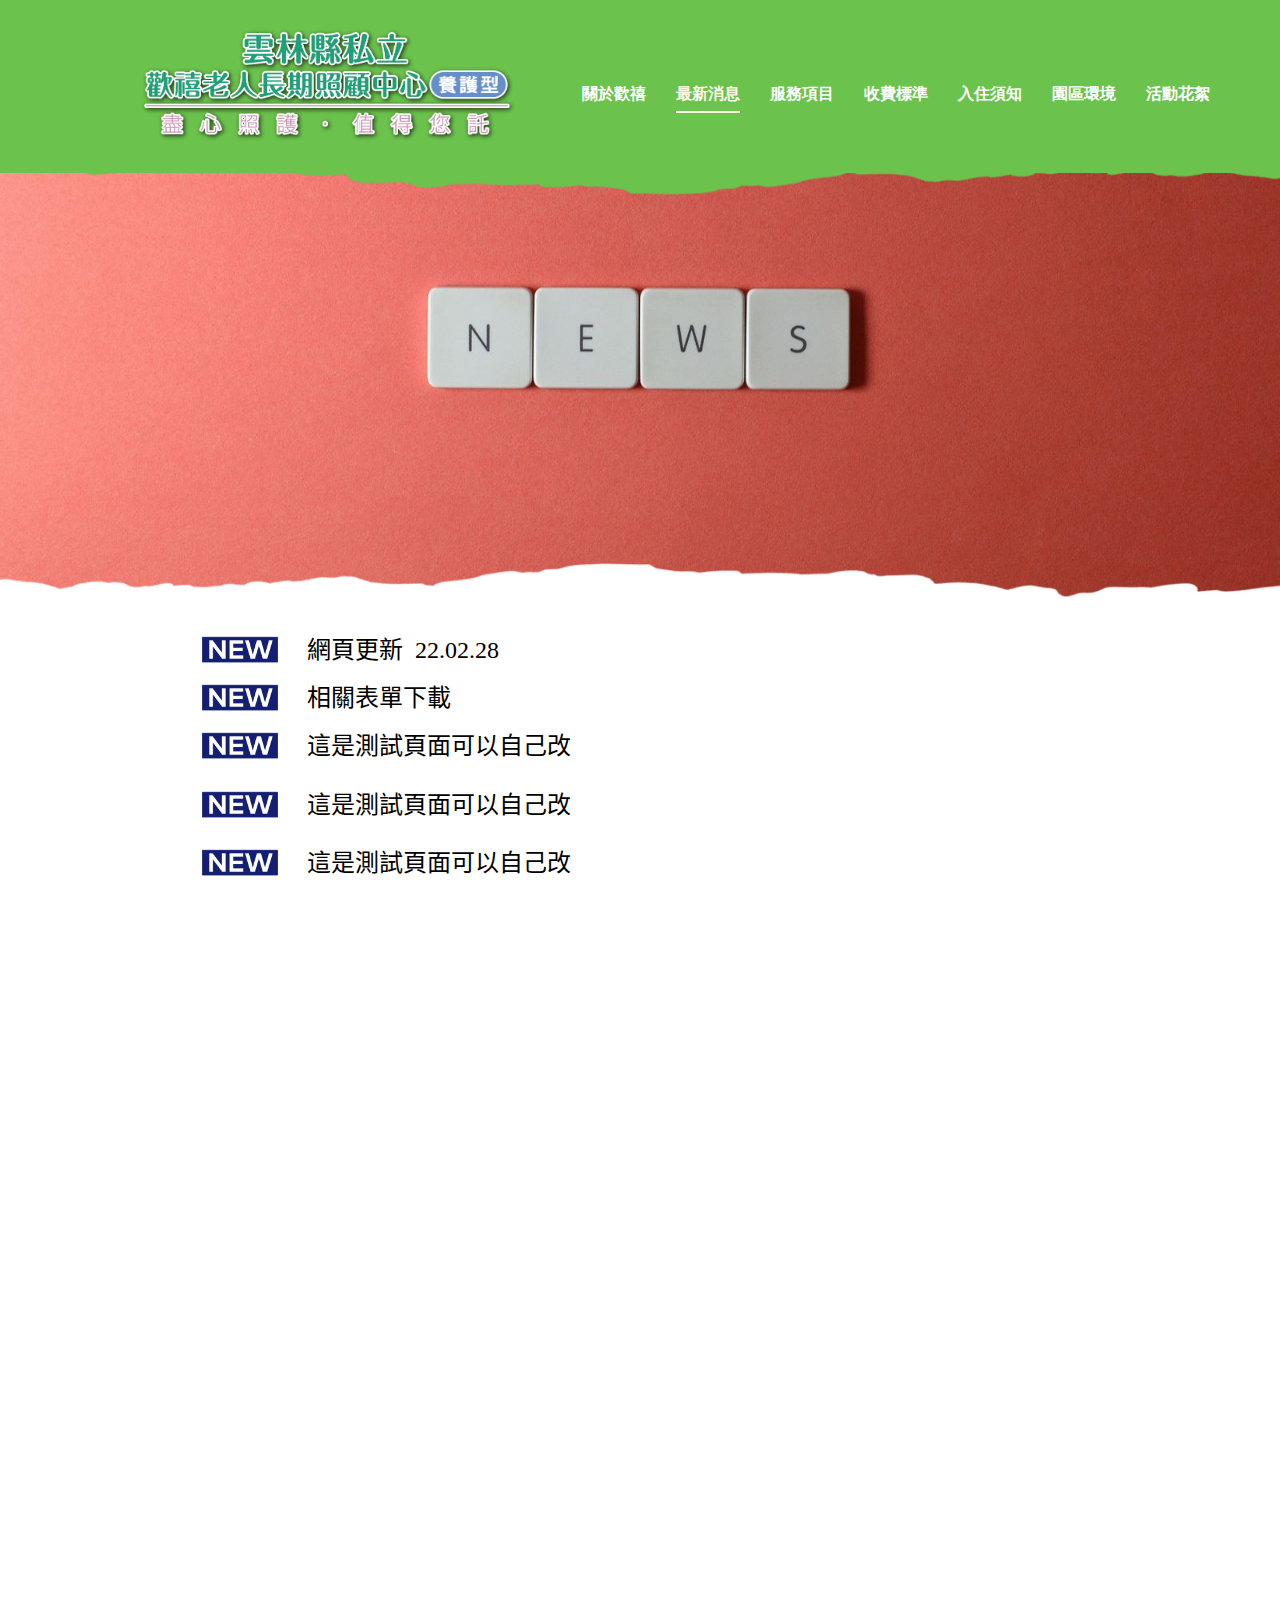
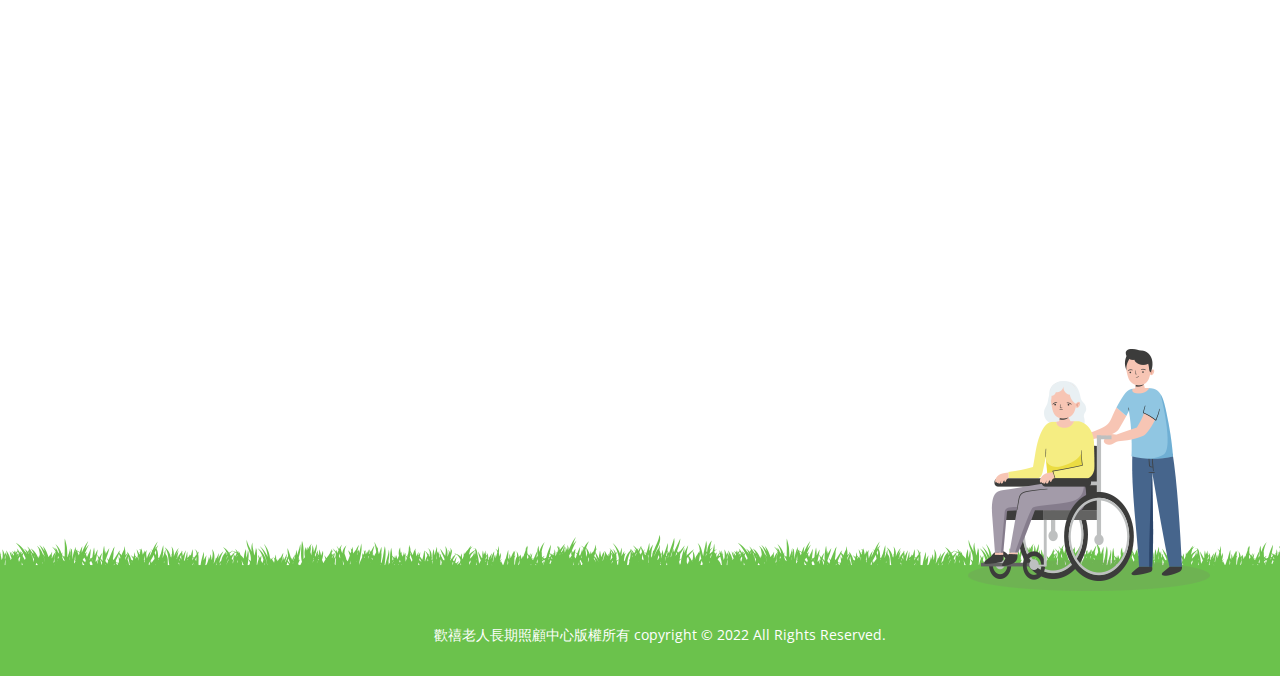
<file: hxdemo0228/最新消息.html>
<!DOCTYPE html>
<html style="font-size: 16px;" lang="zh-Hant">
  <head>
	  <meta charset="utf-8">
    <meta name="viewport" content="width=device-width, initial-scale=1.0">
    <meta charset="utf-8">
    <meta name="keywords" content="Happy Days, How To Dress Well :&nbsp;The 15 Rules All Men Should Learn, 5 essential dress codes for men:">
    <meta name="description" content="">
    <meta name="page_type" content="np-template-header-footer-from-plugin">
    <title>最新消息</title>
    <link rel="stylesheet" href="nicepage.css" media="screen">
<link rel="stylesheet" href="最新消息.css" media="screen">
    <script class="u-script" type="text/javascript" src="jquery.js" defer=""></script>
    <script class="u-script" type="text/javascript" src="nicepage.js" defer=""></script>
    <meta name="generator" content="Nicepage 4.0.3, nicepage.com">
    <link id="u-theme-google-font" rel="stylesheet" href="https://fonts.googleapis.com/css?family=Roboto+Slab:100,200,300,400,500,600,700,800,900|Open+Sans:300,300i,400,400i,600,600i,700,700i,800,800i">
    
    
    
    <script type="application/ld+json">{
		"@context": "http://schema.org",
		"@type": "Organization",
		"name": "Site1",
		"logo": "images/_1.png"
}</script>
    <meta name="theme-color" content="#478ac9">
    <meta property="og:title" content="最新消息">
    <meta property="og:description" content="">
    <meta property="og:type" content="website">
  </head>
  <body class="u-body u-overlap"><header class=" u-clearfix u-header u-section-row-container" id="sec-f12d" data-animation-name="" data-animation-duration="0" data-animation-delay="0" data-animation-direction=""><div class="u-section-rows">
        <div class="u-align-center-lg u-align-center-md u-align-center-sm u-align-center-xs u-clearfix u-custom-color-5 u-section-row u-sticky u-sticky-9228 u-section-row-1" data-animation-name="" data-animation-duration="0" data-animation-delay="0" data-animation-direction="" id="sec-39ac">
          <div class="u-clearfix u-sheet u-sheet-1">
            <a href="Home.html" data-page-id="12229341" class="u-align-center-lg u-align-center-md u-align-center-sm u-align-center-xs u-image u-image-round u-logo u-radius-4 u-image-1" data-image-width="1009" data-image-height="316" data-animation-name="fadeIn" data-animation-duration="1750" data-animation-direction="Left" data-animation-delay="0" title="Home">
              <img src="images/歡禧長照-logo.png" class="u-logo-image u-logo-image-1">
            </a>
            <nav class="u-menu u-menu-dropdown u-offcanvas u-menu-1" data-responsive-from="LG">
              <div class="menu-collapse" style="font-size: 1rem; letter-spacing: 0px; font-weight: 700;">
                <a class="u-button-style u-custom-color u-custom-left-right-menu-spacing u-custom-padding-bottom u-custom-text-active-color u-custom-text-color u-custom-text-hover-color u-custom-top-bottom-menu-spacing u-nav-link u-text-active-palette-1-base u-text-hover-palette-2-base" href="#" style="font-size: calc(1em + 40px); height: 42px; padding: 20px 14px; color: rgb(255, 255, 255) !important;">
                  <svg class="u-svg-link" preserveAspectRatio="xMidYMin slice" viewBox="0 0 24 24" style=""><use xmlns:xlink="http://www.w3.org/1999/xlink" xlink:href="#svg-0295"></use></svg>
                  <svg class="u-svg-content" viewBox="0 0 24 24" id="svg-0295"><path class="heroicon-ui" d="M4 5h16a1 1 0 0 1 0 2H4a1 1 0 1 1 0-2zm0 6h16a1 1 0 0 1 0 2H4a1 1 0 0 1 0-2zm0 6h16a1 1 0 0 1 0 2H4a1 1 0 0 1 0-2z"></path></svg>
                </a>
              </div>
              <div class="u-custom-menu u-nav-container">
                <ul class="u-nav u-spacing-30 u-unstyled u-nav-1"><li class="u-nav-item"><a class="u-border-2 u-border-active-palette-3-light-3 u-border-hover-white u-border-no-left u-border-no-right u-border-no-top u-button-style u-nav-link u-text-active-palette-3-light-3 u-text-hover-palette-4-light-1" href="關於歡禧.html" style="padding: 10px 0px;">關於歡禧</a>
</li><li class="u-nav-item"><a class="u-border-2 u-border-active-palette-3-light-3 u-border-hover-white u-border-no-left u-border-no-right u-border-no-top u-button-style u-nav-link u-text-active-palette-3-light-3 u-text-hover-palette-4-light-1" href="最新消息.html" style="padding: 10px 0px;">最新消息</a>
</li><li class="u-nav-item"><a class="u-border-2 u-border-active-palette-3-light-3 u-border-hover-white u-border-no-left u-border-no-right u-border-no-top u-button-style u-nav-link u-text-active-palette-3-light-3 u-text-hover-palette-4-light-1" href="服務項目.html" style="padding: 10px 0px;">服務項目</a>
</li><li class="u-nav-item"><a class="u-border-2 u-border-active-palette-3-light-3 u-border-hover-white u-border-no-left u-border-no-right u-border-no-top u-button-style u-nav-link u-text-active-palette-3-light-3 u-text-hover-palette-4-light-1" href="收費標準.html" style="padding: 10px 0px;">收費標準</a>
</li><li class="u-nav-item"><a class="u-border-2 u-border-active-palette-3-light-3 u-border-hover-white u-border-no-left u-border-no-right u-border-no-top u-button-style u-nav-link u-text-active-palette-3-light-3 u-text-hover-palette-4-light-1" href="入住須知.html" style="padding: 10px 0px;">入住須知</a>
</li><li class="u-nav-item"><a class="u-border-2 u-border-active-palette-3-light-3 u-border-hover-white u-border-no-left u-border-no-right u-border-no-top u-button-style u-nav-link u-text-active-palette-3-light-3 u-text-hover-palette-4-light-1" href="園區環境.html" style="padding: 10px 0px;">園區環境</a>
</li><li class="u-nav-item"><a class="u-border-2 u-border-active-palette-3-light-3 u-border-hover-white u-border-no-left u-border-no-right u-border-no-top u-button-style u-nav-link u-text-active-palette-3-light-3 u-text-hover-palette-4-light-1" style="padding: 10px 0px;">活動花絮</a>
</li></ul>
              </div>
              <div class="u-custom-menu u-nav-container-collapse">
                <div class="u-container-style u-custom-color-5 u-inner-container-layout u-sidenav">
                  <div class="u-inner-container-layout u-sidenav-overflow">
                    <div class="u-menu-close"></div>
                    <ul class="u-align-center u-nav u-popupmenu-items u-unstyled u-nav-2"><li class="u-nav-item"><a class="u-button-style u-nav-link" href="關於歡禧.html" style="padding: 10px 0px;">關於歡禧</a>
</li><li class="u-nav-item"><a class="u-button-style u-nav-link" href="最新消息.html" style="padding: 10px 0px;">最新消息</a>
</li><li class="u-nav-item"><a class="u-button-style u-nav-link" href="服務項目.html" style="padding: 10px 0px;">服務項目</a>
</li><li class="u-nav-item"><a class="u-button-style u-nav-link" href="收費標準.html" style="padding: 10px 0px;">收費標準</a>
</li><li class="u-nav-item"><a class="u-button-style u-nav-link" href="入住須知.html" style="padding: 10px 0px;">入住須知</a>
</li><li class="u-nav-item"><a class="u-button-style u-nav-link" href="園區環境.html" style="padding: 10px 0px;">園區環境</a>
</li><li class="u-nav-item"><a class="u-button-style u-nav-link" style="padding: 10px 0px;">活動花絮</a>
</li></ul>
                  </div>
                </div>
                <div class="u-black u-menu-overlay u-opacity u-opacity-50"></div>
              </div>
            </nav>
          </div>
          
          
          
          
          
        </div>
        <div class="u-section-row u-section-row-2" id="sec-6680">
          
          
          
          
          
        </div>
      </div></header>
    <section class="u-align-center u-clearfix u-image u-section-1" id="carousel_658d" data-image-width="3008" data-image-height="2000">
      <img class="u-expanded-width u-flip-horizontal u-flip-vertical u-image u-image-default u-image-1" alt="" data-image-width="1484" data-image-height="79" src="images/550f8b84-5233-e924-b576-051748ea5f88.png">
      <img class="u-expanded-width u-image u-image-default u-image-2" src="images/02.png" alt="" data-image-width="1484" data-image-height="79">
    </section>
    <section class="u-align-center u-clearfix u-section-2" id="carousel_9492">
		<div align="center">
		
       <iframe src="news.htm" width="950px" height="800px" frameborder="0" style="text-align: center" ></iframe>
</div>
                       
      <img class="u-expanded-width u-image u-image-1" src="images/-1.png" data-image-width="1440" data-image-height="96">
      <img class="u-image u-image-default u-preserve-proportions u-image-2" src="images/83935989-eb3d-705c-a027-dcf674a4ba22.png" alt="" data-image-width="242" data-image-height="242">
		
    </section>
    
    
    <footer class="u-align-center u-clearfix u-custom-color-5 u-footer u-footer" id="sec-b0d8"><div class="u-clearfix u-sheet u-sheet-1">
        <p class="u-align-center-sm u-align-center-xs u-small-text u-text u-text-variant u-text-1"> 歡禧老人長期照顧中心版權所有 copyright © 2022 All Rights Reserved.</p>
      </div></footer>
<span style="height: 64px; width: 64px; margin-left: 0px; margin-right: auto; margin-top: 0px; background-image: none; right: 20px; bottom: 20px" class="u-back-to-top u-icon u-icon-circle u-opacity u-opacity-85 u-palette-5-light-1 u-spacing-15" data-href="#">
<svg class="u-svg-link" preserveAspectRatio="xMidYMin slice" viewBox="0 0 551.13 551.13"><use xmlns:xlink="http://www.w3.org/1999/xlink" xlink:href="#svg-1d98"></use></svg>
        <svg class="u-svg-content" enable-background="new 0 0 551.13 551.13" viewBox="0 0 551.13 551.13" xmlns="http://www.w3.org/2000/svg" id="svg-1d98"><path d="m275.565 189.451 223.897 223.897h51.668l-275.565-275.565-275.565 275.565h51.668z"></path></svg>
    </span>
  </body>
</html>
</file>
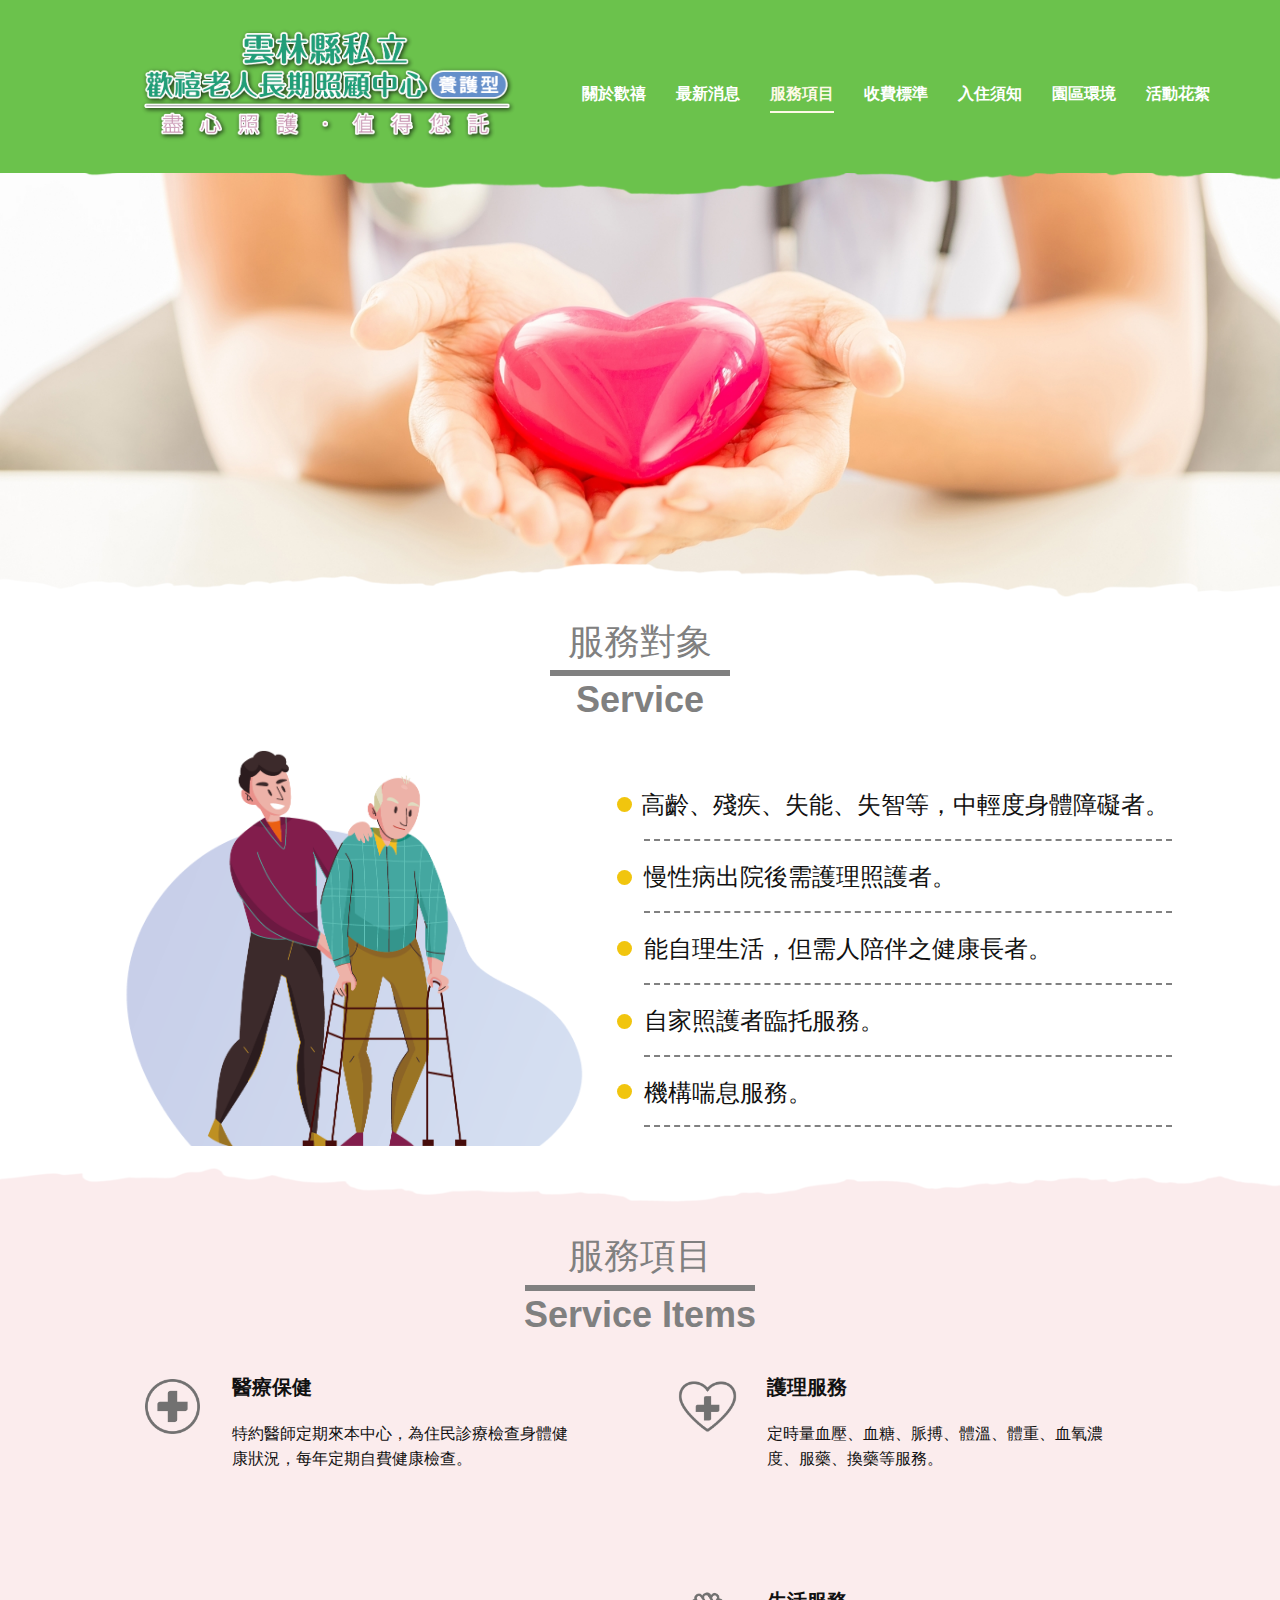
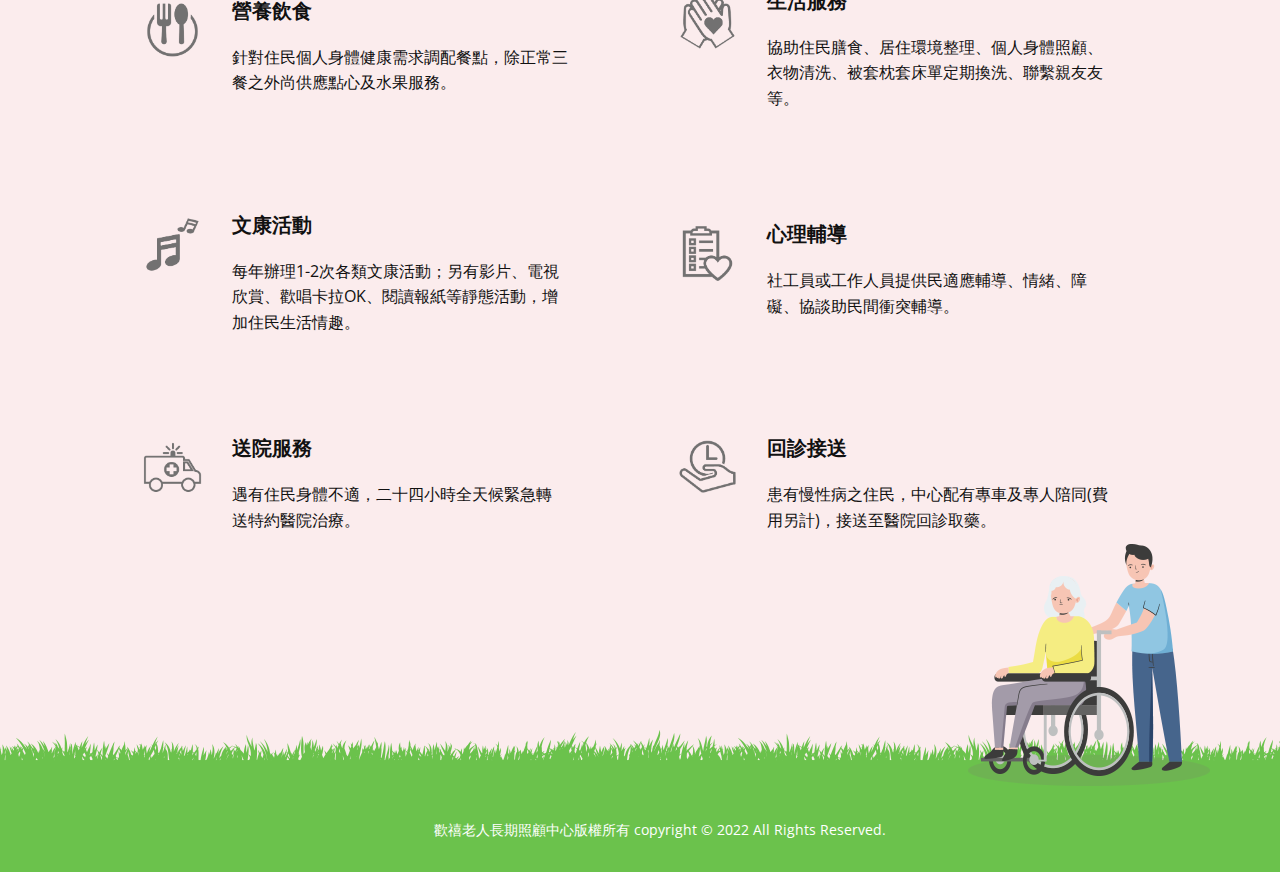
<file: hxdemo0228/服務項目.html>
<!DOCTYPE html>
<html style="font-size: 16px;" lang="zh-Hant"><head>
    <meta name="viewport" content="width=device-width, initial-scale=1.0">
    <meta charset="utf-8">
    <meta name="keywords" content="西螺, 長照中心, 安養院, 歡禧老人長照中心, 雲林長照中心, 療養院, 老人, 養護型">
    <meta name="description" content="1.高齡、殘疾、失能、失智等，中輕度身體障礙者。
2.慢性病出院後需護理照護者。
3.能自理生活，但需人陪伴之健康長者。
4.自家照護者臨托服務。
5.機構喘息服務。">
    <meta name="page_type" content="np-template-header-footer-from-plugin">
    <title>歡禧老人長照中心-服務項目</title>
    <link rel="stylesheet" href="nicepage.css" media="screen">
<link rel="stylesheet" href="服務項目.css" media="screen">
    <script class="u-script" type="text/javascript" src="jquery.js" defer=""></script>
    <script class="u-script" type="text/javascript" src="nicepage.js" defer=""></script>
    <meta name="generator" content="Nicepage 4.0.3, nicepage.com">
    <meta property="og:title" content="歡禧老人長照中心-服務項目">
    <meta property="og:description" content="高齡、殘疾、失能、失智等，中輕度身體障礙.....等需要照護者。">
    <meta property="og:image" content="images/_1.png">
    <link id="u-theme-google-font" rel="stylesheet" href="https://fonts.googleapis.com/css?family=Roboto+Slab:100,200,300,400,500,600,700,800,900|Open+Sans:300,300i,400,400i,600,600i,700,700i,800,800i">
    
    
    
    
    <script type="application/ld+json">{
		"@context": "http://schema.org",
		"@type": "Organization",
		"name": "Site1",
		"logo": "images/_1.png?rand=ab92"
}</script>
    <meta name="theme-color" content="#478ac9">
    <meta property="og:type" content="website">
  </head>
  <body class="u-body u-overlap"><header class=" u-clearfix u-header u-section-row-container" id="sec-f12d" data-animation-name="" data-animation-duration="0" data-animation-delay="0" data-animation-direction=""><div class="u-section-rows">
        <div class="u-align-center-lg u-align-center-md u-align-center-sm u-align-center-xs u-clearfix u-custom-color-5 u-section-row u-sticky u-sticky-9228 u-section-row-1" data-animation-name="" data-animation-duration="0" data-animation-delay="0" data-animation-direction="" id="sec-39ac">
          <div class="u-clearfix u-sheet u-sheet-1">
            <a href="Home.html" data-page-id="12229341" class="u-align-center-lg u-align-center-md u-align-center-sm u-align-center-xs u-image u-image-round u-logo u-radius-4 u-image-1" data-image-width="1009" data-image-height="316" data-animation-name="fadeIn" data-animation-duration="1750" data-animation-direction="Left" data-animation-delay="0" title="Home">
              <img src="images/歡禧長照-logo.png" class="u-logo-image u-logo-image-1">
            </a>
            <nav class="u-menu u-menu-dropdown u-offcanvas u-menu-1" data-responsive-from="LG">
              <div class="menu-collapse" style="font-size: 1rem; letter-spacing: 0px; font-weight: 700;">
                <a class="u-button-style u-custom-color u-custom-left-right-menu-spacing u-custom-padding-bottom u-custom-text-active-color u-custom-text-color u-custom-text-hover-color u-custom-top-bottom-menu-spacing u-nav-link u-text-active-palette-1-base u-text-hover-palette-2-base" href="#" style="font-size: calc(1em + 40px); height: 42px; padding: 20px 14px; color: rgb(255, 255, 255) !important;">
                  <svg class="u-svg-link" preserveAspectRatio="xMidYMin slice" viewBox="0 0 24 24" style=""><use xmlns:xlink="http://www.w3.org/1999/xlink" xlink:href="#svg-0295"></use></svg>
                  <svg class="u-svg-content" viewBox="0 0 24 24" id="svg-0295"><path class="heroicon-ui" d="M4 5h16a1 1 0 0 1 0 2H4a1 1 0 1 1 0-2zm0 6h16a1 1 0 0 1 0 2H4a1 1 0 0 1 0-2zm0 6h16a1 1 0 0 1 0 2H4a1 1 0 0 1 0-2z"></path></svg>
                </a>
              </div>
              <div class="u-custom-menu u-nav-container">
                <ul class="u-nav u-spacing-30 u-unstyled u-nav-1"><li class="u-nav-item"><a class="u-border-2 u-border-active-palette-3-light-3 u-border-hover-white u-border-no-left u-border-no-right u-border-no-top u-button-style u-nav-link u-text-active-palette-3-light-3 u-text-hover-palette-4-light-1" href="關於歡禧.html" style="padding: 10px 0px;">關於歡禧</a>
</li><li class="u-nav-item"><a class="u-border-2 u-border-active-palette-3-light-3 u-border-hover-white u-border-no-left u-border-no-right u-border-no-top u-button-style u-nav-link u-text-active-palette-3-light-3 u-text-hover-palette-4-light-1" href="最新消息.html" style="padding: 10px 0px;">最新消息</a>
</li><li class="u-nav-item"><a class="u-border-2 u-border-active-palette-3-light-3 u-border-hover-white u-border-no-left u-border-no-right u-border-no-top u-button-style u-nav-link u-text-active-palette-3-light-3 u-text-hover-palette-4-light-1" href="服務項目.html" style="padding: 10px 0px;">服務項目</a>
</li><li class="u-nav-item"><a class="u-border-2 u-border-active-palette-3-light-3 u-border-hover-white u-border-no-left u-border-no-right u-border-no-top u-button-style u-nav-link u-text-active-palette-3-light-3 u-text-hover-palette-4-light-1" href="收費標準.html" style="padding: 10px 0px;">收費標準</a>
</li><li class="u-nav-item"><a class="u-border-2 u-border-active-palette-3-light-3 u-border-hover-white u-border-no-left u-border-no-right u-border-no-top u-button-style u-nav-link u-text-active-palette-3-light-3 u-text-hover-palette-4-light-1" href="入住須知.html" style="padding: 10px 0px;">入住須知</a>
</li><li class="u-nav-item"><a class="u-border-2 u-border-active-palette-3-light-3 u-border-hover-white u-border-no-left u-border-no-right u-border-no-top u-button-style u-nav-link u-text-active-palette-3-light-3 u-text-hover-palette-4-light-1" href="園區環境.html" style="padding: 10px 0px;">園區環境</a>
</li><li class="u-nav-item"><a class="u-border-2 u-border-active-palette-3-light-3 u-border-hover-white u-border-no-left u-border-no-right u-border-no-top u-button-style u-nav-link u-text-active-palette-3-light-3 u-text-hover-palette-4-light-1" style="padding: 10px 0px;">活動花絮</a>
</li></ul>
              </div>
              <div class="u-custom-menu u-nav-container-collapse">
                <div class="u-container-style u-custom-color-5 u-inner-container-layout u-sidenav">
                  <div class="u-inner-container-layout u-sidenav-overflow">
                    <div class="u-menu-close"></div>
                    <ul class="u-align-center u-nav u-popupmenu-items u-unstyled u-nav-2"><li class="u-nav-item"><a class="u-button-style u-nav-link" href="關於歡禧.html" style="padding: 10px 0px;">關於歡禧</a>
</li><li class="u-nav-item"><a class="u-button-style u-nav-link" href="最新消息.html" style="padding: 10px 0px;">最新消息</a>
</li><li class="u-nav-item"><a class="u-button-style u-nav-link" href="服務項目.html" style="padding: 10px 0px;">服務項目</a>
</li><li class="u-nav-item"><a class="u-button-style u-nav-link" href="收費標準.html" style="padding: 10px 0px;">收費標準</a>
</li><li class="u-nav-item"><a class="u-button-style u-nav-link" href="入住須知.html" style="padding: 10px 0px;">入住須知</a>
</li><li class="u-nav-item"><a class="u-button-style u-nav-link" href="園區環境.html" style="padding: 10px 0px;">園區環境</a>
</li><li class="u-nav-item"><a class="u-button-style u-nav-link" style="padding: 10px 0px;">活動花絮</a>
</li></ul>
                  </div>
                </div>
                <div class="u-black u-menu-overlay u-opacity u-opacity-50"></div>
              </div>
            </nav>
          </div>
          
          
          
          
          
        </div>
        <div class="u-section-row u-section-row-2" id="sec-6680">
          
          
          
          
          
        </div>
      </div></header>
    <section class="u-align-center u-clearfix u-image u-section-1" id="carousel_658d" data-image-width="5760" data-image-height="3840">
      <img class="u-expanded-width u-flip-horizontal u-flip-vertical u-image u-image-default u-image-1" alt="" data-image-width="1484" data-image-height="79" src="images/550f8b84-5233-e924-b576-051748ea5f88.png">
      <img class="u-expanded-width u-image u-image-default u-image-2" src="images/02.png" alt="" data-image-width="1484" data-image-height="79">
    </section>
    <section class="u-align-center u-clearfix u-section-2" id="carousel_9492">
      <div class="u-clearfix u-sheet u-valign-middle-lg u-valign-middle-md u-valign-middle-xl u-valign-middle-xs u-sheet-1">
        <div class="u-align-center u-container-style u-group u-group-1">
          <div class="u-container-layout">
            <h2 class="u-text u-text-default-xl u-text-grey-50 u-text-1">服務對象</h2>
            <div class="u-align-center-xs u-border-6 u-border-grey-50 u-line u-line-horizontal u-line-1"></div>
            <h2 class="u-align-center-lg u-align-center-md u-align-center-xl u-custom-font u-font-arial u-text u-text-grey-50 u-text-2"> Service</h2>
          </div>
        </div>
        <img class="u-expanded-width-xs u-image u-image-default u-image-1" src="images/-13.png" alt="" data-image-width="1089" data-image-height="884">
        <div class="u-container-style u-expanded-width-xs u-group u-group-2">
          <div class="u-container-layout u-container-layout-2">
            <h2 class="u-text u-text-3"> 高齡、殘疾、失能、失智等，中輕度身體障礙者。 </h2>
            <div class="u-align-left-lg u-align-left-md u-align-left-sm u-align-left-xl u-palette-3-base u-shape u-shape-circle u-shape-1"></div>
            <div class="u-border-2 u-border-grey-50 u-expanded-width-xs u-line u-line-horizontal u-line-2"></div>
            <h2 class="u-align-left u-text u-text-4"> 慢性病出院後需護理照護者。</h2>
            <div class="u-palette-3-base u-shape u-shape-circle u-shape-2"></div>
            <div class="u-border-2 u-border-grey-50 u-expanded-width-xs u-line u-line-horizontal u-line-3"></div>
            <h2 class="u-align-left-lg u-align-left-md u-align-left-sm u-align-left-xl u-text u-text-5"> 能自理生活，但需人陪伴之健康長者。</h2>
            <div class="u-align-left-lg u-align-left-md u-align-left-sm u-align-left-xl u-palette-3-base u-shape u-shape-circle u-shape-3"></div>
            <div class="u-border-2 u-border-grey-50 u-expanded-width-xs u-line u-line-horizontal u-line-4"></div>
            <h2 class="u-align-left-lg u-align-left-md u-align-left-sm u-align-left-xl u-text u-text-6"> 自家照護者臨托服務。</h2>
            <div class="u-palette-3-base u-shape u-shape-circle u-shape-4"></div>
            <div class="u-border-2 u-border-grey-50 u-expanded-width-xs u-line u-line-horizontal u-line-5"></div>
            <h2 class="u-text u-text-default u-text-7"> 機構喘息服務。</h2>
            <div class="u-palette-3-base u-shape u-shape-circle u-shape-5"></div>
            <div class="u-border-2 u-border-grey-50 u-expanded-width-xs u-line u-line-horizontal u-line-6"></div>
          </div>
        </div>
      </div>
    </section>
    <section class="u-clearfix u-palette-2-light-3 u-valign-middle-md u-section-3" id="sec-9cf7">
      <img class="u-expanded-width u-flip-horizontal u-flip-vertical u-image u-image-default u-image-1" src="images/02.png" alt="" data-image-width="1484" data-image-height="79">
      <div class="u-container-style u-group u-group-1">
        <div class="u-container-layout">
          <h2 class="u-align-center u-text u-text-default-xl u-text-grey-50 u-text-1">服務項目</h2>
          <div class="u-align-center u-border-6 u-border-grey-50 u-line u-line-horizontal u-line-1"></div>
          <h2 class="u-align-center u-custom-font u-font-arial u-text u-text-grey-50 u-text-2"> Service Items</h2>
        </div>
      </div>
      <div class="u-expanded-width-lg u-list u-list-1">
        <div class="u-repeater u-repeater-1">
          <div class="u-container-style u-list-item u-repeater-item">
            <div class="u-container-layout u-similar-container u-valign-bottom u-container-layout-2"><span class="u-file-icon u-icon u-icon-rectangle u-icon-1"><img src="images/icon-02.png" alt=""></span>
              <div class="u-container-style u-group u-group-2">
                <div class="u-container-layout u-valign-top u-container-layout-3">
                  <h5 class="u-text u-text-3"> 醫療保健</h5>
                  <p class="u-text u-text-4"> 特約醫師定期來本中心，為住民診療檢查身體健康狀況，每年定期自費健康檢查。<br>
                  </p>
                </div>
              </div>
            </div>
          </div>
          <div class="u-container-style u-list-item u-repeater-item">
            <div class="u-container-layout u-similar-container u-valign-bottom u-container-layout-4"><span class="u-file-icon u-icon u-icon-rectangle u-icon-2"><img src="images/icon-03.png" alt=""></span>
              <div class="u-container-style u-group u-video-cover u-group-3">
                <div class="u-container-layout u-valign-top u-container-layout-5">
                  <h5 class="u-text u-text-default u-text-5"> 護理服務</h5>
                  <p class="u-text u-text-6"> 定時量血壓、血糖、脈搏、體溫、體重、血氧濃度、服藥、換藥等服務。</p>
                </div>
              </div>
            </div>
          </div>
          <div class="u-container-style u-list-item u-repeater-item">
            <div class="u-container-layout u-similar-container u-valign-bottom u-container-layout-6"><span class="u-file-icon u-icon u-icon-rectangle u-icon-3"><img src="images/icon-04.png" alt=""></span>
              <div class="u-container-style u-group u-video-cover u-group-4">
                <div class="u-container-layout u-valign-top u-container-layout-7">
                  <h5 class="u-text u-text-default u-text-7"> 營養飲食</h5>
                  <p class="u-text u-text-8"> 針對住民個人身體健康需求調配餐點，除正常三餐之外尚供應點心及水果服務。</p>
                </div>
              </div>
            </div>
          </div>
          <div class="u-container-style u-list-item u-repeater-item">
            <div class="u-container-layout u-similar-container u-valign-bottom u-container-layout-8"><span class="u-file-icon u-icon u-icon-rectangle u-icon-4"><img src="images/icon-05.png" alt=""></span>
              <div class="u-container-style u-group u-video-cover u-group-5">
                <div class="u-container-layout u-valign-top u-container-layout-9">
                  <h5 class="u-text u-text-default u-text-9"> 生活服務</h5>
                  <p class="u-text u-text-10"> 協助住民膳食、居住環境整理、個人身體照顧、衣物清洗、被套枕套床單定期換洗、聯繫親友友等。</p>
                </div>
              </div>
            </div>
          </div>
          <div class="u-container-style u-list-item u-repeater-item">
            <div class="u-container-layout u-similar-container u-valign-bottom u-container-layout-10"><span class="u-file-icon u-icon u-icon-rectangle u-icon-5"><img src="images/icon-08.png" alt=""></span>
              <div class="u-container-style u-group u-video-cover u-group-6">
                <div class="u-container-layout u-valign-top u-container-layout-11">
                  <h5 class="u-text u-text-default u-text-11">文康活動</h5>
                  <p class="u-text u-text-12"> 每年辦理1-2次各類文康活動；另有影片、電視欣賞、歡唱卡拉OK、閱讀報紙等靜態活動，增加住民生活情趣。</p>
                </div>
              </div>
            </div>
          </div>
          <div class="u-container-style u-list-item u-repeater-item">
            <div class="u-container-layout u-similar-container u-valign-bottom u-container-layout-12"><span class="u-file-icon u-icon u-icon-rectangle u-icon-6"><img src="images/icon-06.png" alt=""></span>
              <div class="u-container-style u-group u-video-cover u-group-7">
                <div class="u-container-layout u-valign-top u-container-layout-13">
                  <h5 class="u-text u-text-default u-text-13"> 心理輔導</h5>
                  <p class="u-text u-text-14"> 社工員或工作人員提供民適應輔導、情緒、障礙、協談助民間衝突輔導。</p>
                </div>
              </div>
            </div>
          </div>
          <div class="u-container-style u-list-item u-repeater-item">
            <div class="u-container-layout u-similar-container u-valign-bottom u-container-layout-14"><span class="u-file-icon u-icon u-icon-rectangle u-icon-7"><img src="images/icon-10-12.png" alt=""></span>
              <div class="u-container-style u-group u-video-cover u-group-8">
                <div class="u-container-layout u-valign-top u-container-layout-15">
                  <h5 class="u-text u-text-default u-text-15">送院服務</h5>
                  <p class="u-text u-text-16"> 遇有住民身體不適，二十四小時全天候緊急轉送特約醫院治療。</p>
                </div>
              </div>
            </div>
          </div>
          <div class="u-container-style u-list-item u-repeater-item">
            <div class="u-container-layout u-similar-container u-valign-bottom u-container-layout-16"><span class="u-file-icon u-icon u-icon-rectangle u-icon-8"><img src="images/icon-09.png" alt=""></span>
              <div class="u-container-style u-group u-video-cover u-group-9">
                <div class="u-container-layout u-valign-top u-container-layout-17">
                  <h5 class="u-text u-text-default u-text-17"> 回診接送</h5>
                  <p class="u-text u-text-18"> 患有慢性病之住民，中心配有專車及專人陪同(費用另計)，接送至醫院回診取藥。</p>
                </div>
              </div>
            </div>
          </div>
        </div>
      </div>
      <img class="u-expanded-width u-image u-image-2" src="images/-1.png" data-image-width="1440" data-image-height="96">
      <img class="u-image u-image-default u-preserve-proportions u-image-3" src="images/83935989-eb3d-705c-a027-dcf674a4ba22.png" alt="" data-image-width="242" data-image-height="242">
    </section>
    
    
    <footer class="u-align-center u-clearfix u-custom-color-5 u-footer u-footer" id="sec-b0d8"><div class="u-clearfix u-sheet u-sheet-1">
        <p class="u-align-center-sm u-align-center-xs u-small-text u-text u-text-variant u-text-1"> 歡禧老人長期照顧中心版權所有 copyright © 2022 All Rights Reserved.</p>
      </div></footer>
<span style="height: 64px; width: 64px; margin-left: 0px; margin-right: auto; margin-top: 0px; background-image: none; right: 20px; bottom: 20px" class="u-back-to-top u-icon u-icon-circle u-opacity u-opacity-85 u-palette-5-light-1 u-spacing-15" data-href="#">
<svg class="u-svg-link" preserveAspectRatio="xMidYMin slice" viewBox="0 0 551.13 551.13"><use xmlns:xlink="http://www.w3.org/1999/xlink" xlink:href="#svg-1d98"></use></svg>
        <svg class="u-svg-content" enable-background="new 0 0 551.13 551.13" viewBox="0 0 551.13 551.13" xmlns="http://www.w3.org/2000/svg" id="svg-1d98"><path d="m275.565 189.451 223.897 223.897h51.668l-275.565-275.565-275.565 275.565h51.668z"></path></svg>
    </span>
  
</body></html>
</file>
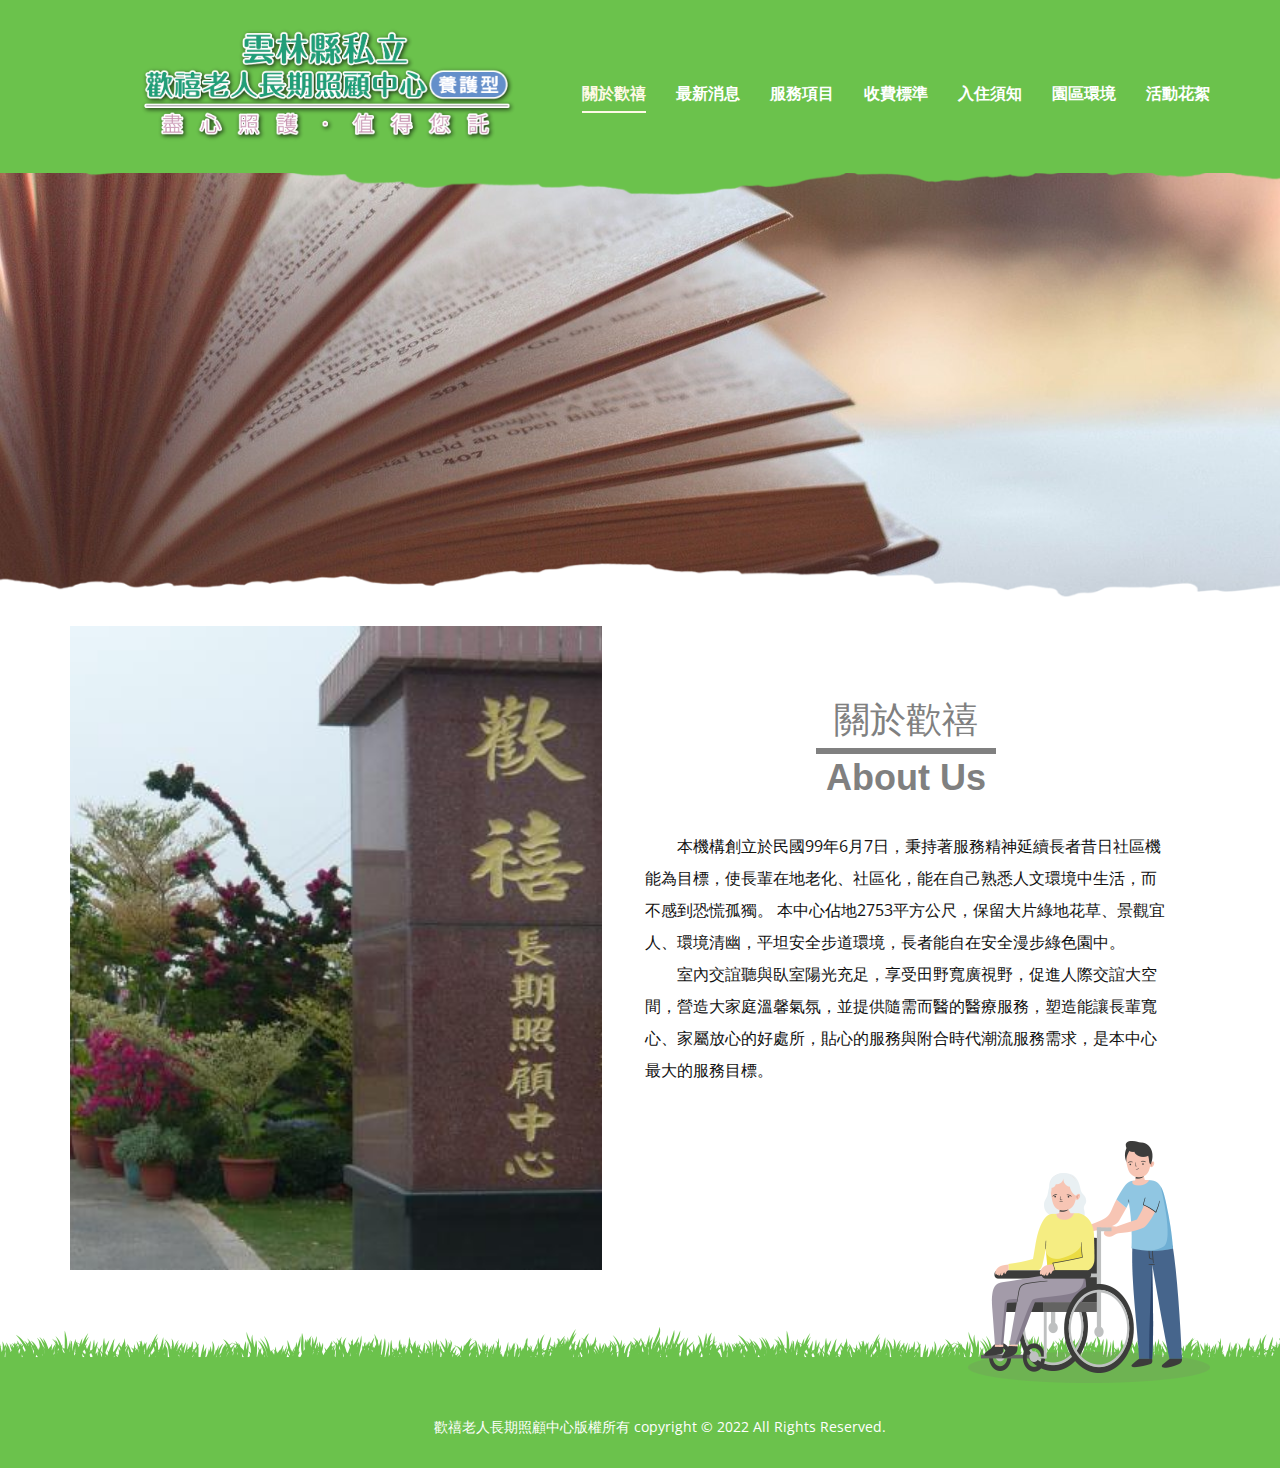
<file: hxdemo0228/關於歡禧.html>
<!DOCTYPE html>
<html style="font-size: 16px;" lang="zh-Hant">
  <head>
    <meta name="viewport" content="width=device-width, initial-scale=1.0">
    <meta charset="utf-8">
    <meta name="keywords" content="Happy Days, How To Dress Well :&nbsp;The 15 Rules All Men Should Learn, 5 essential dress codes for men:">
    <meta name="description" content="">
    <meta name="page_type" content="np-template-header-footer-from-plugin">
    <title>關於歡禧</title>
    <link rel="stylesheet" href="nicepage.css" media="screen">
<link rel="stylesheet" href="關於歡禧.css" media="screen">
    <script class="u-script" type="text/javascript" src="jquery.js" defer=""></script>
    <script class="u-script" type="text/javascript" src="nicepage.js" defer=""></script>
    <meta name="generator" content="Nicepage 4.0.3, nicepage.com">
    <link id="u-theme-google-font" rel="stylesheet" href="https://fonts.googleapis.com/css?family=Roboto+Slab:100,200,300,400,500,600,700,800,900|Open+Sans:300,300i,400,400i,600,600i,700,700i,800,800i">
    
    
    
    <script type="application/ld+json">{
		"@context": "http://schema.org",
		"@type": "Organization",
		"name": "Site1",
		"logo": "images/_1.png"
}</script>
    <meta name="theme-color" content="#478ac9">
    <meta property="og:title" content="關於歡禧">
    <meta property="og:description" content="">
    <meta property="og:type" content="website">
  </head>
  <body class="u-body u-overlap"><header class=" u-clearfix u-header u-section-row-container" id="sec-f12d" data-animation-name="" data-animation-duration="0" data-animation-delay="0" data-animation-direction=""><div class="u-section-rows">
        <div class="u-align-center-lg u-align-center-md u-align-center-sm u-align-center-xs u-clearfix u-custom-color-5 u-section-row u-sticky u-sticky-9228 u-section-row-1" data-animation-name="" data-animation-duration="0" data-animation-delay="0" data-animation-direction="" id="sec-39ac">
          <div class="u-clearfix u-sheet u-sheet-1">
            <a href="Home.html" data-page-id="12229341" class="u-align-center-lg u-align-center-md u-align-center-sm u-align-center-xs u-image u-image-round u-logo u-radius-4 u-image-1" data-image-width="1009" data-image-height="316" data-animation-name="fadeIn" data-animation-duration="1750" data-animation-direction="Left" data-animation-delay="0" title="Home">
              <img src="images/歡禧長照-logo.png" class="u-logo-image u-logo-image-1">
            </a>
            <nav class="u-menu u-menu-dropdown u-offcanvas u-menu-1" data-responsive-from="LG">
              <div class="menu-collapse" style="font-size: 1rem; letter-spacing: 0px; font-weight: 700;">
                <a class="u-button-style u-custom-color u-custom-left-right-menu-spacing u-custom-padding-bottom u-custom-text-active-color u-custom-text-color u-custom-text-hover-color u-custom-top-bottom-menu-spacing u-nav-link u-text-active-palette-1-base u-text-hover-palette-2-base" href="#" style="font-size: calc(1em + 40px); height: 42px; padding: 20px 14px; color: rgb(255, 255, 255) !important;">
                  <svg class="u-svg-link" preserveAspectRatio="xMidYMin slice" viewBox="0 0 24 24" style=""><use xmlns:xlink="http://www.w3.org/1999/xlink" xlink:href="#svg-0295"></use></svg>
                  <svg class="u-svg-content" viewBox="0 0 24 24" id="svg-0295"><path class="heroicon-ui" d="M4 5h16a1 1 0 0 1 0 2H4a1 1 0 1 1 0-2zm0 6h16a1 1 0 0 1 0 2H4a1 1 0 0 1 0-2zm0 6h16a1 1 0 0 1 0 2H4a1 1 0 0 1 0-2z"></path></svg>
                </a>
              </div>
              <div class="u-custom-menu u-nav-container">
                <ul class="u-nav u-spacing-30 u-unstyled u-nav-1"><li class="u-nav-item"><a class="u-border-2 u-border-active-palette-3-light-3 u-border-hover-white u-border-no-left u-border-no-right u-border-no-top u-button-style u-nav-link u-text-active-palette-3-light-3 u-text-hover-palette-4-light-1" href="關於歡禧.html" style="padding: 10px 0px;">關於歡禧</a>
</li><li class="u-nav-item"><a class="u-border-2 u-border-active-palette-3-light-3 u-border-hover-white u-border-no-left u-border-no-right u-border-no-top u-button-style u-nav-link u-text-active-palette-3-light-3 u-text-hover-palette-4-light-1" href="最新消息.html" style="padding: 10px 0px;">最新消息</a>
</li><li class="u-nav-item"><a class="u-border-2 u-border-active-palette-3-light-3 u-border-hover-white u-border-no-left u-border-no-right u-border-no-top u-button-style u-nav-link u-text-active-palette-3-light-3 u-text-hover-palette-4-light-1" href="服務項目.html" style="padding: 10px 0px;">服務項目</a>
</li><li class="u-nav-item"><a class="u-border-2 u-border-active-palette-3-light-3 u-border-hover-white u-border-no-left u-border-no-right u-border-no-top u-button-style u-nav-link u-text-active-palette-3-light-3 u-text-hover-palette-4-light-1" href="收費標準.html" style="padding: 10px 0px;">收費標準</a>
</li><li class="u-nav-item"><a class="u-border-2 u-border-active-palette-3-light-3 u-border-hover-white u-border-no-left u-border-no-right u-border-no-top u-button-style u-nav-link u-text-active-palette-3-light-3 u-text-hover-palette-4-light-1" href="入住須知.html" style="padding: 10px 0px;">入住須知</a>
</li><li class="u-nav-item"><a class="u-border-2 u-border-active-palette-3-light-3 u-border-hover-white u-border-no-left u-border-no-right u-border-no-top u-button-style u-nav-link u-text-active-palette-3-light-3 u-text-hover-palette-4-light-1" href="園區環境.html" style="padding: 10px 0px;">園區環境</a>
</li><li class="u-nav-item"><a class="u-border-2 u-border-active-palette-3-light-3 u-border-hover-white u-border-no-left u-border-no-right u-border-no-top u-button-style u-nav-link u-text-active-palette-3-light-3 u-text-hover-palette-4-light-1" style="padding: 10px 0px;">活動花絮</a>
</li></ul>
              </div>
              <div class="u-custom-menu u-nav-container-collapse">
                <div class="u-container-style u-custom-color-5 u-inner-container-layout u-sidenav">
                  <div class="u-inner-container-layout u-sidenav-overflow">
                    <div class="u-menu-close"></div>
                    <ul class="u-align-center u-nav u-popupmenu-items u-unstyled u-nav-2"><li class="u-nav-item"><a class="u-button-style u-nav-link" href="關於歡禧.html" style="padding: 10px 0px;">關於歡禧</a>
</li><li class="u-nav-item"><a class="u-button-style u-nav-link" href="最新消息.html" style="padding: 10px 0px;">最新消息</a>
</li><li class="u-nav-item"><a class="u-button-style u-nav-link" href="服務項目.html" style="padding: 10px 0px;">服務項目</a>
</li><li class="u-nav-item"><a class="u-button-style u-nav-link" href="收費標準.html" style="padding: 10px 0px;">收費標準</a>
</li><li class="u-nav-item"><a class="u-button-style u-nav-link" href="入住須知.html" style="padding: 10px 0px;">入住須知</a>
</li><li class="u-nav-item"><a class="u-button-style u-nav-link" href="園區環境.html" style="padding: 10px 0px;">園區環境</a>
</li><li class="u-nav-item"><a class="u-button-style u-nav-link" style="padding: 10px 0px;">活動花絮</a>
</li></ul>
                  </div>
                </div>
                <div class="u-black u-menu-overlay u-opacity u-opacity-50"></div>
              </div>
            </nav>
          </div>
          
          
          
          
          
        </div>
        <div class="u-section-row u-section-row-2" id="sec-6680">
          
          
          
          
          
        </div>
      </div></header>
    <section class="u-align-center u-clearfix u-image u-section-1" id="carousel_658d" data-image-width="1280" data-image-height="851">
      <img class="u-expanded-width u-flip-horizontal u-flip-vertical u-image u-image-default u-image-1" alt="" data-image-width="1484" data-image-height="79" src="images/550f8b84-5233-e924-b576-051748ea5f88.png">
      <img class="u-expanded-width u-image u-image-default u-image-2" src="images/02.png" alt="" data-image-width="1484" data-image-height="79">
    </section>
    <section class="u-align-center u-clearfix u-section-2" id="carousel_9492">
      <img class="u-expanded-width u-image u-image-1" src="images/-1.png" data-image-width="1440" data-image-height="96">
      <img class="u-image u-image-default u-preserve-proportions u-image-2" src="images/83935989-eb3d-705c-a027-dcf674a4ba22.png" alt="" data-image-width="242" data-image-height="242">
      <div class="u-clearfix u-layout-wrap u-layout-wrap-1">
        <div class="u-layout">
          <div class="u-layout-row">
            <div class="u-align-center u-container-style u-image u-layout-cell u-right-cell u-size-28 u-image-3" data-image-width="640" data-image-height="425" data-animation-name="fadeIn" data-animation-duration="1000" data-animation-direction="">
              <div class="u-container-layout u-container-layout-1"></div>
            </div>
            <div class="u-container-style u-layout-cell u-left-cell u-shape-rectangle u-size-32 u-layout-cell-2">
              <div class="u-container-layout u-valign-top-md u-container-layout-2">
                <div class="u-align-center u-container-style u-group u-group-1">
                  <div class="u-container-layout">
                    <h2 class="u-text u-text-default-xl u-text-grey-50 u-text-1">關於歡禧</h2>
                    <div class="u-border-6 u-border-grey-50 u-line u-line-horizontal u-line-1"></div>
                    <h2 class="u-align-center-lg u-align-center-xl u-custom-font u-font-arial u-text u-text-grey-50 u-text-2">About Us</h2>
                  </div>
                </div>
                <p class="u-align-left u-text u-text-3"> &nbsp; &nbsp; &nbsp; &nbsp; 本機構創立於民國99年6月7日，秉持著服務精神延續長者昔日社區機能為目標，使長輩在地老化、社區化，能在自己熟悉人文環境中生活，而不感到恐慌孤獨。
本中心佔地2753平方公尺，保留大片綠地花草、景觀宜人、環境清幽，平坦安全步道環境，長者能自在安全漫步綠色園中。&nbsp;<br>&nbsp; &nbsp; &nbsp; &nbsp; 室內交誼聽與臥室陽光充足，享受田野寬廣視野，促進人際交誼大空間，營造大家庭溫馨氣氛，並提供隨需而醫的醫療服務，塑造能讓長輩寬心、家屬放心的好處所，貼心的服務與附合時代潮流服務需求，是本中心最大的服務目標。
                </p>
              </div>
            </div>
          </div>
        </div>
      </div>
    </section>
    
    
    <footer class="u-align-center u-clearfix u-custom-color-5 u-footer u-footer" id="sec-b0d8"><div class="u-clearfix u-sheet u-sheet-1">
        <p class="u-align-center-sm u-align-center-xs u-small-text u-text u-text-variant u-text-1"> 歡禧老人長期照顧中心版權所有 copyright © 2022 All Rights Reserved.</p>
      </div></footer>
<span style="height: 64px; width: 64px; margin-left: 0px; margin-right: auto; margin-top: 0px; background-image: none; right: 20px; bottom: 20px" class="u-back-to-top u-icon u-icon-circle u-opacity u-opacity-85 u-palette-5-light-1 u-spacing-15" data-href="#">
<svg class="u-svg-link" preserveAspectRatio="xMidYMin slice" viewBox="0 0 551.13 551.13"><use xmlns:xlink="http://www.w3.org/1999/xlink" xlink:href="#svg-1d98"></use></svg>
        <svg class="u-svg-content" enable-background="new 0 0 551.13 551.13" viewBox="0 0 551.13 551.13" xmlns="http://www.w3.org/2000/svg" id="svg-1d98"><path d="m275.565 189.451 223.897 223.897h51.668l-275.565-275.565-275.565 275.565h51.668z"></path></svg>
    </span>
  </body>
</html>
</file>
